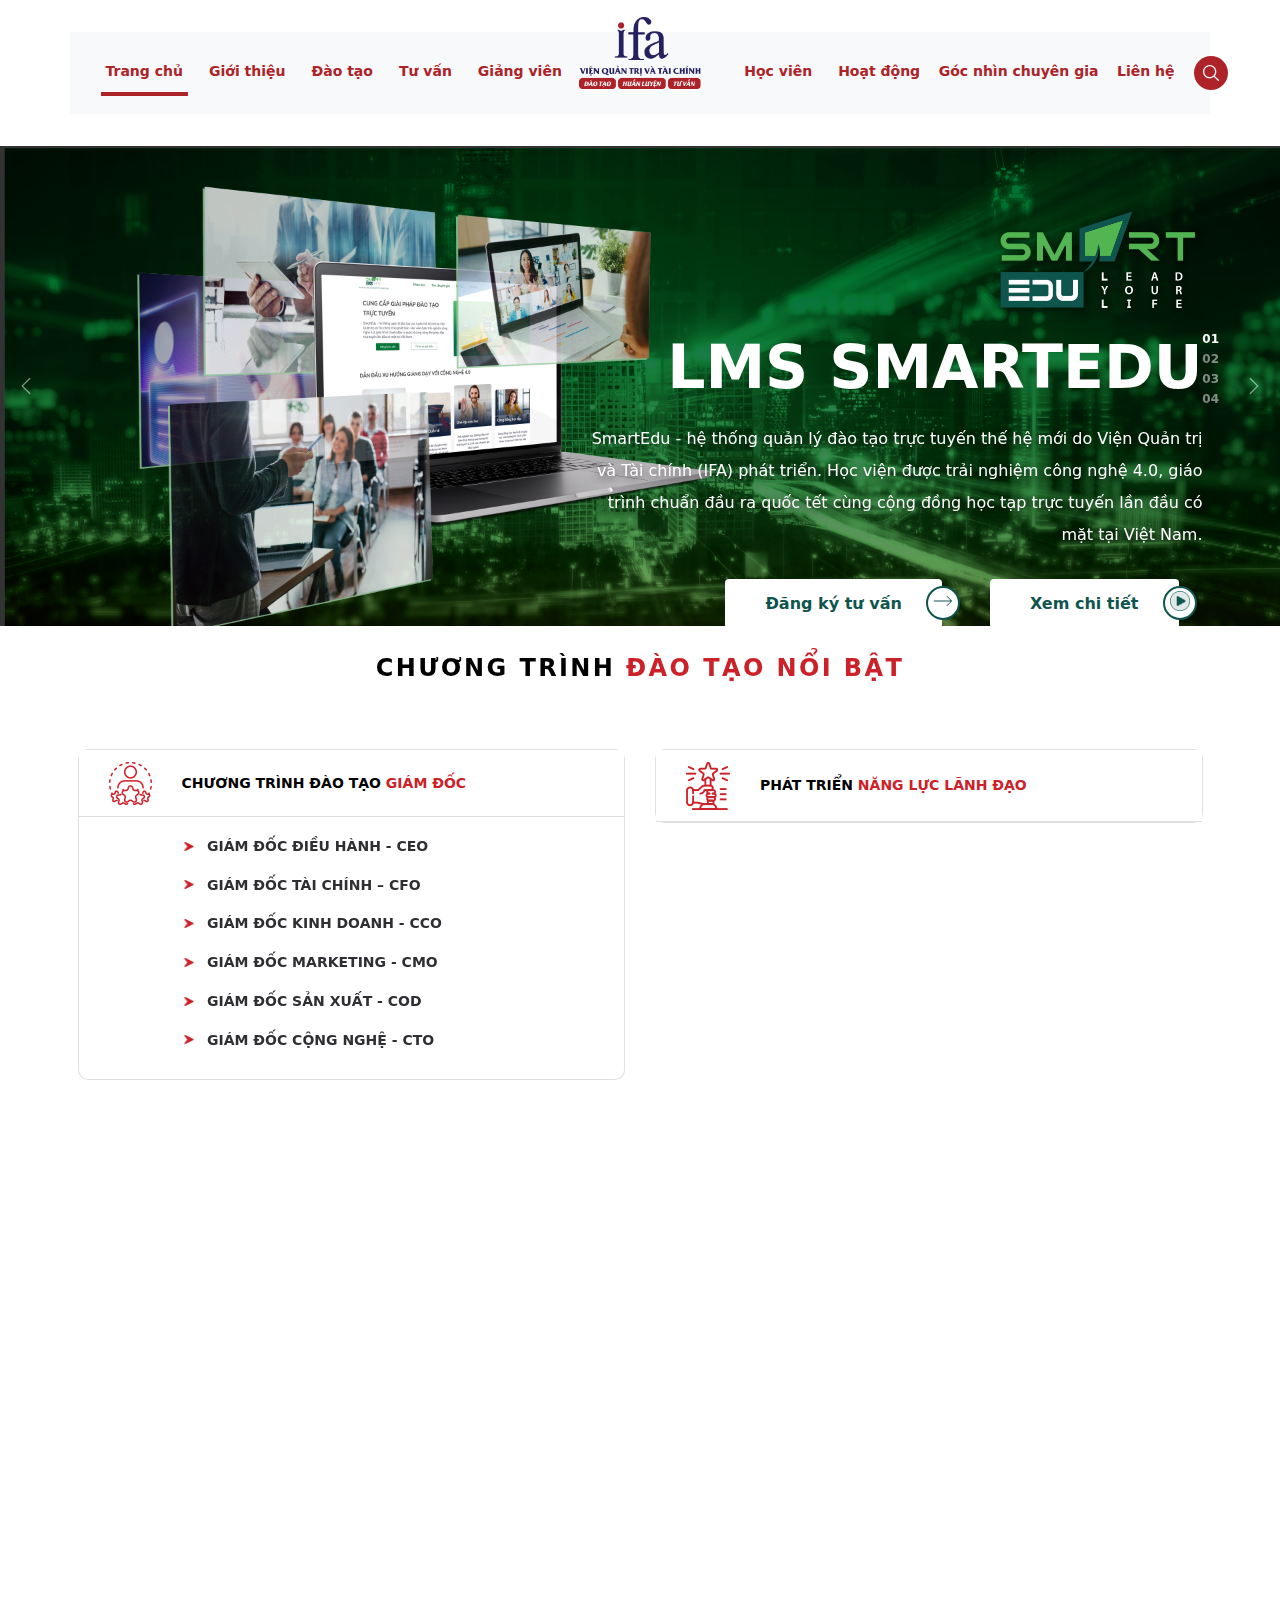
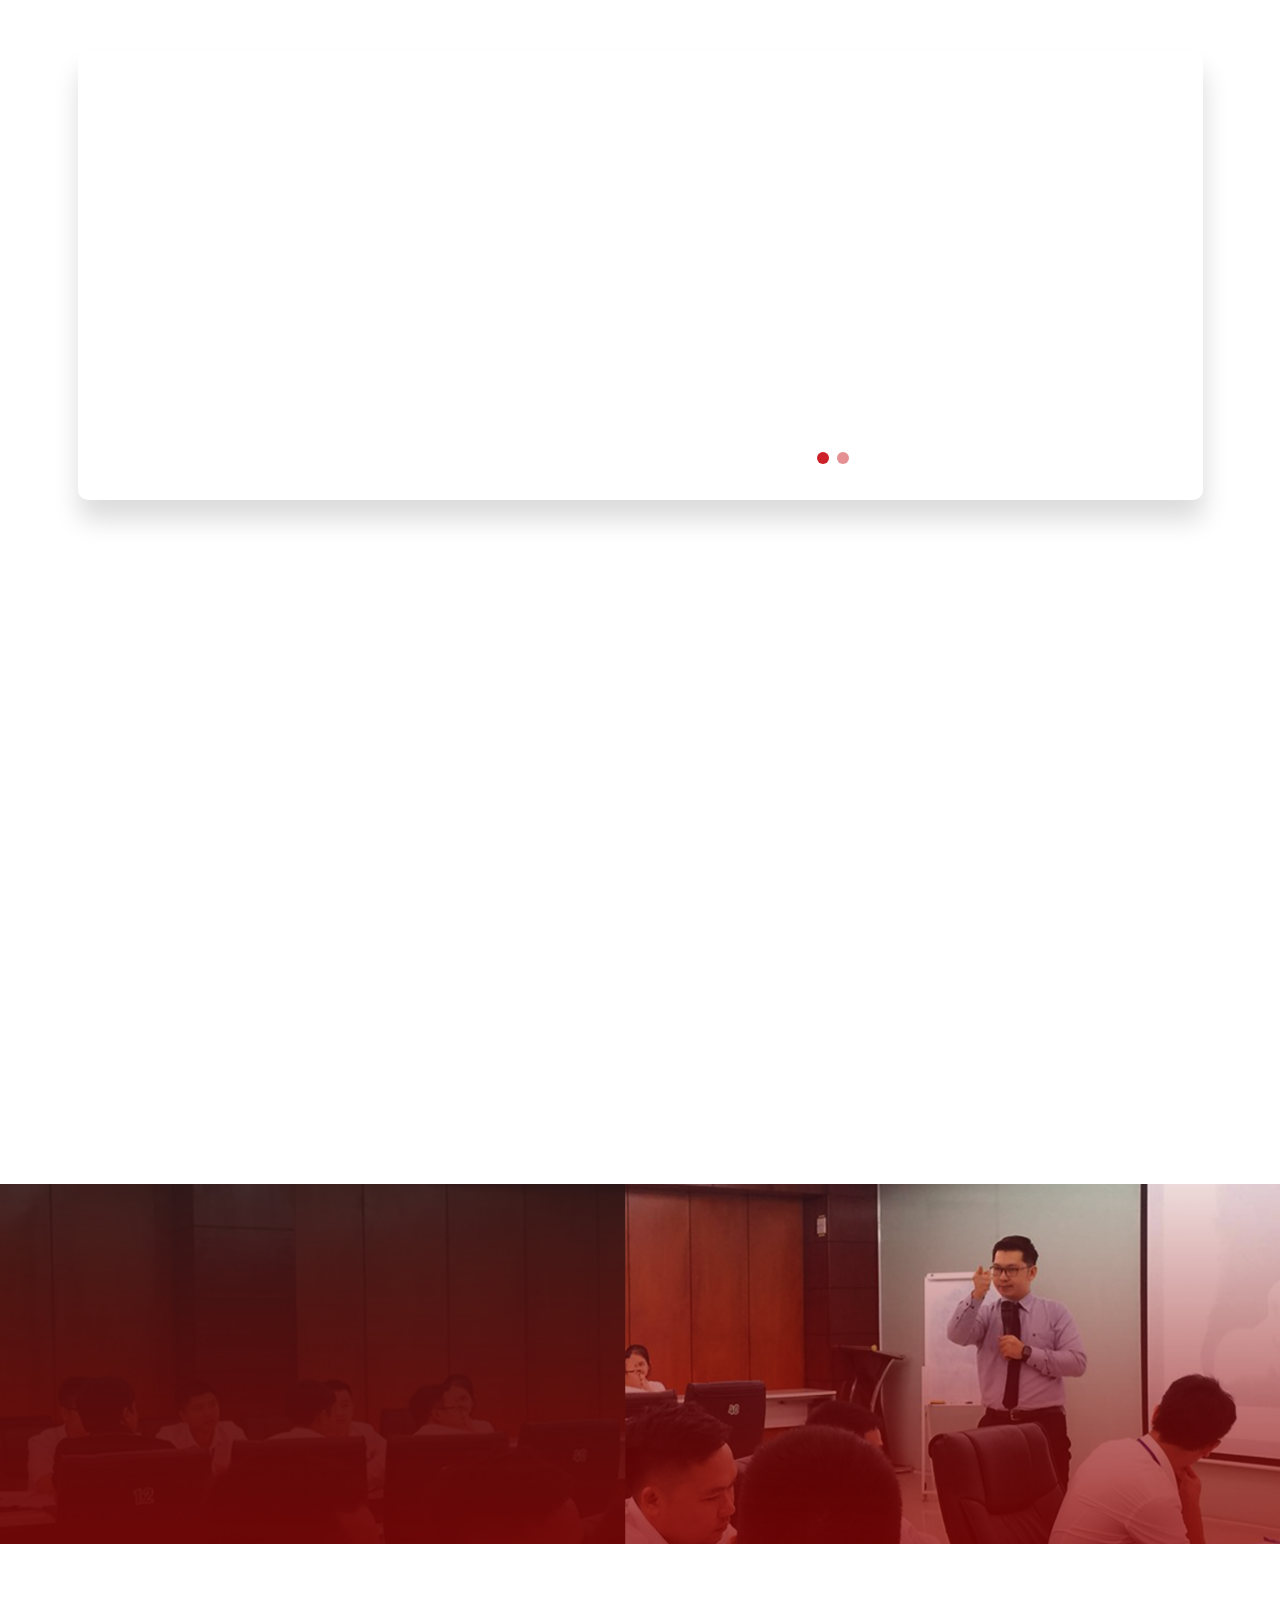
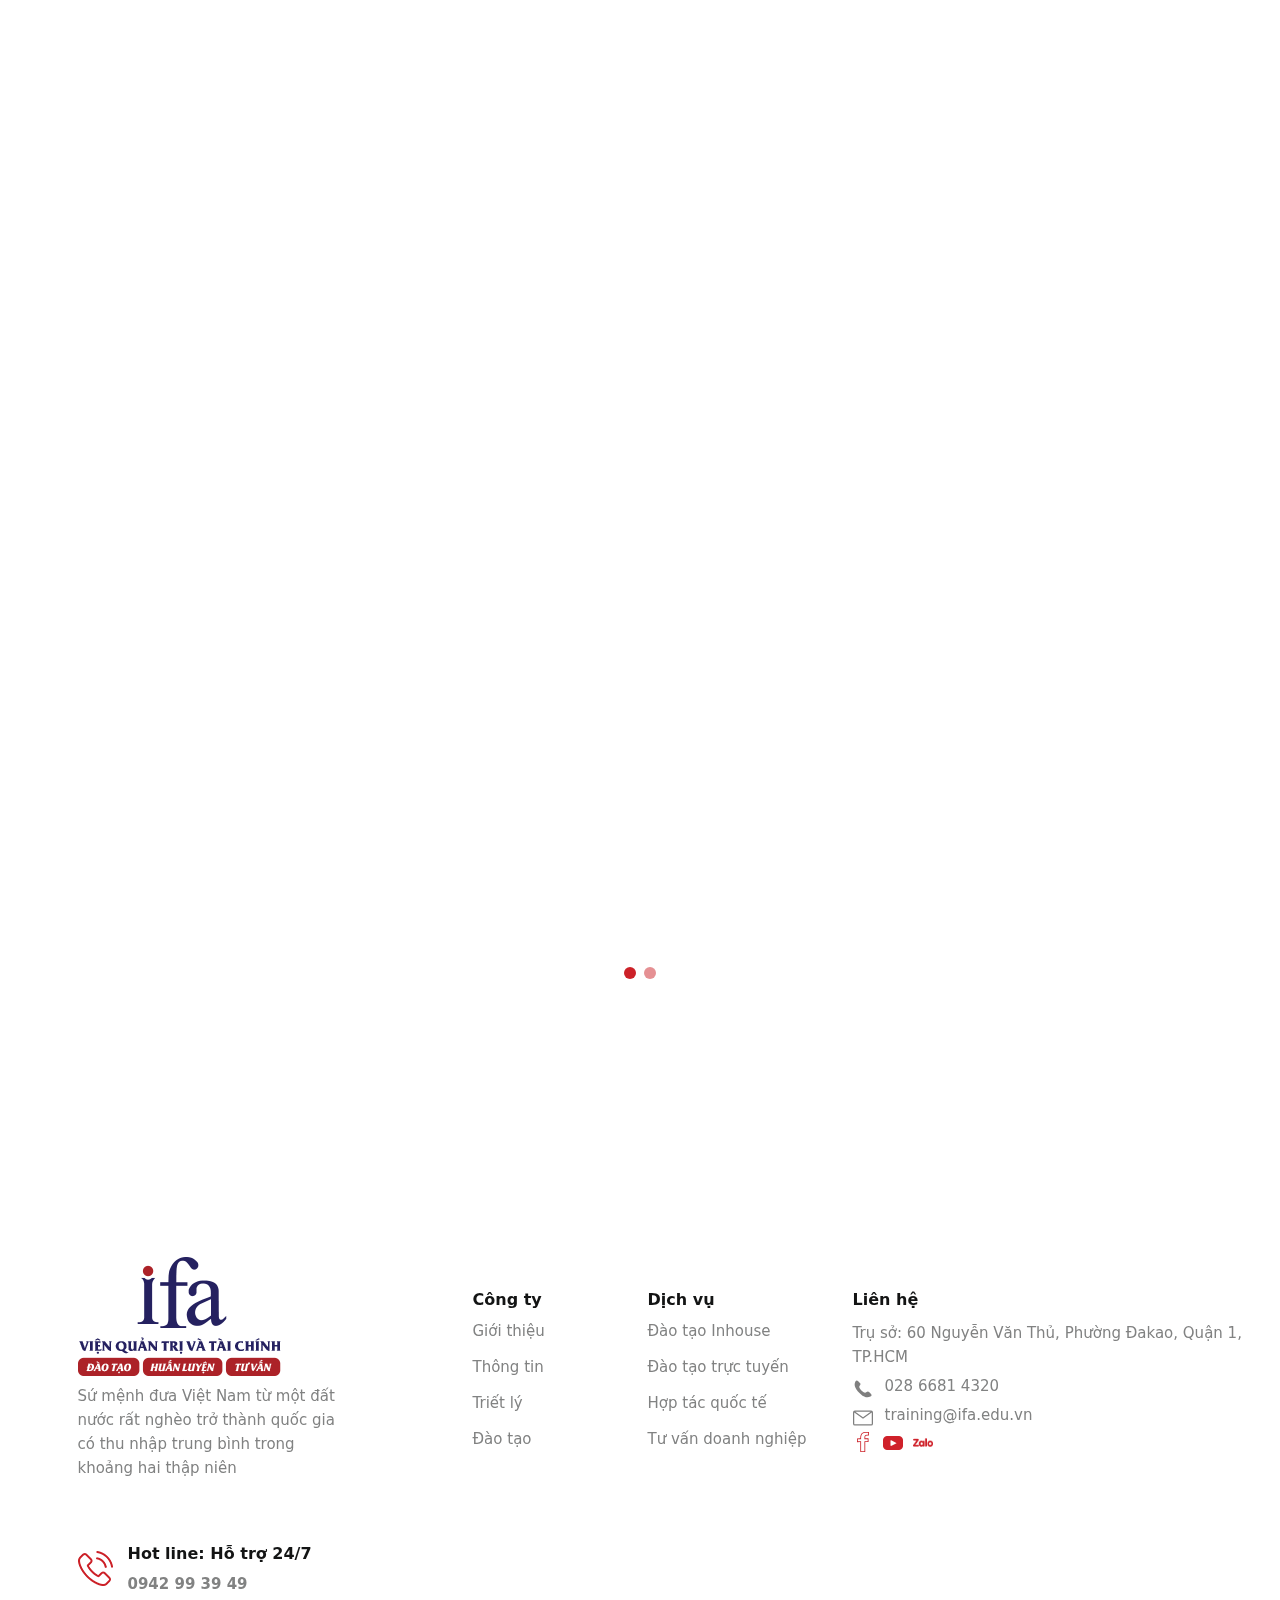
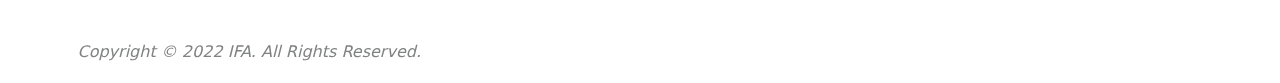
<file: index.html>
<!DOCTYPE html>
<html lang="en">
    <head>
        <meta charset="UTF-8" />
        <meta http-equiv="X-UA-Compatible" content="IE=edge" />
        <meta name="viewport" content="width=device-width, initial-scale=1.0" />
        <link
            href="https://fonts.googleapis.com/css2?family=Montserrat:wght@200;300;400;500;600;700&family=Roboto:wght@300&display=swap"
            rel="stylesheet"
        />
        <link
            rel="stylesheet"
            href="https://cdnjs.cloudflare.com/ajax/libs/font-awesome/6.0.0/css/all.min.css"
        />

        <!-- AOSS -->
        <link rel="stylesheet" href="https://unpkg.com/aos@next/dist/aos.css" />

        <!-- CSS -->
        <link rel="stylesheet" href="./assets/css/reset.css" />
        <link rel="stylesheet" href="./assets/css/bootstrap.min.css" />
        <link rel="stylesheet" href="./assets/css/index.css" />
        <link rel="stylesheet" href="./assets/css/slider.css" />
        <link rel="stylesheet" href="./assets/css/header.css" />
        <link rel="stylesheet" href="./assets/css/home.css" />
        <link rel="stylesheet" href="./assets/css/footer.css" />

        <title>TRANG CHỦ</title>
    </head>
    <body>
        <div id="ifa">
            <!-- Header -->
            <div class="header">
                <div class="container">
                    <div
                        class="d-flex d-lg-none header_mobile justify-content-between align-items-center"
                    >
                        <div
                            class="header_mobile_bars"
                            data-bs-toggle="offcanvas"
                            href="#offcanvasExample"
                            role="button"
                            aria-controls="offcanvasExample"
                        >
                            <svg
                                xmlns="http://www.w3.org/2000/svg"
                                viewBox="0 0 512 512"
                            >
                                <!--! Font Awesome Pro 6.1.1 by @fontawesome - https://fontawesome.com License - https://fontawesome.com/license (Commercial License) Copyright 2022 Fonticons, Inc. -->
                                <path
                                    d="M0 96C0 78.33 14.33 64 32 64H416C433.7 64 448 78.33 448 96C448 113.7 433.7 128 416 128H32C14.33 128 0 113.7 0 96zM64 256C64 238.3 78.33 224 96 224H480C497.7 224 512 238.3 512 256C512 273.7 497.7 288 480 288H96C78.33 288 64 273.7 64 256zM416 448H32C14.33 448 0 433.7 0 416C0 398.3 14.33 384 32 384H416C433.7 384 448 398.3 448 416C448 433.7 433.7 448 416 448z"
                                />
                            </svg>
                        </div>

                        <div
                            class="offcanvas offcanvas-start"
                            tabindex="-1"
                            id="offcanvasExample"
                            aria-labelledby="offcanvasExampleLabel"
                        >
                            <div class="offcanvas-header">
                                <div
                                    class="offcanvas-title"
                                    id="offcanvasExampleLabel"
                                >
                                    <img src="./assets/image/logo.png" />
                                </div>
                                <button
                                    type="button"
                                    class="btn-close text-reset"
                                    data-bs-dismiss="offcanvas"
                                    aria-label="Close"
                                ></button>
                            </div>
                            <div class="offcanvas-body">
                                <div class="navbar navbar-expand-lg bg-light">
                                    <nav class="w-100">
                                        <ul
                                            class="navbar-nav me-auto d-flex justify-content-between w-100"
                                        >
                                            <li class="nav-item active">
                                                <a class="nav-link" href="#">
                                                    Trang chủ
                                                </a>
                                            </li>
                                            <li class="nav-item">
                                                <a class="nav-link" href="#">
                                                    Giới thiệu
                                                </a>
                                            </li>
                                            <li class="nav-item">
                                                <a class="nav-link" href="#">
                                                    Đào tạo
                                                </a>
                                            </li>

                                            <li class="nav-item">
                                                <a class="nav-link" href="#">
                                                    Tư vấn
                                                </a>
                                            </li>

                                            <li class="nav-item">
                                                <a class="nav-link" href="#">
                                                    Giảng viên
                                                </a>
                                            </li>

                                            <li class="nav-item">
                                                <a class="nav-link" href="#">
                                                    Học viên
                                                </a>
                                            </li>

                                            <li class="nav-item">
                                                <a class="nav-link" href="#">
                                                    Hoạt động
                                                </a>
                                            </li>

                                            <li class="nav-item">
                                                <a class="nav-link" href="#">
                                                    Góc nhìn chuyên gia
                                                </a>
                                            </li>

                                            <li class="nav-item">
                                                <a class="nav-link" href="#">
                                                    Liên hệ
                                                </a>
                                            </li>
                                        </ul>
                                    </nav>
                                </div>
                            </div>
                        </div>

                        <img
                            src="./assets/image/logo.png"
                            class="img-fluid header_mobile_logo"
                            alt="Image Logo"
                        />
                        <div class="search_mobile">
                            <svg
                                fill="#000000"
                                xmlns="http://www.w3.org/2000/svg"
                                viewBox="0 0 30 30"
                                width="30px"
                                height="30px"
                            >
                                <path
                                    d="M 13 3 C 7.4889971 3 3 7.4889971 3 13 C 3 18.511003 7.4889971 23 13 23 C 15.396508 23 17.597385 22.148986 19.322266 20.736328 L 25.292969 26.707031 A 1.0001 1.0001 0 1 0 26.707031 25.292969 L 20.736328 19.322266 C 22.148986 17.597385 23 15.396508 23 13 C 23 7.4889971 18.511003 3 13 3 z M 13 5 C 17.430123 5 21 8.5698774 21 13 C 21 17.430123 17.430123 21 13 21 C 8.5698774 21 5 17.430123 5 13 C 5 8.5698774 8.5698774 5 13 5 z"
                                ></path>
                            </svg>
                        </div>
                    </div>
                    <div
                        class="d-none d-lg-block"
                        data-aos="fade-down-right"
                        data-aos-duration="500"
                    >
                        <div class="row">
                            <div class="navbar navbar-expand-lg bg-light">
                                <div class="container-fluid">
                                    <button
                                        class="navbar-toggler"
                                        type="button"
                                        data-bs-toggle="collapse"
                                        data-bs-target="#navbarSupportedContent"
                                        aria-controls="navbarSupportedContent"
                                        aria-expanded="false"
                                        aria-label="Toggle navigation"
                                    >
                                        <span
                                            class="navbar-toggler-icon"
                                        ></span>
                                    </button>
                                    <div
                                        class="collapse navbar-collapse"
                                        id="navbarSupportedContent"
                                    >
                                        <div
                                            class="col col-1 header_img_scoll px-4"
                                        >
                                            <a href="#" class="">
                                                <img
                                                    src="./assets/image/logo_1.png"
                                                    class=""
                                                    alt="Image Logo"
                                                />
                                            </a>
                                        </div>
                                        <div class="col col-5">
                                            <ul
                                                class="navbar-nav me-auto d-flex justify-content-between align-items-center"
                                            >
                                                <li class="nav-item active">
                                                    <a
                                                        href="#"
                                                        class="nav-link"
                                                        aria-current="page"
                                                    >
                                                        Trang chủ
                                                    </a>
                                                </li>
                                                <li class="nav-item">
                                                    <a
                                                        href="#"
                                                        class="nav-link"
                                                    >
                                                        Giới thiệu
                                                        <!-- <IconDown /> -->
                                                    </a>
                                                </li>
                                                <li class="nav-item">
                                                    <a
                                                        href="#"
                                                        class="nav-link"
                                                    >
                                                        Đào tạo
                                                        <!-- <IconDown /> -->
                                                    </a>
                                                </li>
                                                <li class="nav-item">
                                                    <a
                                                        href="#"
                                                        class="nav-link"
                                                    >
                                                        Tư vấn
                                                    </a>
                                                </li>
                                                <li class="nav-item">
                                                    <a
                                                        href="#"
                                                        class="nav-link"
                                                    >
                                                        Giảng viên
                                                    </a>
                                                </li>
                                            </ul>
                                        </div>
                                        <div class="col col-2 header_img px-5">
                                            <a href="#" class="">
                                                <img
                                                    src="./assets/image/logo.png"
                                                    class="img-fluid"
                                                    alt="Image Logo"
                                                />
                                            </a>
                                        </div>
                                        <div class="col col-5">
                                            <ul
                                                class="navbar-nav me-auto d-flex justify-content-between align-items-center"
                                            >
                                                <li class="nav-item">
                                                    <a
                                                        href="#"
                                                        class="nav-link"
                                                    >
                                                        Học viên
                                                    </a>
                                                </li>
                                                <li class="nav-item">
                                                    <a
                                                        href="#"
                                                        class="nav-link"
                                                    >
                                                        Hoạt động
                                                    </a>
                                                </li>

                                                <li
                                                    class="nav-item nav-item-flex"
                                                >
                                                    <a
                                                        href="#"
                                                        class="nav-link"
                                                    >
                                                        Góc nhìn chuyên gia
                                                    </a>
                                                </li>

                                                <li class="nav-item">
                                                    <a
                                                        href="#"
                                                        class="nav-link"
                                                    >
                                                        Liên hệ
                                                    </a>
                                                </li>

                                                <div class="search">
                                                    <svg
                                                        fill="#000000"
                                                        xmlns="http://www.w3.org/2000/svg"
                                                        viewBox="0 0 30 30"
                                                        width="30px"
                                                        height="30px"
                                                    >
                                                        <path
                                                            d="M 13 3 C 7.4889971 3 3 7.4889971 3 13 C 3 18.511003 7.4889971 23 13 23 C 15.396508 23 17.597385 22.148986 19.322266 20.736328 L 25.292969 26.707031 A 1.0001 1.0001 0 1 0 26.707031 25.292969 L 20.736328 19.322266 C 22.148986 17.597385 23 15.396508 23 13 C 23 7.4889971 18.511003 3 13 3 z M 13 5 C 17.430123 5 21 8.5698774 21 13 C 21 17.430123 17.430123 21 13 21 C 8.5698774 21 5 17.430123 5 13 C 5 8.5698774 8.5698774 5 13 5 z"
                                                        />
                                                    </svg>
                                                </div>
                                            </ul>
                                        </div>
                                    </div>
                                </div>
                            </div>
                        </div>
                    </div>
                </div>
            </div>

            <!-- Main -->
            <main>
                <div id="main">
                    <!-- Slider -->
                    <div class="slider">
                        <div
                            id="carouselExampleIndicators"
                            class="carousel slide"
                            data-bs-ride="carousel"
                        >
                            <div class="carousel-indicators">
                                <div
                                    data-bs-target="#carouselExampleIndicators"
                                    data-bs-slide-to="0"
                                    class="active"
                                    aria-current="true"
                                    aria-label="Slide 1"
                                >
                                    <!-- <div class="carousel-indicators_line"></div> -->
                                    <p class="carousel-indicators_num">01</p>
                                </div>
                                <div
                                    data-bs-target="#carouselExampleIndicators"
                                    data-bs-slide-to="1"
                                    aria-label="Slide 2"
                                >
                                    <p class="carousel-indicators_num">02</p>
                                </div>
                                <div
                                    data-bs-target="#carouselExampleIndicators"
                                    data-bs-slide-to="2"
                                    aria-label="Slide 3"
                                >
                                    <p class="carousel-indicators_num">03</p>
                                </div>
                                <div
                                    data-bs-target="#carouselExampleIndicators"
                                    data-bs-slide-to="3"
                                    aria-label="Slide 4"
                                >
                                    <p class="carousel-indicators_num">04</p>
                                </div>
                            </div>
                            <div class="carousel-inner">
                                <div
                                    class="carousel-item active"
                                    data-bs-interval="4000"
                                >
                                    <img
                                        className="d-block w-100"
                                        src="./assets/image/home/slider/image_1.png"
                                        alt="First slide"
                                    />
                                    <div
                                        class="carousel-caption d-none d-md-block"
                                    >
                                        <div class="container">
                                            <div class="silder_content">
                                                <img
                                                    src="./assets/image/home/slider/placeholder.png"
                                                    alt="Placeholder"
                                                />
                                                <h1>LMS SMARTEDU</h1>
                                                <p>
                                                    SmartEdu - hệ thống quản lý
                                                    đào tạo trực tuyến thế hệ
                                                    mới do Viện Quản trị và Tài
                                                    chính (IFA) phát triển. Học
                                                    viện được trải nghiệm công
                                                    nghệ 4.0, giáo trình chuẩn
                                                    đầu ra quốc tết cùng cộng
                                                    đồng học tạp trực tuyến lần
                                                    đầu có mặt tại Việt Nam.
                                                </p>
                                                <div class="slider_button">
                                                    <div
                                                        class="slider_button_wrapper"
                                                    >
                                                        <button
                                                            class="slider_btn"
                                                        >
                                                            Đăng ký tư vấn
                                                            <div
                                                                class="slider_icons"
                                                            >
                                                                <svg
                                                                    xmlns="http://www.w3.org/2000/svg"
                                                                    viewBox="0 0 25 25"
                                                                >
                                                                    <path
                                                                        style="
                                                                            fill: rgb(
                                                                                14,
                                                                                85,
                                                                                77
                                                                            );
                                                                        "
                                                                        d="m17.5 5.999-.707.707 5.293 5.293H1v1h21.086l-5.294 5.295.707.707L24 12.499l-6.5-6.5z"
                                                                        data-name="Right"
                                                                    />
                                                                </svg>
                                                            </div>
                                                        </button>
                                                    </div>
                                                    <div
                                                        class="slider_button_wrapper"
                                                    >
                                                        <button
                                                            class="slider_btn"
                                                        >
                                                            Xem chi tiết
                                                            <div
                                                                class="slider_icons"
                                                            >
                                                                <svg
                                                                    xmlns="http://www.w3.org/2000/svg"
                                                                    xmlns:xlink="http://www.w3.org/1999/xlink"
                                                                    width="24"
                                                                    height="24"
                                                                    viewBox="0 0 24 24"
                                                                >
                                                                    <image
                                                                        id="Vector_Smart_Object"
                                                                        data-name="Vector Smart Object"
                                                                        width="24"
                                                                        height="24"
                                                                        xlink:href="[data-uri]"
                                                                    />
                                                                </svg>
                                                            </div>
                                                        </button>
                                                    </div>
                                                </div>
                                            </div>
                                        </div>
                                    </div>
                                </div>
                                <div
                                    class="carousel-item"
                                    data-bs-interval="4000"
                                >
                                    <img
                                        className="d-block w-100"
                                        src="./assets/image/home/slider/image_2.png"
                                        alt="First slide"
                                    />
                                    <div
                                        class="carousel-caption d-none d-md-block"
                                    >
                                        <div class="container">
                                            <div class="silder_content">
                                                <img
                                                    src="./assets/image/home/slider/placeholder.png"
                                                    alt="Placeholder"
                                                />
                                                <h1>LMS SMARTEDU</h1>
                                                <p>
                                                    SmartEdu - hệ thống quản lý
                                                    đào tạo trực tuyến thế hệ
                                                    mới do Viện Quản trị và Tài
                                                    chính (IFA) phát triển. Học
                                                    viện được trải nghiệm công
                                                    nghệ 4.0, giáo trình chuẩn
                                                    đầu ra quốc tết cùng cộng
                                                    đồng học tạp trực tuyến lần
                                                    đầu có mặt tại Việt Nam.
                                                </p>
                                                <div class="slider_button">
                                                    <div
                                                        class="slider_button_wrapper"
                                                    >
                                                        <button
                                                            class="slider_btn"
                                                        >
                                                            Đăng ký tư vấn
                                                            <div
                                                                class="slider_icons"
                                                            >
                                                                <svg
                                                                    xmlns="http://www.w3.org/2000/svg"
                                                                    viewBox="0 0 25 25"
                                                                >
                                                                    <path
                                                                        style="
                                                                            fill: rgb(
                                                                                14,
                                                                                85,
                                                                                77
                                                                            );
                                                                        "
                                                                        d="m17.5 5.999-.707.707 5.293 5.293H1v1h21.086l-5.294 5.295.707.707L24 12.499l-6.5-6.5z"
                                                                        data-name="Right"
                                                                    />
                                                                </svg>
                                                            </div>
                                                        </button>
                                                    </div>
                                                    <div
                                                        class="slider_button_wrapper"
                                                    >
                                                        <button
                                                            class="slider_btn"
                                                        >
                                                            Xem chi tiết
                                                            <div
                                                                class="slider_icons"
                                                            >
                                                                <svg
                                                                    xmlns="http://www.w3.org/2000/svg"
                                                                    xmlns:xlink="http://www.w3.org/1999/xlink"
                                                                    width="24"
                                                                    height="24"
                                                                    viewBox="0 0 24 24"
                                                                >
                                                                    <image
                                                                        id="Vector_Smart_Object"
                                                                        data-name="Vector Smart Object"
                                                                        width="24"
                                                                        height="24"
                                                                        xlink:href="[data-uri]"
                                                                    />
                                                                </svg>
                                                            </div>
                                                        </button>
                                                    </div>
                                                </div>
                                            </div>
                                        </div>
                                    </div>
                                </div>
                            </div>
                            <button
                                class="carousel-control-prev"
                                type="button"
                                data-bs-target="#carouselExampleIndicators"
                                data-bs-slide="prev"
                            >
                                <span
                                    class="carousel-control-prev-icon"
                                    aria-hidden="true"
                                ></span>
                                <span class="visually-hidden">Previous</span>
                            </button>
                            <button
                                class="carousel-control-next"
                                type="button"
                                data-bs-target="#carouselExampleIndicators"
                                data-bs-slide="next"
                            >
                                <span
                                    class="carousel-control-next-icon"
                                    aria-hidden="true"
                                ></span>
                                <span class="visually-hidden">Next</span>
                            </button>
                        </div>
                    </div>

                    <!-- Chương trình nổi bật -->
                    <div class="programme">
                        <div class="container">
                            <h1
                                class="title_header_section"
                                data-aos="fade-down"
                            >
                                CHƯƠNG TRÌNH <span>ĐÀO TẠO NỔI BẬT</span>
                            </h1>
                            <div
                                class="accordion"
                                id="accordionPanelsStayOpenExample"
                            >
                                <div class="row gx-lg-5">
                                    <div class="col-md-6">
                                        <div
                                            class="accordion-item"
                                            data-aos="fade-up-right"
                                            data-aos-delay="200"
                                        >
                                            <h2
                                                class="accordion-header"
                                                id="panelsStayOpen-headingOne"
                                            >
                                                <button
                                                    class="accordion-button"
                                                    type="button"
                                                    data-bs-toggle="collapse"
                                                    data-bs-target="#panelsStayOpen-collapseOne"
                                                    aria-expanded="true"
                                                    aria-controls="panelsStayOpen-collapseOne"
                                                >
                                                    <img
                                                        src="./assets/image/home/programme/programme_1.png"
                                                        alt="Chương trình đào tạo"
                                                    />
                                                    <p>
                                                        CHƯƠNG TRÌNH ĐÀO TẠO
                                                        <span> GIÁM ĐỐC</span>
                                                    </p>
                                                </button>
                                            </h2>
                                            <div
                                                id="panelsStayOpen-collapseOne"
                                                class="accordion-collapse collapse show"
                                                aria-labelledby="panelsStayOpen-headingOne"
                                            >
                                                <div class="accordion-body">
                                                    <ul class="programme_list">
                                                        <li
                                                            class="programme_item d-flex align-items-center"
                                                        >
                                                            <svg
                                                                xmlns="http://www.w3.org/2000/svg"
                                                                xmlns:xlink="http://www.w3.org/1999/xlink"
                                                                width="9"
                                                                height="9"
                                                                viewBox="0 0 9 9"
                                                            >
                                                                <image
                                                                    id="Vector_Smart_Object_copy_5"
                                                                    data-name="Vector Smart Object copy 5"
                                                                    width="9"
                                                                    height="9"
                                                                    xlink:href="[data-uri]"
                                                                />
                                                            </svg>
                                                            <p>
                                                                Giám đốc Điều
                                                                hành - CEO
                                                            </p>
                                                        </li>
                                                        <li
                                                            class="programme_item d-flex align-items-center"
                                                        >
                                                            <svg
                                                                xmlns="http://www.w3.org/2000/svg"
                                                                xmlns:xlink="http://www.w3.org/1999/xlink"
                                                                width="9"
                                                                height="9"
                                                                viewBox="0 0 9 9"
                                                            >
                                                                <image
                                                                    id="Vector_Smart_Object_copy_5"
                                                                    data-name="Vector Smart Object copy 5"
                                                                    width="9"
                                                                    height="9"
                                                                    xlink:href="[data-uri]"
                                                                />
                                                            </svg>
                                                            <p>
                                                                Giám đốc Tài
                                                                chính – CFO
                                                            </p>
                                                        </li>
                                                        <li
                                                            class="programme_item d-flex align-items-center"
                                                        >
                                                            <svg
                                                                xmlns="http://www.w3.org/2000/svg"
                                                                xmlns:xlink="http://www.w3.org/1999/xlink"
                                                                width="9"
                                                                height="9"
                                                                viewBox="0 0 9 9"
                                                            >
                                                                <image
                                                                    id="Vector_Smart_Object_copy_5"
                                                                    data-name="Vector Smart Object copy 5"
                                                                    width="9"
                                                                    height="9"
                                                                    xlink:href="[data-uri]"
                                                                />
                                                            </svg>
                                                            <p>
                                                                Giám đốc Kinh
                                                                Doanh - CCO
                                                            </p>
                                                        </li>
                                                        <li
                                                            class="programme_item d-flex align-items-center"
                                                        >
                                                            <svg
                                                                xmlns="http://www.w3.org/2000/svg"
                                                                xmlns:xlink="http://www.w3.org/1999/xlink"
                                                                width="9"
                                                                height="9"
                                                                viewBox="0 0 9 9"
                                                            >
                                                                <image
                                                                    id="Vector_Smart_Object_copy_5"
                                                                    data-name="Vector Smart Object copy 5"
                                                                    width="9"
                                                                    height="9"
                                                                    xlink:href="[data-uri]"
                                                                />
                                                            </svg>
                                                            <p>
                                                                Giám đốc
                                                                Marketing - CMO
                                                            </p>
                                                        </li>
                                                        <li
                                                            class="programme_item d-flex align-items-center"
                                                        >
                                                            <svg
                                                                xmlns="http://www.w3.org/2000/svg"
                                                                xmlns:xlink="http://www.w3.org/1999/xlink"
                                                                width="9"
                                                                height="9"
                                                                viewBox="0 0 9 9"
                                                            >
                                                                <image
                                                                    id="Vector_Smart_Object_copy_5"
                                                                    data-name="Vector Smart Object copy 5"
                                                                    width="9"
                                                                    height="9"
                                                                    xlink:href="[data-uri]"
                                                                />
                                                            </svg>
                                                            <p>
                                                                Giám đốc Sản
                                                                xuất - COD
                                                            </p>
                                                        </li>
                                                        <li
                                                            class="programme_item d-flex align-items-center"
                                                        >
                                                            <svg
                                                                xmlns="http://www.w3.org/2000/svg"
                                                                xmlns:xlink="http://www.w3.org/1999/xlink"
                                                                width="9"
                                                                height="9"
                                                                viewBox="0 0 9 9"
                                                            >
                                                                <image
                                                                    id="Vector_Smart_Object_copy_5"
                                                                    data-name="Vector Smart Object copy 5"
                                                                    width="9"
                                                                    height="9"
                                                                    xlink:href="[data-uri]"
                                                                />
                                                            </svg>
                                                            <p>
                                                                Giám đốc Cộng
                                                                Nghệ - CTO
                                                            </p>
                                                        </li>
                                                    </ul>
                                                </div>
                                            </div>
                                        </div>
                                        <div
                                            class="accordion-item"
                                            data-aos="fade-up-right"
                                            data-aos-delay="250"
                                        >
                                            <h2
                                                class="accordion-header"
                                                id="panelsStayOpen-headingTwo"
                                            >
                                                <button
                                                    class="accordion-button collapsed"
                                                    type="button"
                                                    data-bs-toggle="collapse"
                                                    data-bs-target="#panelsStayOpen-collapseTwo"
                                                    aria-expanded="true"
                                                    aria-controls="panelsStayOpen-collapseTwo"
                                                >
                                                    <img
                                                        src="./assets/image/home/programme/programme_2.png"
                                                        alt="Chương trình đào tạo"
                                                    />
                                                    <p>
                                                        Quản lý
                                                        <span>cấp trung</span>
                                                    </p>
                                                </button>
                                            </h2>
                                            <div
                                                id="panelsStayOpen-collapseTwo"
                                                class="accordion-collapse collapse"
                                                aria-labelledby="panelsStayOpen-headingTwo"
                                            >
                                                <div class="accordion-body">
                                                    <ul class="programme_list">
                                                        <li
                                                            class="programme_item d-flex align-items-center"
                                                        >
                                                            <svg
                                                                xmlns="http://www.w3.org/2000/svg"
                                                                xmlns:xlink="http://www.w3.org/1999/xlink"
                                                                width="9"
                                                                height="9"
                                                                viewBox="0 0 9 9"
                                                            >
                                                                <image
                                                                    id="Vector_Smart_Object_copy_5"
                                                                    data-name="Vector Smart Object copy 5"
                                                                    width="9"
                                                                    height="9"
                                                                    xlink:href="[data-uri]"
                                                                />
                                                            </svg>
                                                            <p>
                                                                Giám đốc Điều
                                                                hành - CEO
                                                            </p>
                                                        </li>
                                                        <li
                                                            class="programme_item d-flex align-items-center"
                                                        >
                                                            <svg
                                                                xmlns="http://www.w3.org/2000/svg"
                                                                xmlns:xlink="http://www.w3.org/1999/xlink"
                                                                width="9"
                                                                height="9"
                                                                viewBox="0 0 9 9"
                                                            >
                                                                <image
                                                                    id="Vector_Smart_Object_copy_5"
                                                                    data-name="Vector Smart Object copy 5"
                                                                    width="9"
                                                                    height="9"
                                                                    xlink:href="[data-uri]"
                                                                />
                                                            </svg>
                                                            <p>
                                                                Giám đốc Tài
                                                                chính – CFO
                                                            </p>
                                                        </li>
                                                        <li
                                                            class="programme_item d-flex align-items-center"
                                                        >
                                                            <svg
                                                                xmlns="http://www.w3.org/2000/svg"
                                                                xmlns:xlink="http://www.w3.org/1999/xlink"
                                                                width="9"
                                                                height="9"
                                                                viewBox="0 0 9 9"
                                                            >
                                                                <image
                                                                    id="Vector_Smart_Object_copy_5"
                                                                    data-name="Vector Smart Object copy 5"
                                                                    width="9"
                                                                    height="9"
                                                                    xlink:href="[data-uri]"
                                                                />
                                                            </svg>
                                                            <p>
                                                                Giám đốc Kinh
                                                                Doanh - CCO
                                                            </p>
                                                        </li>
                                                        <li
                                                            class="programme_item d-flex align-items-center"
                                                        >
                                                            <svg
                                                                xmlns="http://www.w3.org/2000/svg"
                                                                xmlns:xlink="http://www.w3.org/1999/xlink"
                                                                width="9"
                                                                height="9"
                                                                viewBox="0 0 9 9"
                                                            >
                                                                <image
                                                                    id="Vector_Smart_Object_copy_5"
                                                                    data-name="Vector Smart Object copy 5"
                                                                    width="9"
                                                                    height="9"
                                                                    xlink:href="[data-uri]"
                                                                />
                                                            </svg>
                                                            <p>
                                                                Giám đốc
                                                                Marketing - CMO
                                                            </p>
                                                        </li>
                                                        <li
                                                            class="programme_item d-flex align-items-center"
                                                        >
                                                            <svg
                                                                xmlns="http://www.w3.org/2000/svg"
                                                                xmlns:xlink="http://www.w3.org/1999/xlink"
                                                                width="9"
                                                                height="9"
                                                                viewBox="0 0 9 9"
                                                            >
                                                                <image
                                                                    id="Vector_Smart_Object_copy_5"
                                                                    data-name="Vector Smart Object copy 5"
                                                                    width="9"
                                                                    height="9"
                                                                    xlink:href="[data-uri]"
                                                                />
                                                            </svg>
                                                            <p>
                                                                Giám đốc Sản
                                                                xuất - COD
                                                            </p>
                                                        </li>
                                                        <li
                                                            class="programme_item d-flex align-items-center"
                                                        >
                                                            <svg
                                                                xmlns="http://www.w3.org/2000/svg"
                                                                xmlns:xlink="http://www.w3.org/1999/xlink"
                                                                width="9"
                                                                height="9"
                                                                viewBox="0 0 9 9"
                                                            >
                                                                <image
                                                                    id="Vector_Smart_Object_copy_5"
                                                                    data-name="Vector Smart Object copy 5"
                                                                    width="9"
                                                                    height="9"
                                                                    xlink:href="[data-uri]"
                                                                />
                                                            </svg>
                                                            <p>
                                                                Giám đốc Cộng
                                                                Nghệ - CTO
                                                            </p>
                                                        </li>
                                                    </ul>
                                                </div>
                                            </div>
                                        </div>
                                        <div
                                            class="accordion-item"
                                            data-aos="fade-up-right"
                                            data-aos-delay="300"
                                        >
                                            <h2
                                                class="accordion-header"
                                                id="panelsStayOpen-headingThree"
                                            >
                                                <button
                                                    class="accordion-button collapsed"
                                                    type="button"
                                                    data-bs-toggle="collapse"
                                                    data-bs-target="#panelsStayOpen-collapseThree"
                                                    aria-expanded="true"
                                                    aria-controls="panelsStayOpen-collapseThree"
                                                >
                                                    <img
                                                        src="./assets/image/home/programme/programme_3.png"
                                                        alt="Chương trình đào tạo"
                                                    />
                                                    <p>
                                                        Kỹ năng mềm
                                                        <span>
                                                            phát triển nhân
                                                            viên</span
                                                        >
                                                    </p>
                                                </button>
                                            </h2>
                                            <div
                                                id="panelsStayOpen-collapseThree"
                                                class="accordion-collapse collapse"
                                                aria-labelledby="panelsStayOpen-headingThree"
                                            >
                                                <div class="accordion-body">
                                                    <ul class="programme_list">
                                                        <li
                                                            class="programme_item d-flex align-items-center"
                                                        >
                                                            <svg
                                                                xmlns="http://www.w3.org/2000/svg"
                                                                xmlns:xlink="http://www.w3.org/1999/xlink"
                                                                width="9"
                                                                height="9"
                                                                viewBox="0 0 9 9"
                                                            >
                                                                <image
                                                                    id="Vector_Smart_Object_copy_5"
                                                                    data-name="Vector Smart Object copy 5"
                                                                    width="9"
                                                                    height="9"
                                                                    xlink:href="[data-uri]"
                                                                />
                                                            </svg>
                                                            <p>
                                                                Giám đốc Điều
                                                                hành - CEO
                                                            </p>
                                                        </li>
                                                        <li
                                                            class="programme_item d-flex align-items-center"
                                                        >
                                                            <svg
                                                                xmlns="http://www.w3.org/2000/svg"
                                                                xmlns:xlink="http://www.w3.org/1999/xlink"
                                                                width="9"
                                                                height="9"
                                                                viewBox="0 0 9 9"
                                                            >
                                                                <image
                                                                    id="Vector_Smart_Object_copy_5"
                                                                    data-name="Vector Smart Object copy 5"
                                                                    width="9"
                                                                    height="9"
                                                                    xlink:href="[data-uri]"
                                                                />
                                                            </svg>
                                                            <p>
                                                                Giám đốc Tài
                                                                chính – CFO
                                                            </p>
                                                        </li>
                                                        <li
                                                            class="programme_item d-flex align-items-center"
                                                        >
                                                            <svg
                                                                xmlns="http://www.w3.org/2000/svg"
                                                                xmlns:xlink="http://www.w3.org/1999/xlink"
                                                                width="9"
                                                                height="9"
                                                                viewBox="0 0 9 9"
                                                            >
                                                                <image
                                                                    id="Vector_Smart_Object_copy_5"
                                                                    data-name="Vector Smart Object copy 5"
                                                                    width="9"
                                                                    height="9"
                                                                    xlink:href="[data-uri]"
                                                                />
                                                            </svg>
                                                            <p>
                                                                Giám đốc Kinh
                                                                Doanh - CCO
                                                            </p>
                                                        </li>
                                                        <li
                                                            class="programme_item d-flex align-items-center"
                                                        >
                                                            <svg
                                                                xmlns="http://www.w3.org/2000/svg"
                                                                xmlns:xlink="http://www.w3.org/1999/xlink"
                                                                width="9"
                                                                height="9"
                                                                viewBox="0 0 9 9"
                                                            >
                                                                <image
                                                                    id="Vector_Smart_Object_copy_5"
                                                                    data-name="Vector Smart Object copy 5"
                                                                    width="9"
                                                                    height="9"
                                                                    xlink:href="[data-uri]"
                                                                />
                                                            </svg>
                                                            <p>
                                                                Giám đốc
                                                                Marketing - CMO
                                                            </p>
                                                        </li>
                                                        <li
                                                            class="programme_item d-flex align-items-center"
                                                        >
                                                            <svg
                                                                xmlns="http://www.w3.org/2000/svg"
                                                                xmlns:xlink="http://www.w3.org/1999/xlink"
                                                                width="9"
                                                                height="9"
                                                                viewBox="0 0 9 9"
                                                            >
                                                                <image
                                                                    id="Vector_Smart_Object_copy_5"
                                                                    data-name="Vector Smart Object copy 5"
                                                                    width="9"
                                                                    height="9"
                                                                    xlink:href="[data-uri]"
                                                                />
                                                            </svg>
                                                            <p>
                                                                Giám đốc Sản
                                                                xuất - COD
                                                            </p>
                                                        </li>
                                                        <li
                                                            class="programme_item d-flex align-items-center"
                                                        >
                                                            <svg
                                                                xmlns="http://www.w3.org/2000/svg"
                                                                xmlns:xlink="http://www.w3.org/1999/xlink"
                                                                width="9"
                                                                height="9"
                                                                viewBox="0 0 9 9"
                                                            >
                                                                <image
                                                                    id="Vector_Smart_Object_copy_5"
                                                                    data-name="Vector Smart Object copy 5"
                                                                    width="9"
                                                                    height="9"
                                                                    xlink:href="[data-uri]"
                                                                />
                                                            </svg>
                                                            <p>
                                                                Giám đốc Cộng
                                                                Nghệ - CTO
                                                            </p>
                                                        </li>
                                                    </ul>
                                                </div>
                                            </div>
                                        </div>
                                        <div
                                            class="accordion-item"
                                            data-aos="fade-up-right"
                                            data-aos-delay="350"
                                        >
                                            <h2
                                                class="accordion-header"
                                                id="panelsStayOpen-headingFour"
                                            >
                                                <button
                                                    class="accordion-button collapsed"
                                                    type="button"
                                                    data-bs-toggle="collapse"
                                                    data-bs-target="#panelsStayOpen-collapseFour"
                                                    aria-expanded="true"
                                                    aria-controls="panelsStayOpen-collapseFour"
                                                >
                                                    <img
                                                        src="./assets/image/home/programme/programme_4.png"
                                                        alt="Chương trình đào tạo"
                                                    />
                                                    <p>
                                                        Quản trị
                                                        <span
                                                            >Sản xuất hiện
                                                            đại</span
                                                        >
                                                    </p>
                                                </button>
                                            </h2>
                                            <div
                                                id="panelsStayOpen-collapseFour"
                                                class="accordion-collapse collapse"
                                                aria-labelledby="panelsStayOpen-headingFour"
                                            >
                                                <div class="accordion-body">
                                                    <ul class="programme_list">
                                                        <li
                                                            class="programme_item d-flex align-items-center"
                                                        >
                                                            <svg
                                                                xmlns="http://www.w3.org/2000/svg"
                                                                xmlns:xlink="http://www.w3.org/1999/xlink"
                                                                width="9"
                                                                height="9"
                                                                viewBox="0 0 9 9"
                                                            >
                                                                <image
                                                                    id="Vector_Smart_Object_copy_5"
                                                                    data-name="Vector Smart Object copy 5"
                                                                    width="9"
                                                                    height="9"
                                                                    xlink:href="[data-uri]"
                                                                />
                                                            </svg>
                                                            <p>
                                                                Giám đốc Điều
                                                                hành - CEO
                                                            </p>
                                                        </li>
                                                        <li
                                                            class="programme_item d-flex align-items-center"
                                                        >
                                                            <svg
                                                                xmlns="http://www.w3.org/2000/svg"
                                                                xmlns:xlink="http://www.w3.org/1999/xlink"
                                                                width="9"
                                                                height="9"
                                                                viewBox="0 0 9 9"
                                                            >
                                                                <image
                                                                    id="Vector_Smart_Object_copy_5"
                                                                    data-name="Vector Smart Object copy 5"
                                                                    width="9"
                                                                    height="9"
                                                                    xlink:href="[data-uri]"
                                                                />
                                                            </svg>
                                                            <p>
                                                                Giám đốc Tài
                                                                chính – CFO
                                                            </p>
                                                        </li>
                                                        <li
                                                            class="programme_item d-flex align-items-center"
                                                        >
                                                            <svg
                                                                xmlns="http://www.w3.org/2000/svg"
                                                                xmlns:xlink="http://www.w3.org/1999/xlink"
                                                                width="9"
                                                                height="9"
                                                                viewBox="0 0 9 9"
                                                            >
                                                                <image
                                                                    id="Vector_Smart_Object_copy_5"
                                                                    data-name="Vector Smart Object copy 5"
                                                                    width="9"
                                                                    height="9"
                                                                    xlink:href="[data-uri]"
                                                                />
                                                            </svg>
                                                            <p>
                                                                Giám đốc Kinh
                                                                Doanh - CCO
                                                            </p>
                                                        </li>
                                                        <li
                                                            class="programme_item d-flex align-items-center"
                                                        >
                                                            <svg
                                                                xmlns="http://www.w3.org/2000/svg"
                                                                xmlns:xlink="http://www.w3.org/1999/xlink"
                                                                width="9"
                                                                height="9"
                                                                viewBox="0 0 9 9"
                                                            >
                                                                <image
                                                                    id="Vector_Smart_Object_copy_5"
                                                                    data-name="Vector Smart Object copy 5"
                                                                    width="9"
                                                                    height="9"
                                                                    xlink:href="[data-uri]"
                                                                />
                                                            </svg>
                                                            <p>
                                                                Giám đốc
                                                                Marketing - CMO
                                                            </p>
                                                        </li>
                                                        <li
                                                            class="programme_item d-flex align-items-center"
                                                        >
                                                            <svg
                                                                xmlns="http://www.w3.org/2000/svg"
                                                                xmlns:xlink="http://www.w3.org/1999/xlink"
                                                                width="9"
                                                                height="9"
                                                                viewBox="0 0 9 9"
                                                            >
                                                                <image
                                                                    id="Vector_Smart_Object_copy_5"
                                                                    data-name="Vector Smart Object copy 5"
                                                                    width="9"
                                                                    height="9"
                                                                    xlink:href="[data-uri]"
                                                                />
                                                            </svg>
                                                            <p>
                                                                Giám đốc Sản
                                                                xuất - COD
                                                            </p>
                                                        </li>
                                                        <li
                                                            class="programme_item d-flex align-items-center"
                                                        >
                                                            <svg
                                                                xmlns="http://www.w3.org/2000/svg"
                                                                xmlns:xlink="http://www.w3.org/1999/xlink"
                                                                width="9"
                                                                height="9"
                                                                viewBox="0 0 9 9"
                                                            >
                                                                <image
                                                                    id="Vector_Smart_Object_copy_5"
                                                                    data-name="Vector Smart Object copy 5"
                                                                    width="9"
                                                                    height="9"
                                                                    xlink:href="[data-uri]"
                                                                />
                                                            </svg>
                                                            <p>
                                                                Giám đốc Cộng
                                                                Nghệ - CTO
                                                            </p>
                                                        </li>
                                                    </ul>
                                                </div>
                                            </div>
                                        </div>
                                        <div
                                            class="accordion-item"
                                            data-aos="fade-up-right"
                                            data-aos-delay="400"
                                        >
                                            <h2
                                                class="accordion-header"
                                                id="panelsStayOpen-headingFive"
                                            >
                                                <button
                                                    class="accordion-button collapsed"
                                                    type="button"
                                                    data-bs-toggle="collapse"
                                                    data-bs-target="#panelsStayOpen-collapseFive"
                                                    aria-expanded="true"
                                                    aria-controls="panelsStayOpen-collapseFive"
                                                >
                                                    <img
                                                        src="./assets/image/home/programme/programme_5.png"
                                                        alt="Chương trình đào tạo"
                                                    />
                                                    <p>
                                                        Quản trị
                                                        <span>Tài chính</span>
                                                    </p>
                                                </button>
                                            </h2>
                                            <div
                                                id="panelsStayOpen-collapseFive"
                                                class="accordion-collapse collapse"
                                                aria-labelledby="panelsStayOpen-headingFive"
                                            >
                                                <div class="accordion-body">
                                                    <ul class="programme_list">
                                                        <li
                                                            class="programme_item d-flex align-items-center"
                                                        >
                                                            <svg
                                                                xmlns="http://www.w3.org/2000/svg"
                                                                xmlns:xlink="http://www.w3.org/1999/xlink"
                                                                width="9"
                                                                height="9"
                                                                viewBox="0 0 9 9"
                                                            >
                                                                <image
                                                                    id="Vector_Smart_Object_copy_5"
                                                                    data-name="Vector Smart Object copy 5"
                                                                    width="9"
                                                                    height="9"
                                                                    xlink:href="[data-uri]"
                                                                />
                                                            </svg>
                                                            <p>
                                                                Giám đốc Điều
                                                                hành - CEO
                                                            </p>
                                                        </li>
                                                        <li
                                                            class="programme_item d-flex align-items-center"
                                                        >
                                                            <svg
                                                                xmlns="http://www.w3.org/2000/svg"
                                                                xmlns:xlink="http://www.w3.org/1999/xlink"
                                                                width="9"
                                                                height="9"
                                                                viewBox="0 0 9 9"
                                                            >
                                                                <image
                                                                    id="Vector_Smart_Object_copy_5"
                                                                    data-name="Vector Smart Object copy 5"
                                                                    width="9"
                                                                    height="9"
                                                                    xlink:href="[data-uri]"
                                                                />
                                                            </svg>
                                                            <p>
                                                                Giám đốc Tài
                                                                chính – CFO
                                                            </p>
                                                        </li>
                                                        <li
                                                            class="programme_item d-flex align-items-center"
                                                        >
                                                            <svg
                                                                xmlns="http://www.w3.org/2000/svg"
                                                                xmlns:xlink="http://www.w3.org/1999/xlink"
                                                                width="9"
                                                                height="9"
                                                                viewBox="0 0 9 9"
                                                            >
                                                                <image
                                                                    id="Vector_Smart_Object_copy_5"
                                                                    data-name="Vector Smart Object copy 5"
                                                                    width="9"
                                                                    height="9"
                                                                    xlink:href="[data-uri]"
                                                                />
                                                            </svg>
                                                            <p>
                                                                Giám đốc Kinh
                                                                Doanh - CCO
                                                            </p>
                                                        </li>
                                                        <li
                                                            class="programme_item d-flex align-items-center"
                                                        >
                                                            <svg
                                                                xmlns="http://www.w3.org/2000/svg"
                                                                xmlns:xlink="http://www.w3.org/1999/xlink"
                                                                width="9"
                                                                height="9"
                                                                viewBox="0 0 9 9"
                                                            >
                                                                <image
                                                                    id="Vector_Smart_Object_copy_5"
                                                                    data-name="Vector Smart Object copy 5"
                                                                    width="9"
                                                                    height="9"
                                                                    xlink:href="[data-uri]"
                                                                />
                                                            </svg>
                                                            <p>
                                                                Giám đốc
                                                                Marketing - CMO
                                                            </p>
                                                        </li>
                                                        <li
                                                            class="programme_item d-flex align-items-center"
                                                        >
                                                            <svg
                                                                xmlns="http://www.w3.org/2000/svg"
                                                                xmlns:xlink="http://www.w3.org/1999/xlink"
                                                                width="9"
                                                                height="9"
                                                                viewBox="0 0 9 9"
                                                            >
                                                                <image
                                                                    id="Vector_Smart_Object_copy_5"
                                                                    data-name="Vector Smart Object copy 5"
                                                                    width="9"
                                                                    height="9"
                                                                    xlink:href="[data-uri]"
                                                                />
                                                            </svg>
                                                            <p>
                                                                Giám đốc Sản
                                                                xuất - COD
                                                            </p>
                                                        </li>
                                                        <li
                                                            class="programme_item d-flex align-items-center"
                                                        >
                                                            <svg
                                                                xmlns="http://www.w3.org/2000/svg"
                                                                xmlns:xlink="http://www.w3.org/1999/xlink"
                                                                width="9"
                                                                height="9"
                                                                viewBox="0 0 9 9"
                                                            >
                                                                <image
                                                                    id="Vector_Smart_Object_copy_5"
                                                                    data-name="Vector Smart Object copy 5"
                                                                    width="9"
                                                                    height="9"
                                                                    xlink:href="[data-uri]"
                                                                />
                                                            </svg>
                                                            <p>
                                                                Giám đốc Cộng
                                                                Nghệ - CTO
                                                            </p>
                                                        </li>
                                                    </ul>
                                                </div>
                                            </div>
                                        </div>
                                    </div>
                                    <div class="col-md-6">
                                        <div
                                            class="accordion-item"
                                            data-aos="fade-up-left"
                                            data-aos-delay="450"
                                        >
                                            <h2
                                                class="accordion-header"
                                                id="panelsStayOpen-headingSix"
                                            >
                                                <button
                                                    class="accordion-button"
                                                    type="button"
                                                    data-bs-toggle="collapse"
                                                    data-bs-target="#panelsStayOpen-collapseSix"
                                                    aria-expanded="true"
                                                    aria-controls="panelsStayOpen-collapseSix"
                                                >
                                                    <img
                                                        src="./assets/image/home/programme/programme_6.png"
                                                        alt="Chương trình đào tạo"
                                                    />
                                                    <p>
                                                        Phát triển
                                                        <span>
                                                            năng lực lãnh
                                                            đạo</span
                                                        >
                                                    </p>
                                                </button>
                                            </h2>
                                            <div
                                                id="panelsStayOpen-collapseSix"
                                                class="accordion-collapse collapse"
                                                aria-labelledby="panelsStayOpen-headingSix"
                                            >
                                                <div class="accordion-body">
                                                    <ul class="programme_list">
                                                        <li
                                                            class="programme_item d-flex align-items-center"
                                                        >
                                                            <svg
                                                                xmlns="http://www.w3.org/2000/svg"
                                                                xmlns:xlink="http://www.w3.org/1999/xlink"
                                                                width="9"
                                                                height="9"
                                                                viewBox="0 0 9 9"
                                                            >
                                                                <image
                                                                    id="Vector_Smart_Object_copy_5"
                                                                    data-name="Vector Smart Object copy 5"
                                                                    width="9"
                                                                    height="9"
                                                                    xlink:href="[data-uri]"
                                                                />
                                                            </svg>
                                                            <p>
                                                                Giám đốc Điều
                                                                hành - CEO
                                                            </p>
                                                        </li>
                                                        <li
                                                            class="programme_item d-flex align-items-center"
                                                        >
                                                            <svg
                                                                xmlns="http://www.w3.org/2000/svg"
                                                                xmlns:xlink="http://www.w3.org/1999/xlink"
                                                                width="9"
                                                                height="9"
                                                                viewBox="0 0 9 9"
                                                            >
                                                                <image
                                                                    id="Vector_Smart_Object_copy_5"
                                                                    data-name="Vector Smart Object copy 5"
                                                                    width="9"
                                                                    height="9"
                                                                    xlink:href="[data-uri]"
                                                                />
                                                            </svg>
                                                            <p>
                                                                Giám đốc Tài
                                                                chính – CFO
                                                            </p>
                                                        </li>
                                                        <li
                                                            class="programme_item d-flex align-items-center"
                                                        >
                                                            <svg
                                                                xmlns="http://www.w3.org/2000/svg"
                                                                xmlns:xlink="http://www.w3.org/1999/xlink"
                                                                width="9"
                                                                height="9"
                                                                viewBox="0 0 9 9"
                                                            >
                                                                <image
                                                                    id="Vector_Smart_Object_copy_5"
                                                                    data-name="Vector Smart Object copy 5"
                                                                    width="9"
                                                                    height="9"
                                                                    xlink:href="[data-uri]"
                                                                />
                                                            </svg>
                                                            <p>
                                                                Giám đốc Kinh
                                                                Doanh - CCO
                                                            </p>
                                                        </li>
                                                        <li
                                                            class="programme_item d-flex align-items-center"
                                                        >
                                                            <svg
                                                                xmlns="http://www.w3.org/2000/svg"
                                                                xmlns:xlink="http://www.w3.org/1999/xlink"
                                                                width="9"
                                                                height="9"
                                                                viewBox="0 0 9 9"
                                                            >
                                                                <image
                                                                    id="Vector_Smart_Object_copy_5"
                                                                    data-name="Vector Smart Object copy 5"
                                                                    width="9"
                                                                    height="9"
                                                                    xlink:href="[data-uri]"
                                                                />
                                                            </svg>
                                                            <p>
                                                                Giám đốc
                                                                Marketing - CMO
                                                            </p>
                                                        </li>
                                                        <li
                                                            class="programme_item d-flex align-items-center"
                                                        >
                                                            <svg
                                                                xmlns="http://www.w3.org/2000/svg"
                                                                xmlns:xlink="http://www.w3.org/1999/xlink"
                                                                width="9"
                                                                height="9"
                                                                viewBox="0 0 9 9"
                                                            >
                                                                <image
                                                                    id="Vector_Smart_Object_copy_5"
                                                                    data-name="Vector Smart Object copy 5"
                                                                    width="9"
                                                                    height="9"
                                                                    xlink:href="[data-uri]"
                                                                />
                                                            </svg>
                                                            <p>
                                                                Giám đốc Sản
                                                                xuất - COD
                                                            </p>
                                                        </li>
                                                        <li
                                                            class="programme_item d-flex align-items-center"
                                                        >
                                                            <svg
                                                                xmlns="http://www.w3.org/2000/svg"
                                                                xmlns:xlink="http://www.w3.org/1999/xlink"
                                                                width="9"
                                                                height="9"
                                                                viewBox="0 0 9 9"
                                                            >
                                                                <image
                                                                    id="Vector_Smart_Object_copy_5"
                                                                    data-name="Vector Smart Object copy 5"
                                                                    width="9"
                                                                    height="9"
                                                                    xlink:href="[data-uri]"
                                                                />
                                                            </svg>
                                                            <p>
                                                                Giám đốc Cộng
                                                                Nghệ - CTO
                                                            </p>
                                                        </li>
                                                    </ul>
                                                </div>
                                            </div>
                                        </div>
                                        <div
                                            class="accordion-item"
                                            data-aos="fade-up-left"
                                            data-aos-delay="500"
                                        >
                                            <h2
                                                class="accordion-header"
                                                id="panelsStayOpen-headingSeven"
                                            >
                                                <button
                                                    class="accordion-button collapsed"
                                                    type="button"
                                                    data-bs-toggle="collapse"
                                                    data-bs-target="#panelsStayOpen-collapseSeven"
                                                    aria-expanded="true"
                                                    aria-controls="panelsStayOpen-collapseSeven"
                                                >
                                                    <img
                                                        src="./assets/image/home/programme/programme_7.png"
                                                        alt="Chương trình đào tạo"
                                                    />
                                                    <p>
                                                        Quản trị
                                                        <span
                                                            >nhân sự - l&D</span
                                                        >
                                                    </p>
                                                </button>
                                            </h2>
                                            <div
                                                id="panelsStayOpen-collapseSeven"
                                                class="accordion-collapse collapse"
                                                aria-labelledby="panelsStayOpen-headingSeven"
                                            >
                                                <div class="accordion-body">
                                                    <ul class="programme_list">
                                                        <li
                                                            class="programme_item d-flex align-items-center"
                                                        >
                                                            <svg
                                                                xmlns="http://www.w3.org/2000/svg"
                                                                xmlns:xlink="http://www.w3.org/1999/xlink"
                                                                width="9"
                                                                height="9"
                                                                viewBox="0 0 9 9"
                                                            >
                                                                <image
                                                                    id="Vector_Smart_Object_copy_5"
                                                                    data-name="Vector Smart Object copy 5"
                                                                    width="9"
                                                                    height="9"
                                                                    xlink:href="[data-uri]"
                                                                />
                                                            </svg>
                                                            <p>
                                                                Giám đốc Điều
                                                                hành - CEO
                                                            </p>
                                                        </li>
                                                        <li
                                                            class="programme_item d-flex align-items-center"
                                                        >
                                                            <svg
                                                                xmlns="http://www.w3.org/2000/svg"
                                                                xmlns:xlink="http://www.w3.org/1999/xlink"
                                                                width="9"
                                                                height="9"
                                                                viewBox="0 0 9 9"
                                                            >
                                                                <image
                                                                    id="Vector_Smart_Object_copy_5"
                                                                    data-name="Vector Smart Object copy 5"
                                                                    width="9"
                                                                    height="9"
                                                                    xlink:href="[data-uri]"
                                                                />
                                                            </svg>
                                                            <p>
                                                                Giám đốc Tài
                                                                chính – CFO
                                                            </p>
                                                        </li>
                                                        <li
                                                            class="programme_item d-flex align-items-center"
                                                        >
                                                            <svg
                                                                xmlns="http://www.w3.org/2000/svg"
                                                                xmlns:xlink="http://www.w3.org/1999/xlink"
                                                                width="9"
                                                                height="9"
                                                                viewBox="0 0 9 9"
                                                            >
                                                                <image
                                                                    id="Vector_Smart_Object_copy_5"
                                                                    data-name="Vector Smart Object copy 5"
                                                                    width="9"
                                                                    height="9"
                                                                    xlink:href="[data-uri]"
                                                                />
                                                            </svg>
                                                            <p>
                                                                Giám đốc Kinh
                                                                Doanh - CCO
                                                            </p>
                                                        </li>
                                                        <li
                                                            class="programme_item d-flex align-items-center"
                                                        >
                                                            <svg
                                                                xmlns="http://www.w3.org/2000/svg"
                                                                xmlns:xlink="http://www.w3.org/1999/xlink"
                                                                width="9"
                                                                height="9"
                                                                viewBox="0 0 9 9"
                                                            >
                                                                <image
                                                                    id="Vector_Smart_Object_copy_5"
                                                                    data-name="Vector Smart Object copy 5"
                                                                    width="9"
                                                                    height="9"
                                                                    xlink:href="[data-uri]"
                                                                />
                                                            </svg>
                                                            <p>
                                                                Giám đốc
                                                                Marketing - CMO
                                                            </p>
                                                        </li>
                                                        <li
                                                            class="programme_item d-flex align-items-center"
                                                        >
                                                            <svg
                                                                xmlns="http://www.w3.org/2000/svg"
                                                                xmlns:xlink="http://www.w3.org/1999/xlink"
                                                                width="9"
                                                                height="9"
                                                                viewBox="0 0 9 9"
                                                            >
                                                                <image
                                                                    id="Vector_Smart_Object_copy_5"
                                                                    data-name="Vector Smart Object copy 5"
                                                                    width="9"
                                                                    height="9"
                                                                    xlink:href="[data-uri]"
                                                                />
                                                            </svg>
                                                            <p>
                                                                Giám đốc Sản
                                                                xuất - COD
                                                            </p>
                                                        </li>
                                                        <li
                                                            class="programme_item d-flex align-items-center"
                                                        >
                                                            <svg
                                                                xmlns="http://www.w3.org/2000/svg"
                                                                xmlns:xlink="http://www.w3.org/1999/xlink"
                                                                width="9"
                                                                height="9"
                                                                viewBox="0 0 9 9"
                                                            >
                                                                <image
                                                                    id="Vector_Smart_Object_copy_5"
                                                                    data-name="Vector Smart Object copy 5"
                                                                    width="9"
                                                                    height="9"
                                                                    xlink:href="[data-uri]"
                                                                />
                                                            </svg>
                                                            <p>
                                                                Giám đốc Cộng
                                                                Nghệ - CTO
                                                            </p>
                                                        </li>
                                                    </ul>
                                                </div>
                                            </div>
                                        </div>
                                        <div
                                            class="accordion-item"
                                            data-aos="fade-up-left"
                                            data-aos-delay="550"
                                        >
                                            <h2
                                                class="accordion-header"
                                                id="panelsStayOpen-headingEight"
                                            >
                                                <button
                                                    class="accordion-button collapsed"
                                                    type="button"
                                                    data-bs-toggle="collapse"
                                                    data-bs-target="#panelsStayOpen-collapseEight"
                                                    aria-expanded="true"
                                                    aria-controls="panelsStayOpen-collapseEight"
                                                >
                                                    <img
                                                        src="./assets/image/home/programme/programme_8.png"
                                                        alt="Chương trình đào tạo"
                                                    />
                                                    <p>
                                                        Kỹ năng làm việc
                                                        <span>
                                                            chuyên nghiệp
                                                        </span>
                                                    </p>
                                                </button>
                                            </h2>
                                            <div
                                                id="panelsStayOpen-collapseEight"
                                                class="accordion-collapse collapse"
                                                aria-labelledby="panelsStayOpen-headingEight"
                                            >
                                                <div class="accordion-body">
                                                    <ul class="programme_list">
                                                        <li
                                                            class="programme_item d-flex align-items-center"
                                                        >
                                                            <svg
                                                                xmlns="http://www.w3.org/2000/svg"
                                                                xmlns:xlink="http://www.w3.org/1999/xlink"
                                                                width="9"
                                                                height="9"
                                                                viewBox="0 0 9 9"
                                                            >
                                                                <image
                                                                    id="Vector_Smart_Object_copy_5"
                                                                    data-name="Vector Smart Object copy 5"
                                                                    width="9"
                                                                    height="9"
                                                                    xlink:href="[data-uri]"
                                                                />
                                                            </svg>
                                                            <p>
                                                                Giám đốc Điều
                                                                hành - CEO
                                                            </p>
                                                        </li>
                                                        <li
                                                            class="programme_item d-flex align-items-center"
                                                        >
                                                            <svg
                                                                xmlns="http://www.w3.org/2000/svg"
                                                                xmlns:xlink="http://www.w3.org/1999/xlink"
                                                                width="9"
                                                                height="9"
                                                                viewBox="0 0 9 9"
                                                            >
                                                                <image
                                                                    id="Vector_Smart_Object_copy_5"
                                                                    data-name="Vector Smart Object copy 5"
                                                                    width="9"
                                                                    height="9"
                                                                    xlink:href="[data-uri]"
                                                                />
                                                            </svg>
                                                            <p>
                                                                Giám đốc Tài
                                                                chính – CFO
                                                            </p>
                                                        </li>
                                                        <li
                                                            class="programme_item d-flex align-items-center"
                                                        >
                                                            <svg
                                                                xmlns="http://www.w3.org/2000/svg"
                                                                xmlns:xlink="http://www.w3.org/1999/xlink"
                                                                width="9"
                                                                height="9"
                                                                viewBox="0 0 9 9"
                                                            >
                                                                <image
                                                                    id="Vector_Smart_Object_copy_5"
                                                                    data-name="Vector Smart Object copy 5"
                                                                    width="9"
                                                                    height="9"
                                                                    xlink:href="[data-uri]"
                                                                />
                                                            </svg>
                                                            <p>
                                                                Giám đốc Kinh
                                                                Doanh - CCO
                                                            </p>
                                                        </li>
                                                        <li
                                                            class="programme_item d-flex align-items-center"
                                                        >
                                                            <svg
                                                                xmlns="http://www.w3.org/2000/svg"
                                                                xmlns:xlink="http://www.w3.org/1999/xlink"
                                                                width="9"
                                                                height="9"
                                                                viewBox="0 0 9 9"
                                                            >
                                                                <image
                                                                    id="Vector_Smart_Object_copy_5"
                                                                    data-name="Vector Smart Object copy 5"
                                                                    width="9"
                                                                    height="9"
                                                                    xlink:href="[data-uri]"
                                                                />
                                                            </svg>
                                                            <p>
                                                                Giám đốc
                                                                Marketing - CMO
                                                            </p>
                                                        </li>
                                                        <li
                                                            class="programme_item d-flex align-items-center"
                                                        >
                                                            <svg
                                                                xmlns="http://www.w3.org/2000/svg"
                                                                xmlns:xlink="http://www.w3.org/1999/xlink"
                                                                width="9"
                                                                height="9"
                                                                viewBox="0 0 9 9"
                                                            >
                                                                <image
                                                                    id="Vector_Smart_Object_copy_5"
                                                                    data-name="Vector Smart Object copy 5"
                                                                    width="9"
                                                                    height="9"
                                                                    xlink:href="[data-uri]"
                                                                />
                                                            </svg>
                                                            <p>
                                                                Giám đốc Sản
                                                                xuất - COD
                                                            </p>
                                                        </li>
                                                        <li
                                                            class="programme_item d-flex align-items-center"
                                                        >
                                                            <svg
                                                                xmlns="http://www.w3.org/2000/svg"
                                                                xmlns:xlink="http://www.w3.org/1999/xlink"
                                                                width="9"
                                                                height="9"
                                                                viewBox="0 0 9 9"
                                                            >
                                                                <image
                                                                    id="Vector_Smart_Object_copy_5"
                                                                    data-name="Vector Smart Object copy 5"
                                                                    width="9"
                                                                    height="9"
                                                                    xlink:href="[data-uri]"
                                                                />
                                                            </svg>
                                                            <p>
                                                                Giám đốc Cộng
                                                                Nghệ - CTO
                                                            </p>
                                                        </li>
                                                    </ul>
                                                </div>
                                            </div>
                                        </div>
                                        <div
                                            class="accordion-item"
                                            data-aos="fade-up-left"
                                            data-aos-delay="600"
                                        >
                                            <h2
                                                class="accordion-header"
                                                id="panelsStayOpen-headingNine"
                                            >
                                                <button
                                                    class="accordion-button collapsed"
                                                    type="button"
                                                    data-bs-toggle="collapse"
                                                    data-bs-target="#panelsStayOpen-collapseNine"
                                                    aria-expanded="true"
                                                    aria-controls="panelsStayOpen-collapseNine"
                                                >
                                                    <img
                                                        src="./assets/image/home/programme/programme_9.png"
                                                        alt="Chương trình đào tạo"
                                                    />
                                                    <p>
                                                        Kỹ năng
                                                        <span>
                                                            Quản lý đội ngũ
                                                        </span>
                                                    </p>
                                                </button>
                                            </h2>
                                            <div
                                                id="panelsStayOpen-collapseNine"
                                                class="accordion-collapse collapse"
                                                aria-labelledby="panelsStayOpen-headingNine"
                                            >
                                                <div class="accordion-body">
                                                    <ul class="programme_list">
                                                        <li
                                                            class="programme_item d-flex align-items-center"
                                                        >
                                                            <svg
                                                                xmlns="http://www.w3.org/2000/svg"
                                                                xmlns:xlink="http://www.w3.org/1999/xlink"
                                                                width="9"
                                                                height="9"
                                                                viewBox="0 0 9 9"
                                                            >
                                                                <image
                                                                    id="Vector_Smart_Object_copy_5"
                                                                    data-name="Vector Smart Object copy 5"
                                                                    width="9"
                                                                    height="9"
                                                                    xlink:href="[data-uri]"
                                                                />
                                                            </svg>
                                                            <p>
                                                                Giám đốc Điều
                                                                hành - CEO
                                                            </p>
                                                        </li>
                                                        <li
                                                            class="programme_item d-flex align-items-center"
                                                        >
                                                            <svg
                                                                xmlns="http://www.w3.org/2000/svg"
                                                                xmlns:xlink="http://www.w3.org/1999/xlink"
                                                                width="9"
                                                                height="9"
                                                                viewBox="0 0 9 9"
                                                            >
                                                                <image
                                                                    id="Vector_Smart_Object_copy_5"
                                                                    data-name="Vector Smart Object copy 5"
                                                                    width="9"
                                                                    height="9"
                                                                    xlink:href="[data-uri]"
                                                                />
                                                            </svg>
                                                            <p>
                                                                Giám đốc Tài
                                                                chính – CFO
                                                            </p>
                                                        </li>
                                                        <li
                                                            class="programme_item d-flex align-items-center"
                                                        >
                                                            <svg
                                                                xmlns="http://www.w3.org/2000/svg"
                                                                xmlns:xlink="http://www.w3.org/1999/xlink"
                                                                width="9"
                                                                height="9"
                                                                viewBox="0 0 9 9"
                                                            >
                                                                <image
                                                                    id="Vector_Smart_Object_copy_5"
                                                                    data-name="Vector Smart Object copy 5"
                                                                    width="9"
                                                                    height="9"
                                                                    xlink:href="[data-uri]"
                                                                />
                                                            </svg>
                                                            <p>
                                                                Giám đốc Kinh
                                                                Doanh - CCO
                                                            </p>
                                                        </li>
                                                        <li
                                                            class="programme_item d-flex align-items-center"
                                                        >
                                                            <svg
                                                                xmlns="http://www.w3.org/2000/svg"
                                                                xmlns:xlink="http://www.w3.org/1999/xlink"
                                                                width="9"
                                                                height="9"
                                                                viewBox="0 0 9 9"
                                                            >
                                                                <image
                                                                    id="Vector_Smart_Object_copy_5"
                                                                    data-name="Vector Smart Object copy 5"
                                                                    width="9"
                                                                    height="9"
                                                                    xlink:href="[data-uri]"
                                                                />
                                                            </svg>
                                                            <p>
                                                                Giám đốc
                                                                Marketing - CMO
                                                            </p>
                                                        </li>
                                                        <li
                                                            class="programme_item d-flex align-items-center"
                                                        >
                                                            <svg
                                                                xmlns="http://www.w3.org/2000/svg"
                                                                xmlns:xlink="http://www.w3.org/1999/xlink"
                                                                width="9"
                                                                height="9"
                                                                viewBox="0 0 9 9"
                                                            >
                                                                <image
                                                                    id="Vector_Smart_Object_copy_5"
                                                                    data-name="Vector Smart Object copy 5"
                                                                    width="9"
                                                                    height="9"
                                                                    xlink:href="[data-uri]"
                                                                />
                                                            </svg>
                                                            <p>
                                                                Giám đốc Sản
                                                                xuất - COD
                                                            </p>
                                                        </li>
                                                        <li
                                                            class="programme_item d-flex align-items-center"
                                                        >
                                                            <svg
                                                                xmlns="http://www.w3.org/2000/svg"
                                                                xmlns:xlink="http://www.w3.org/1999/xlink"
                                                                width="9"
                                                                height="9"
                                                                viewBox="0 0 9 9"
                                                            >
                                                                <image
                                                                    id="Vector_Smart_Object_copy_5"
                                                                    data-name="Vector Smart Object copy 5"
                                                                    width="9"
                                                                    height="9"
                                                                    xlink:href="[data-uri]"
                                                                />
                                                            </svg>
                                                            <p>
                                                                Giám đốc Cộng
                                                                Nghệ - CTO
                                                            </p>
                                                        </li>
                                                    </ul>
                                                </div>
                                            </div>
                                        </div>
                                        <div
                                            class="accordion-item"
                                            data-aos="fade-up-left"
                                            data-aos-delay="650"
                                        >
                                            <h2
                                                class="accordion-header"
                                                id="panelsStayOpen-headingTen"
                                            >
                                                <button
                                                    class="accordion-button collapsed"
                                                    type="button"
                                                    data-bs-toggle="collapse"
                                                    data-bs-target="#panelsStayOpen-collapseTen"
                                                    aria-expanded="true"
                                                    aria-controls="panelsStayOpen-collapseTen"
                                                >
                                                    <img
                                                        src="./assets/image/home/programme/programme_10.png"
                                                        alt="Chương trình đào tạo"
                                                    />
                                                    <p>
                                                        Bán hàng &
                                                        <span
                                                            >Dịch vụ khách
                                                            hàng</span
                                                        >
                                                    </p>
                                                </button>
                                            </h2>
                                            <div
                                                id="panelsStayOpen-collapseTen"
                                                class="accordion-collapse collapse"
                                                aria-labelledby="panelsStayOpen-headingTen"
                                            >
                                                <div class="accordion-body">
                                                    <ul class="programme_list">
                                                        <li
                                                            class="programme_item d-flex align-items-center"
                                                        >
                                                            <svg
                                                                xmlns="http://www.w3.org/2000/svg"
                                                                xmlns:xlink="http://www.w3.org/1999/xlink"
                                                                width="9"
                                                                height="9"
                                                                viewBox="0 0 9 9"
                                                            >
                                                                <image
                                                                    id="Vector_Smart_Object_copy_5"
                                                                    data-name="Vector Smart Object copy 5"
                                                                    width="9"
                                                                    height="9"
                                                                    xlink:href="[data-uri]"
                                                                />
                                                            </svg>
                                                            <p>
                                                                Giám đốc Điều
                                                                hành - CEO
                                                            </p>
                                                        </li>
                                                        <li
                                                            class="programme_item d-flex align-items-center"
                                                        >
                                                            <svg
                                                                xmlns="http://www.w3.org/2000/svg"
                                                                xmlns:xlink="http://www.w3.org/1999/xlink"
                                                                width="9"
                                                                height="9"
                                                                viewBox="0 0 9 9"
                                                            >
                                                                <image
                                                                    id="Vector_Smart_Object_copy_5"
                                                                    data-name="Vector Smart Object copy 5"
                                                                    width="9"
                                                                    height="9"
                                                                    xlink:href="[data-uri]"
                                                                />
                                                            </svg>
                                                            <p>
                                                                Giám đốc Tài
                                                                chính – CFO
                                                            </p>
                                                        </li>
                                                        <li
                                                            class="programme_item d-flex align-items-center"
                                                        >
                                                            <svg
                                                                xmlns="http://www.w3.org/2000/svg"
                                                                xmlns:xlink="http://www.w3.org/1999/xlink"
                                                                width="9"
                                                                height="9"
                                                                viewBox="0 0 9 9"
                                                            >
                                                                <image
                                                                    id="Vector_Smart_Object_copy_5"
                                                                    data-name="Vector Smart Object copy 5"
                                                                    width="9"
                                                                    height="9"
                                                                    xlink:href="[data-uri]"
                                                                />
                                                            </svg>
                                                            <p>
                                                                Giám đốc Kinh
                                                                Doanh - CCO
                                                            </p>
                                                        </li>
                                                        <li
                                                            class="programme_item d-flex align-items-center"
                                                        >
                                                            <svg
                                                                xmlns="http://www.w3.org/2000/svg"
                                                                xmlns:xlink="http://www.w3.org/1999/xlink"
                                                                width="9"
                                                                height="9"
                                                                viewBox="0 0 9 9"
                                                            >
                                                                <image
                                                                    id="Vector_Smart_Object_copy_5"
                                                                    data-name="Vector Smart Object copy 5"
                                                                    width="9"
                                                                    height="9"
                                                                    xlink:href="[data-uri]"
                                                                />
                                                            </svg>
                                                            <p>
                                                                Giám đốc
                                                                Marketing - CMO
                                                            </p>
                                                        </li>
                                                        <li
                                                            class="programme_item d-flex align-items-center"
                                                        >
                                                            <svg
                                                                xmlns="http://www.w3.org/2000/svg"
                                                                xmlns:xlink="http://www.w3.org/1999/xlink"
                                                                width="9"
                                                                height="9"
                                                                viewBox="0 0 9 9"
                                                            >
                                                                <image
                                                                    id="Vector_Smart_Object_copy_5"
                                                                    data-name="Vector Smart Object copy 5"
                                                                    width="9"
                                                                    height="9"
                                                                    xlink:href="[data-uri]"
                                                                />
                                                            </svg>
                                                            <p>
                                                                Giám đốc Sản
                                                                xuất - COD
                                                            </p>
                                                        </li>
                                                        <li
                                                            class="programme_item d-flex align-items-center"
                                                        >
                                                            <svg
                                                                xmlns="http://www.w3.org/2000/svg"
                                                                xmlns:xlink="http://www.w3.org/1999/xlink"
                                                                width="9"
                                                                height="9"
                                                                viewBox="0 0 9 9"
                                                            >
                                                                <image
                                                                    id="Vector_Smart_Object_copy_5"
                                                                    data-name="Vector Smart Object copy 5"
                                                                    width="9"
                                                                    height="9"
                                                                    xlink:href="[data-uri]"
                                                                />
                                                            </svg>
                                                            <p>
                                                                Giám đốc Cộng
                                                                Nghệ - CTO
                                                            </p>
                                                        </li>
                                                    </ul>
                                                </div>
                                            </div>
                                        </div>
                                    </div>
                                </div>
                            </div>
                        </div>
                    </div>

                    <!-- Mô hình số hóa -->
                    <div class="modaling">
                        <div class="container">
                            <div class="modaling_title" data-aos="fade-down">
                                <h1 class="title_header_section">
                                    MÔ HÌNH <span>SỐ HÓA BÀI GIẢNG</span>
                                </h1>
                                <p>
                                    IFA là viện đào tạo phát triển doanh nghiệp
                                    chất lượng hàng đầu Việt Nam
                                    <br />
                                    về nội dung chương trình, chất lượng giảng
                                    viên và sự chuyên nghiệp
                                </p>
                            </div>
                            <div class="box-shadow">
                                <div class="row gx-5">
                                    <div class="col-lg-4">
                                        <div
                                            class="modaling_list"
                                            data-aos="fade-up-right"
                                            data-aos-delay="500"
                                        >
                                            <div class="modaling_item active">
                                                <div class="modaling_item_img">
                                                    <img
                                                        src="./assets/image/home/modaling/modaling_1.png"
                                                        alt="Logo Tư vấn số hóa"
                                                    />
                                                </div>
                                                <div class="modaling_item_text">
                                                    <h2>TƯ LIỆU SỐ HÓA</h2>
                                                    <h3>TÀI LIỆU ĐÀO TẠO</h3>
                                                </div>
                                            </div>
                                            <div class="modaling_item">
                                                <div class="modaling_item_img">
                                                    <img
                                                        src="./assets/image/home/modaling/modaling_2.png"
                                                        alt="Logo Tư vấn số hóa"
                                                    />
                                                </div>
                                                <div class="modaling_item_text">
                                                    <h2>SỐ HÓA</h2>
                                                    <h3>TÀI LIỆU NỘI BỘ</h3>
                                                </div>
                                            </div>
                                            <div class="modaling_item">
                                                <div class="modaling_item_img">
                                                    <img
                                                        src="./assets/image/home/modaling/modaling_3.png"
                                                        alt="Logo Tư vấn số hóa"
                                                    />
                                                </div>
                                                <div class="modaling_item_text">
                                                    <h2>SỐ HÓA</h2>
                                                    <h3>TÀI LIỆU NỘI BỘ</h3>
                                                </div>
                                            </div>
                                        </div>
                                    </div>
                                    <div class="col-lg-8">
                                        <div
                                            class="modaling_content"
                                            data-aos="fade-left"
                                            data-aos-delay="700"
                                        >
                                            <div
                                                class="d-flex justify-content-between"
                                            >
                                                <h2>Định dạng các gói</h2>
                                                <div class="modaling_button">
                                                    <button
                                                        class="btn button_btn button_btn_next"
                                                    >
                                                        <svg
                                                            xmlns="http://www.w3.org/2000/svg"
                                                            viewBox="0 0 24 24"
                                                        >
                                                            <title>
                                                                Artboard-2
                                                            </title>
                                                            <g
                                                                id="Left-4"
                                                                data-name="Left"
                                                            >
                                                                <path
                                                                    d="M19,12a1,1,0,0,1-1,1H8.414l1.293,1.293a1,1,0,1,1-1.414,1.414l-3-3a1,1,0,0,1,0-1.414l3-3A1,1,0,0,1,9.707,9.707L8.414,11H18A1,1,0,0,1,19,12Z"
                                                                />
                                                            </g>
                                                        </svg>
                                                    </button>
                                                    <button
                                                        class="btn button_btn button_btn_next active"
                                                    >
                                                        <svg
                                                            xmlns="http://www.w3.org/2000/svg"
                                                            viewBox="0 0 24 24"
                                                        >
                                                            <title>
                                                                Artboard-1
                                                            </title>
                                                            <g
                                                                id="Right-4"
                                                                data-name="Right"
                                                            >
                                                                <path
                                                                    d="M18.707,12.707l-3,3a1,1,0,0,1-1.414-1.414L15.586,13H6a1,1,0,0,1,0-2h9.586L14.293,9.707a1,1,0,0,1,1.414-1.414l3,3A1,1,0,0,1,18.707,12.707Z"
                                                                />
                                                            </g>
                                                        </svg>
                                                    </button>
                                                </div>
                                            </div>
                                            <div class="w-100 overflow-hidden">
                                                <div
                                                    class="modaling_content_warrper"
                                                >
                                                    <div
                                                        class="modaling_content_list"
                                                    >
                                                        <a
                                                            href="#"
                                                            class="modaling_content_link"
                                                        >
                                                            <div
                                                                class="modaling_content_item"
                                                            >
                                                                <img
                                                                    src="./assets/image/home/modaling/image2.png"
                                                                    alt="image"
                                                                    class=""
                                                                />
                                                                <div
                                                                    class="modaling_content_item_icons_play"
                                                                >
                                                                    <img
                                                                        src="./assets/image/icons_play.png"
                                                                    />
                                                                </div>
                                                                <div
                                                                    class="modaling_content_item_text"
                                                                >
                                                                    <h4>Gói</h4>
                                                                    <h3>SE5</h3>
                                                                    <p>
                                                                        Video
                                                                        Animation
                                                                        cao cấp
                                                                    </p>
                                                                </div>
                                                            </div>
                                                        </a>
                                                        <a
                                                            href="#"
                                                            class="modaling_content_link"
                                                        >
                                                            <div
                                                                class="modaling_content_item"
                                                            >
                                                                <img
                                                                    src="./assets/image/home/modaling/image1.png"
                                                                    alt="image"
                                                                    class=""
                                                                />
                                                                <div
                                                                    class="modaling_content_item_icons_play"
                                                                >
                                                                    <img
                                                                        src="./assets/image/icons_play.png"
                                                                    />
                                                                </div>
                                                                <div
                                                                    class="modaling_content_item_text"
                                                                >
                                                                    <h4>Gói</h4>
                                                                    <h3>SE6</h3>
                                                                    <p>
                                                                        Video
                                                                        Animation
                                                                        cao cấp
                                                                    </p>
                                                                </div>
                                                            </div>
                                                        </a>
                                                        <a
                                                            href="#"
                                                            class="modaling_content_link"
                                                        >
                                                            <div
                                                                class="modaling_content_item"
                                                            >
                                                                <img
                                                                    src="./assets/image/home/modaling/image3.png"
                                                                    alt="image"
                                                                    class=""
                                                                />
                                                                <div
                                                                    class="modaling_content_item_icons_play"
                                                                >
                                                                    <img
                                                                        src="./assets/image/icons_play.png"
                                                                    />
                                                                </div>
                                                                <div
                                                                    class="modaling_content_item_text"
                                                                >
                                                                    <h4>Gói</h4>
                                                                    <h3>SE7</h3>
                                                                    <p>
                                                                        Video
                                                                        Animation
                                                                        cao cấp
                                                                    </p>
                                                                </div>
                                                            </div>
                                                        </a>
                                                    </div>
                                                    <div
                                                        class="modaling_content_list"
                                                    >
                                                        <a
                                                            href="#"
                                                            class="modaling_content_link"
                                                        >
                                                            <div
                                                                class="modaling_content_item"
                                                            >
                                                                <img
                                                                    src="./assets/image/home/modaling/image2.png"
                                                                    alt="image"
                                                                    class=""
                                                                />
                                                                <div
                                                                    class="modaling_content_item_icons_play"
                                                                >
                                                                    <img
                                                                        src="./assets/image/icons_play.png"
                                                                    />
                                                                </div>
                                                                <div
                                                                    class="modaling_content_item_text"
                                                                >
                                                                    <h4>Gói</h4>
                                                                    <h3>SE5</h3>
                                                                    <p>
                                                                        Video
                                                                        Animation
                                                                        cao cấp
                                                                    </p>
                                                                </div>
                                                            </div>
                                                        </a>
                                                        <a
                                                            href="#"
                                                            class="modaling_content_link"
                                                        >
                                                            <div
                                                                class="modaling_content_item"
                                                            >
                                                                <img
                                                                    src="./assets/image/home/modaling/image1.png"
                                                                    alt="image"
                                                                    class=""
                                                                />
                                                                <div
                                                                    class="modaling_content_item_icons_play"
                                                                >
                                                                    <img
                                                                        src="./assets/image/icons_play.png"
                                                                    />
                                                                </div>
                                                                <div
                                                                    class="modaling_content_item_text"
                                                                >
                                                                    <h4>Gói</h4>
                                                                    <h3>SE6</h3>
                                                                    <p>
                                                                        Video
                                                                        Animation
                                                                        cao cấp
                                                                    </p>
                                                                </div>
                                                            </div>
                                                        </a>
                                                        <a
                                                            href="#"
                                                            class="modaling_content_link"
                                                        >
                                                            <div
                                                                class="modaling_content_item"
                                                            >
                                                                <img
                                                                    src="./assets/image/home/modaling/image3.png"
                                                                    alt="image"
                                                                    class=""
                                                                />
                                                                <div
                                                                    class="modaling_content_item_icons_play"
                                                                >
                                                                    <img
                                                                        src="./assets/image/icons_play.png"
                                                                    />
                                                                </div>
                                                                <div
                                                                    class="modaling_content_item_text"
                                                                >
                                                                    <h4>Gói</h4>
                                                                    <h3>SE7</h3>
                                                                    <p>
                                                                        Video
                                                                        Animation
                                                                        cao cấp
                                                                    </p>
                                                                </div>
                                                            </div>
                                                        </a>
                                                    </div>
                                                </div>
                                            </div>
                                        </div>
                                        <div
                                            class="d-flex justify-content-center"
                                        >
                                            <div
                                                class="modaling_content_dot active"
                                            ></div>
                                            <div
                                                class="modaling_content_dot"
                                            ></div>
                                        </div>
                                    </div>
                                </div>
                            </div>
                        </div>
                    </div>

                    <!-- Live Coaching -->
                    <div class="live_coaching">
                        <h1 data-aos="flip-right" data-aos-delay="500">
                            LIVE <br />
                            COACHING
                        </h1>
                        <div class="container" data-aos="zoom-in-left">
                            <img
                                class="mx-auto"
                                src="./assets/image/home/live_coaching/live_coaching.png"
                                alt="live coaching"
                            />
                        </div>
                    </div>

                    <!-- Chương trình đào tạo -->
                    <div class="train">
                        <img
                            src="./assets/image/home/train/train_1.png"
                            alt=""
                        />
                        <div class="train_content">
                            <div class="container train_container">
                                <h1 data-aos="fade-down-right">
                                    ĐÀO TẠO THEO YÊU CẦU
                                </h1>
                                <p data-aos="fade-down-right">
                                    Song song với hoạt động đào tạo được tổ chức
                                    thường xuyên tại Trụ sở (Open -Erollment
                                    programs), IFA cũng thường xuyên cung cấp
                                    các dịch vụ đào tạo theo yêu cầu riêng của
                                    từng doang nghiệp trong và ngoài nước.
                                </p>
                                <div class="train_wrapper d-flex d-xxl-block">
                                    <div
                                        class="train_button"
                                        data-aos="fade-left"
                                        data-aos-delay="1000"
                                    >
                                        <button
                                            variant="outline-light"
                                            class="btn_wrapper bg-red"
                                        >
                                            Tìm hiểu thêm
                                            <div class="btn_wrapper_icons">
                                                <svg
                                                    xmlns="http://www.w3.org/2000/svg"
                                                    viewBox="0 0 25 25"
                                                >
                                                    <path
                                                        style="
                                                            fill: rgb(
                                                                204,
                                                                33,
                                                                40
                                                            );
                                                        "
                                                        d="m17.5 5.999-.707.707 5.293 5.293H1v1h21.086l-5.294 5.295.707.707L24 12.499l-6.5-6.5z"
                                                        data-name="Right"
                                                    ></path>
                                                </svg>
                                            </div>
                                        </button>
                                    </div>
                                    <div
                                        class="train_img d-none d-xl-flex"
                                        data-aos="zoom-in-down"
                                        data-aos-delay="500"
                                    >
                                        <a href="#" class="train_img_link">
                                            <img
                                                src="./assets/image/home/train/train_2.png"
                                                alt="Image Training"
                                            />
                                        </a>
                                        <a
                                            href="#"
                                            class="train_img_link d-none d-xxl-block"
                                        >
                                            <img
                                                src="./assets/image/home/train/train_3.png"
                                                alt="Image Training"
                                            />
                                        </a>
                                    </div>
                                </div>
                            </div>
                        </div>
                    </div>

                    <!-- Các hoạt động -->
                    <div class="work">
                        <h1 class="title_header_section" data-aos="fade-down">
                            CÁC HOẠT ĐỘNG ĐÀO TẠO <span>ĐÃ TRIỂN KHAI</span>
                        </h1>
                        <div class="container">
                            <div class="row gx-xl-5">
                                <div
                                    class="col-lg-4 col-6"
                                    data-aos="zoom-in-right"
                                >
                                    <a href="#" class="work_training_link">
                                        <div class="work_training_img">
                                            <div class="work_training_img_text">
                                                ĐÀO TẠO INHOUSE
                                            </div>
                                            <img
                                                class="imgage-fluid"
                                                src="./assets/image/home/work/work_1.png"
                                                alt="Image 3"
                                            />
                                        </div>
                                        <div class="work_training_title">
                                            <span>09/12/2020</span>
                                            <h2>
                                                Khóa đào tạo cho <br />
                                                Công ty Cp Khử Trùng Việt Nam
                                            </h2>
                                            <p>
                                                Chương trình đào tạo cùng Công
                                                ty CP Khử trùng Việt Nam (VFC)
                                                tại chi nhánh IFA.
                                            </p>
                                        </div>
                                    </a>
                                </div>
                                <div class="col-lg-4 col-6">
                                    <div class="work_column_two_list">
                                        <a href="#" class="work_training_link">
                                            <div
                                                class="work_item d-flex"
                                                data-aos="fade-down-left"
                                                data-aos-delay="250"
                                            >
                                                <img
                                                    src="./assets/image/home/work/work_3.png"
                                                    alt="Image 5"
                                                />
                                                <div class="work_item_title">
                                                    <h2>
                                                        Khóa đào tạo Nâng cao
                                                        năng lực
                                                    </h2>
                                                    <h3>
                                                        Quản lý Cấp trung - MMM
                                                    </h3>
                                                    <span>26/08/2020</span>
                                                </div>
                                            </div>
                                        </a>
                                        <a href="#" class="work_training_link">
                                            <div
                                                class="work_item d-flex"
                                                data-aos="fade-down-left"
                                                data-aos-delay="300"
                                            >
                                                <img
                                                    src="./assets/image/home/work/work_2.png"
                                                    alt="Image 5"
                                                />
                                                <div class="work_item_title">
                                                    <h2>
                                                        Khóa đào tạo Nâng cao
                                                        năng lực
                                                    </h2>
                                                    <h3>
                                                        Quản lý Cấp trung - MMM
                                                    </h3>
                                                    <span>26/08/2020</span>
                                                </div>
                                            </div>
                                        </a>
                                        <a href="#" class="work_training_link">
                                            <div
                                                class="work_item d-flex"
                                                data-aos="fade-down-left"
                                                data-aos-delay="350"
                                            >
                                                <img
                                                    src="./assets/image/home/work/work_3.png"
                                                    alt="Image 5"
                                                />
                                                <div class="work_item_title">
                                                    <h2>
                                                        Khóa đào tạo Nâng cao
                                                        năng lực
                                                    </h2>
                                                    <h3>
                                                        Quản lý Cấp trung - MMM
                                                    </h3>
                                                    <span>26/08/2020</span>
                                                </div>
                                            </div>
                                        </a>
                                        <a href="#" class="work_training_link">
                                            <div
                                                class="work_item d-flex"
                                                data-aos="fade-down-left"
                                                data-aos-delay="350"
                                            >
                                                <img
                                                    src="./assets/image/home/work/work_2.png"
                                                    alt="Image 5"
                                                />
                                                <div class="work_item_title">
                                                    <h2>
                                                        Khóa đào tạo Nâng cao
                                                        năng lực
                                                    </h2>
                                                    <h3>
                                                        Quản lý Cấp trung - MMM
                                                    </h3>
                                                    <span>26/08/2020</span>
                                                </div>
                                            </div>
                                        </a>
                                    </div>
                                </div>
                                <div
                                    class="col-lg-4 d-none d-lg-block"
                                    data-aos="zoom-in-right"
                                >
                                    <a href="" class="work_training_link">
                                        <div class="work_training_img mb-5">
                                            <div class="work_training_img_text">
                                                ĐÀO TẠO INHOUSE
                                            </div>
                                            <image
                                                class="image-fluid"
                                                src="./assets/image/home/work/work_4.png"
                                                alt="Image 3"
                                            />
                                            <div
                                                class="work_training_img_title"
                                            >
                                                <span>28/07/2020</span>
                                                <p>
                                                    KHÓA ĐÀO TẠO SD3 <br />
                                                    QUẢN TRỊ DOANH NGHIỆP
                                                </p>
                                            </div>
                                        </div>
                                    </a>
                                    <a href="" class="work_training_link">
                                        <div class="work_training_img mb-5">
                                            <div class="work_training_img_text">
                                                ĐÀO TẠO INHOUSE
                                            </div>
                                            <image
                                                class="image-fluid"
                                                src="./assets/image/home/work/work_5.png"
                                                alt="Image 3"
                                            />
                                            <div
                                                class="work_training_img_title"
                                            >
                                                <span>28/07/2020</span>
                                                <p>
                                                    KHÓA ĐÀO TẠO SD3 <br />
                                                    QUẢN TRỊ DOANH NGHIỆP
                                                </p>
                                            </div>
                                        </div>
                                    </a>
                                </div>
                                <div
                                    class="text-center pt-3"
                                    data-aos="flip-left"
                                >
                                    <button class="btn_wrapper bg-red">
                                        Xem thêm
                                    </button>
                                </div>
                            </div>
                        </div>
                    </div>

                    <!-- Đối tác -->
                    <div class="partner">
                        <div class="container">
                            <div
                                class="partner_title text-center d-flex align-items-center"
                            >
                                <h1
                                    class="title_header_section"
                                    data-aos="partner_title"
                                >
                                    ĐỐI TÁC ĐÃ <span>TIN CẬY IFA</span>
                                </h1>
                                <div
                                    class="partner_button d-none d-lg-block"
                                    data-aos="fade-left"
                                    data-aos-delay="500"
                                >
                                    <button
                                        class="btn button_btn button_btn_prev pe-2 active"
                                    >
                                        <svg
                                            xmlns="http://www.w3.org/2000/svg"
                                            viewBox="0 0 24 24"
                                        >
                                            <title>Artboard-2</title>
                                            <g id="Left-4" data-name="Left">
                                                <path
                                                    d="M19,12a1,1,0,0,1-1,1H8.414l1.293,1.293a1,1,0,1,1-1.414,1.414l-3-3a1,1,0,0,1,0-1.414l3-3A1,1,0,0,1,9.707,9.707L8.414,11H18A1,1,0,0,1,19,12Z"
                                                ></path>
                                            </g>
                                        </svg>
                                    </button>
                                    <button
                                        class="btn button_btn button_btn_next"
                                    >
                                        <svg
                                            xmlns="http://www.w3.org/2000/svg"
                                            viewBox="0 0 24 24"
                                        >
                                            <title>Artboard-1</title>
                                            <g id="Right-4" data-name="Right">
                                                <path
                                                    d="M18.707,12.707l-3,3a1,1,0,0,1-1.414-1.414L15.586,13H6a1,1,0,0,1,0-2h9.586L14.293,9.707a1,1,0,0,1,1.414-1.414l3,3A1,1,0,0,1,18.707,12.707Z"
                                                ></path>
                                            </g>
                                        </svg>
                                    </button>
                                </div>
                            </div>
                        </div>

                        <div
                            class="partner_logo"
                            data-aos="zoom-in"
                            data-aos-delay="500"
                        >
                            <div class="partner_img">
                                <img
                                    src="./assets/image/home/screenshot_1.png"
                                    alt="Hình ảnh đối tác"
                                />
                                <img
                                    src="./assets/image/home/screenshot_1.png"
                                    alt="Hình ảnh đối tác"
                                />
                            </div>
                        </div>
                        <div class="partner_dot d-flex justify-content-center">
                            <div class="partner_dot_item active"></div>
                            <div class="partner_dot_item"></div>
                        </div>
                    </div>

                    <!-- Banner -->
                    <div class="banner" data-aos="flip-down">
                        <img
                            src="./assets/image/home/banner.png"
                            alt="Banner IFA"
                        />
                        <div class="banner_wrapper">
                            <div class="banner_wrapper_container">
                                <div class="container">
                                    <div
                                        class="d-flex align-items-center justify-content-between pe-5"
                                    >
                                        <div>
                                            <h1>BẠN ĐÃ SẴN SÀNG</h1>
                                            <p>KHAI PHÁ TRI THỨC</p>
                                        </div>
                                        <button class="text-red btn btn-light">
                                            ĐĂNG KÝ NGAY
                                        </button>
                                    </div>
                                </div>
                            </div>
                        </div>
                    </div>
                </div>
            </main>

            <!-- Footer -->
            <div id="footer">
                <div class="container">
                    <div class="row">
                        <div class="col-12 col-sm-12 col-lg-4 footer_logo">
                            <img src="./assets/image/logo.png" alt="Logo IFA" />
                            <h2>
                                Sứ mệnh đưa Việt Nam từ một đất nước rất nghèo
                                trở thành quốc gia có thu nhập trung bình trong
                                khoảng hai thập niên
                            </h2>
                        </div>
                        <div class="col-4 col-sm-4 col-lg-2">
                            <div class="footer_about ps-4">
                                <p>Công ty</p>
                                <ul class="footer_about_list ps-0">
                                    <li class="footer_about_item">
                                        <a href="#" class="footer_about_link">
                                            Giới thiệu
                                        </a>
                                    </li>
                                    <li class="footer_about_item">
                                        <a href="#" class="footer_about_link">
                                            Thông tin
                                        </a>
                                    </li>
                                    <li class="footer_about_item">
                                        <a href="#" class="footer_about_link">
                                            Triết lý
                                        </a>
                                    </li>
                                    <li class="footer_about_item">
                                        <a href="#" class="footer_about_link">
                                            Đào tạo
                                        </a>
                                    </li>
                                </ul>
                            </div>
                        </div>
                        <div class="col-4 col-sm-4 col-lg-2">
                            <div class="footer_about">
                                <p>Dịch vụ</p>
                                <ul class="footer_about_list ps-0">
                                    <li class="footer_about_item">
                                        <a href="#" class="footer_about_link">
                                            Đào tạo Inhouse
                                        </a>
                                    </li>
                                    <li class="footer_about_item">
                                        <a href="#" class="footer_about_link">
                                            Đào tạo trực tuyến
                                        </a>
                                    </li>
                                    <li class="footer_about_item">
                                        <a href="#" class="footer_about_link">
                                            Hợp tác quốc tế
                                        </a>
                                    </li>
                                    <li class="footer_about_item">
                                        <a href="#" class="footer_about_link">
                                            Tư vấn doanh nghiệp
                                        </a>
                                    </li>
                                </ul>
                            </div>
                        </div>
                        <!-- <div class="col-4 d-block d-sm-none"></div> -->
                        <div class="col-4 col-sm-4 col-lg-4">
                            <div class="footer_about">
                                <p class="ps-4">Liên hệ</p>
                                <h2 class="ps-4">
                                    Trụ sở: 60 Nguyễn Văn Thủ, Phường Đakao,
                                    Quận 1, TP.HCM
                                </h2>
                                <div class="d-flex align-items-center ps-4">
                                    <div class="opacity-50">
                                        <svg
                                            xmlns="http://www.w3.org/2000/svg"
                                            viewBox="0 0 24 24"
                                        >
                                            <path
                                                d="M21.384,17.752a2.108,2.108,0,0,1-.522,3.359,7.543,7.543,0,0,1-5.476.642C10.5,20.523,3.477,13.5,2.247,8.614a7.543,7.543,0,0,1,.642-5.476,2.108,2.108,0,0,1,3.359-.522L8.333,4.7a2.094,2.094,0,0,1,.445,2.328A3.877,3.877,0,0,1,8,8.2c-2.384,2.384,5.417,10.185,7.8,7.8a3.877,3.877,0,0,1,1.173-.781,2.092,2.092,0,0,1,2.328.445Z"
                                            />
                                        </svg>
                                    </div>
                                    <h2 class="footer_about_text">
                                        028 6681 4320
                                    </h2>
                                </div>
                                <div class="d-flex align-items-center ps-4">
                                    <div class="opacity-50">
                                        <svg
                                            id="_1-Email"
                                            data-name="1-Email"
                                            xmlns="http://www.w3.org/2000/svg"
                                            viewBox="0 0 32 32"
                                        >
                                            <title>1-Email</title>
                                            <path
                                                d="M29,4H3A3,3,0,0,0,0,7V25a3,3,0,0,0,3,3H29a3,3,0,0,0,3-3V7A3,3,0,0,0,29,4Zm-.72,2L16,14.77,3.72,6ZM30,25a1,1,0,0,1-1,1H3a1,1,0,0,1-1-1V7.23l13.42,9.58a1,1,0,0,0,1.16,0L30,7.23Z"
                                            />
                                        </svg>
                                    </div>
                                    <h2 class="footer_about_text">
                                        training@ifa.edu.vn
                                    </h2>
                                </div>
                                <div class="d-flex align-items-center ps-4">
                                    <a href="/" class="icons_app_svg me-3">
                                        <svg
                                            version="1.1"
                                            id="Capa_1"
                                            xmlns="http://www.w3.org/2000/svg"
                                            xmlns:xlink="http://www.w3.org/1999/xlink"
                                            x="0px"
                                            y="0px"
                                            viewBox="0 0 48.605 48.605"
                                            style="
                                                enable-background: new 0 0
                                                    48.605 48.605;
                                            "
                                            xml:space="preserve"
                                        >
                                            <g>
                                                <path
                                                    d="M34.094,8.688h4.756V0.005h-8.643c-0.721-0.03-9.51-0.198-11.788,8.489c-0.033,0.091-0.761,2.157-0.761,6.983l-7.903,0.024
            v9.107l7.913-0.023v24.021h12.087v-24h8v-9.131h-8v-2.873C29.755,10.816,30.508,8.688,34.094,8.688z M35.755,17.474v5.131h-8v24
            h-8.087V22.579l-7.913,0.023v-5.107l7.934-0.023l-0.021-1.017c-0.104-5.112,0.625-7.262,0.658-7.365
            c1.966-7.482,9.473-7.106,9.795-7.086l6.729,0.002v4.683h-2.756c-4.673,0-6.338,3.054-6.338,5.912v4.873L35.755,17.474
            L35.755,17.474z"
                                                />
                                            </g>
                                            <g></g>
                                            <g></g>
                                            <g></g>
                                            <g></g>
                                            <g></g>
                                            <g></g>
                                            <g></g>
                                            <g></g>
                                            <g></g>
                                            <g></g>
                                            <g></g>
                                            <g></g>
                                            <g></g>
                                            <g></g>
                                            <g></g>
                                        </svg>
                                    </a>
                                    <a href="/" class="icons_app_svg me-3">
                                        <svg
                                            xmlns="http://www.w3.org/2000/svg"
                                            xmlns:xlink="http://www.w3.org/1999/xlink"
                                            width="20"
                                            height="14"
                                            viewBox="0 0 20 14"
                                        >
                                            <image
                                                id="Vector_Smart_Object"
                                                data-name="Vector Smart Object"
                                                width="20"
                                                height="14"
                                                xlink:href="[data-uri]"
                                            />
                                        </svg>
                                    </a>
                                    <a href="/" class="icons_app_svg me-3">
                                        <svg
                                            xmlns="http://www.w3.org/2000/svg"
                                            xmlns:xlink="http://www.w3.org/1999/xlink"
                                            width="26"
                                            height="11"
                                            viewBox="0 0 26 11"
                                        >
                                            <image
                                                id="Vector_Smart_Object"
                                                data-name="Vector Smart Object"
                                                width="26"
                                                height="11"
                                                xlink:href="[data-uri]"
                                            />
                                        </svg>
                                    </a>
                                </div>
                            </div>
                        </div>
                        <!-- <div class="col-4 hot_line d-flex d-sm-none">
                            <svg
                                xmlns="http://www.w3.org/2000/svg"
                                xmlns:xlink="http://www.w3.org/1999/xlink"
                                width="35"
                                height="35"
                                viewBox="0 0 35 35"
                            >
                                <image
                                    id="phone-call"
                                    width="35"
                                    height="35"
                                    xlink:href="[data-uri]"
                                />
                            </svg>
                            <div class="hot_line_text ps-4">
                                <h3>Hot line: Hỗ trợ 24/7</h3>
                                <span class="text-bold">0942 99 39 49</span>
                            </div>
                        </div> -->
                    </div>
                    <div class="hot_line d-flex align-items-center">
                        <svg
                            xmlns="http://www.w3.org/2000/svg"
                            xmlns:xlink="http://www.w3.org/1999/xlink"
                            width="35"
                            height="35"
                            viewBox="0 0 35 35"
                        >
                            <image
                                id="phone-call"
                                width="35"
                                height="35"
                                xlink:href="[data-uri]"
                            />
                        </svg>
                        <div class="hot_line_text ps-4">
                            <h3>Hot line: Hỗ trợ 24/7</h3>
                            <span class="text-bold">0942 99 39 49</span>
                        </div>
                    </div>
                    <div class="copyrighth pt-5">
                        <h4>Copyright © 2022 IFA. All Rights Reserved.</h4>
                    </div>
                </div>
            </div>
        </div>
        <!-- js bootstrap -->
        <script src="https://cdn.jsdelivr.net/npm/@popperjs/core@2.9.2/dist/umd/popper.min.js"></script>
        <script src="./js/bootstrap.min.js"></script>

        <!-- AOS -->
        <script src="https://unpkg.com/aos@next/dist/aos.js"></script>
        <script>
            AOS.init({
                easing: "ease",
                once: true,
                mirror: false,
            });
        </script>
        <script src="./js/index.js"></script>
    </body>
</html>
</file>
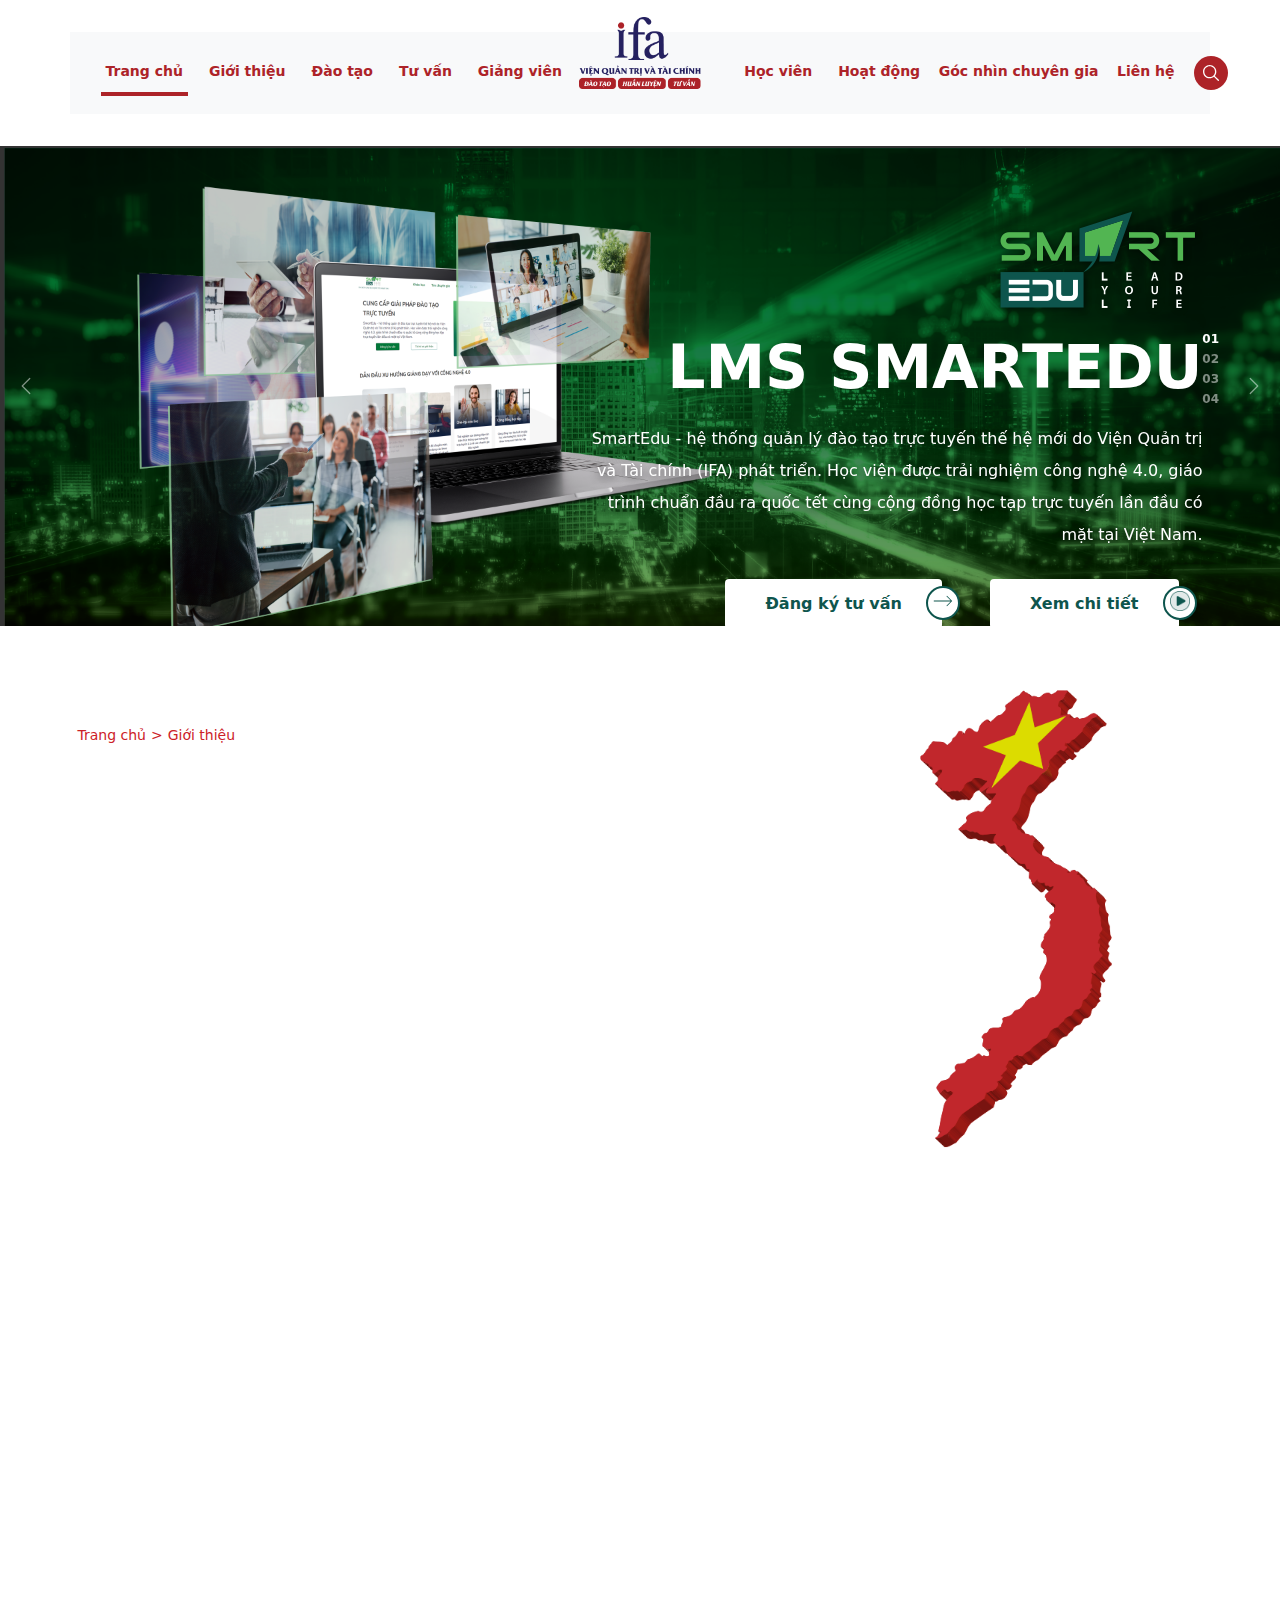
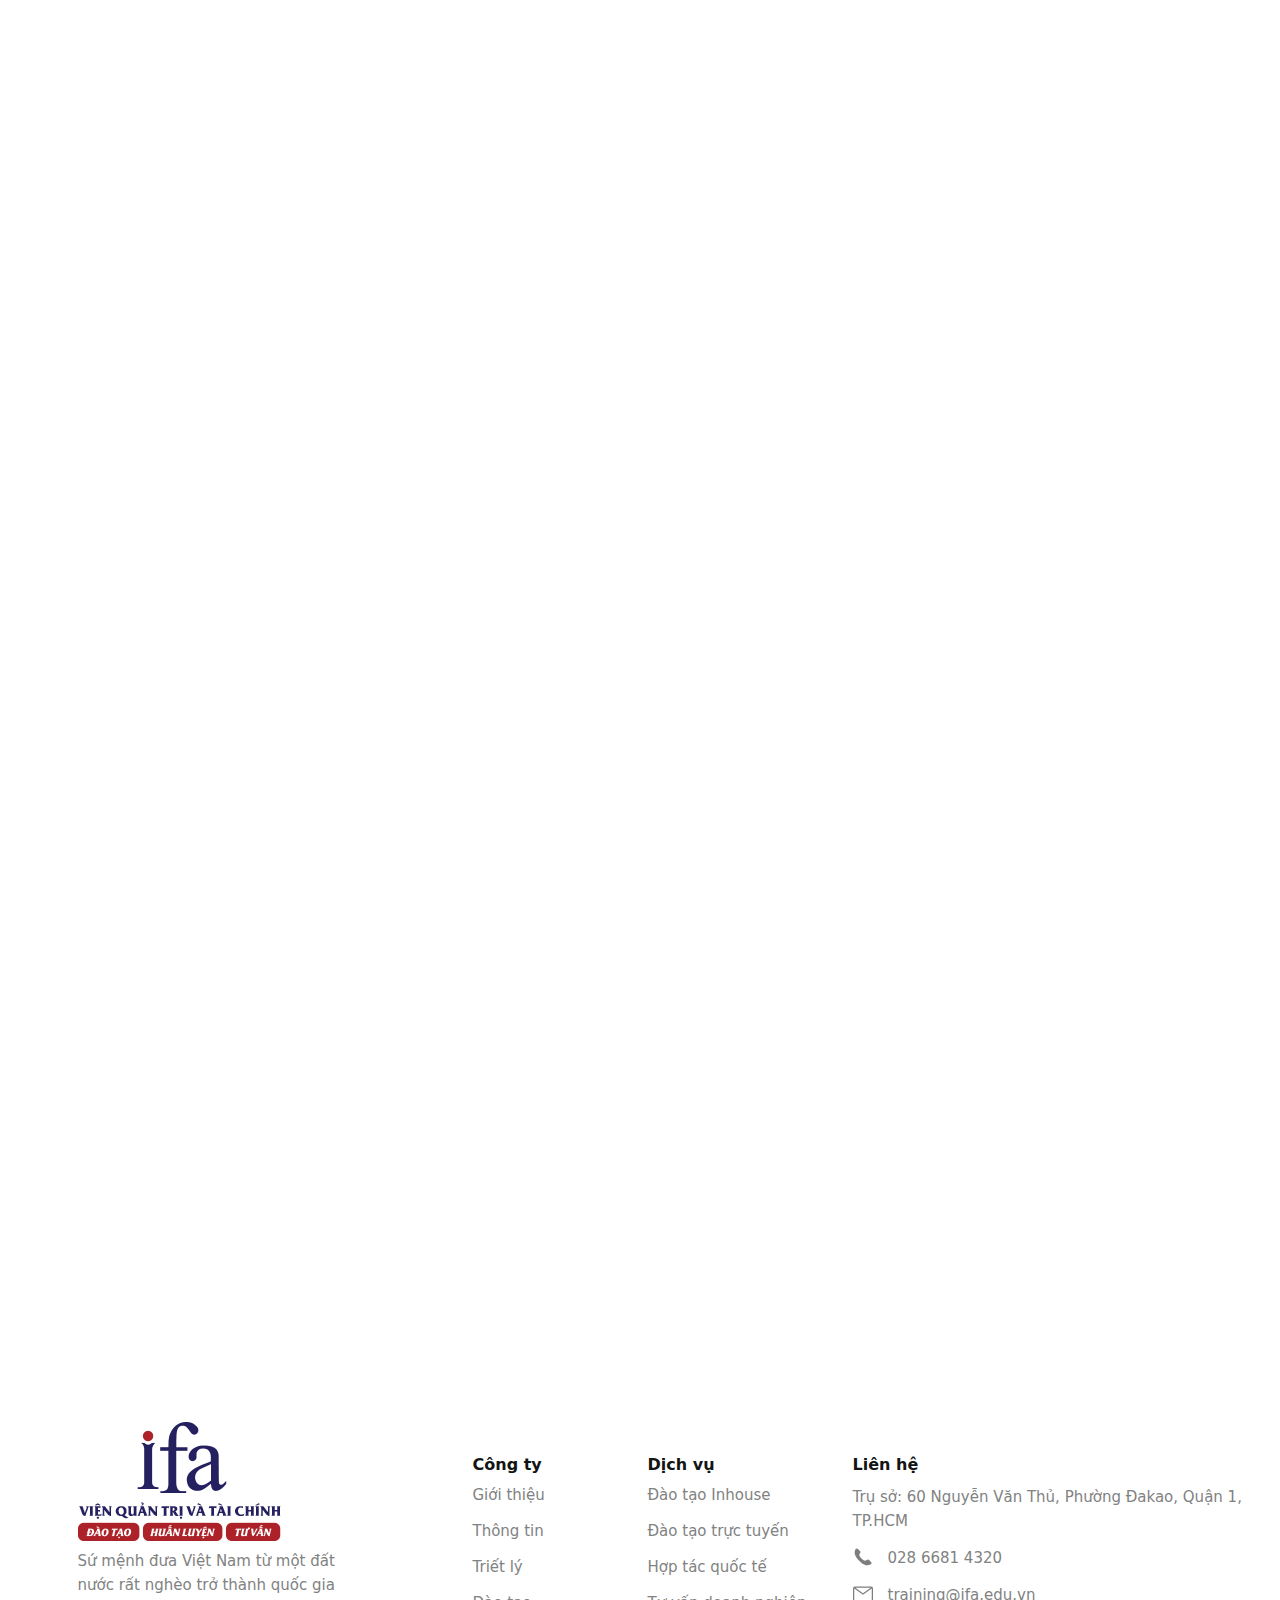
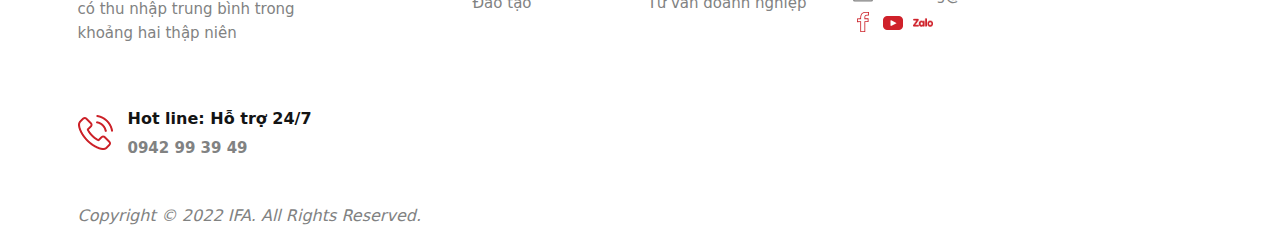
<file: introduce.html>
<!DOCTYPE html>
<html lang="en">
    <head>
        <meta charset="UTF-8" />
        <meta http-equiv="X-UA-Compatible" content="IE=edge" />
        <meta name="viewport" content="width=device-width, initial-scale=1.0" />
        <title>GIỚI THIỆU</title>
        <link
            href="https://fonts.googleapis.com/css2?family=Montserrat:wght@200;300;400;500;600;700&family=Roboto:wght@300&display=swap"
            rel="stylesheet"
        />
        <link
            rel="stylesheet"
            href="https://cdnjs.cloudflare.com/ajax/libs/font-awesome/6.0.0/css/all.min.css"
        />

        <!-- AOSS -->
        <link rel="stylesheet" href="https://unpkg.com/aos@next/dist/aos.css" />

        <!-- CSS -->
        <link rel="stylesheet" href="./assets/css/reset.css" />
        <link rel="stylesheet" href="./assets/css/bootstrap.min.css" />
        <link rel="stylesheet" href="./assets/css/index.css" />
        <link rel="stylesheet" href="./assets/css/slider.css" />
        <link rel="stylesheet" href="./assets/css/header.css" />
        <link rel="stylesheet" href="./assets/css/introduce.css" />
        <link rel="stylesheet" href="./assets/css/footer.css" />
    </head>
    <body>
        <div id="ifa">
            <!-- Header -->
            <div class="header">
                <div class="container">
                    <div
                        class="d-flex d-lg-none header_mobile justify-content-between align-items-center py-4"
                    >
                        <div
                            class="header_mobile_bars"
                            data-bs-toggle="offcanvas"
                            href="#offcanvasExample"
                            role="button"
                            aria-controls="offcanvasExample"
                        >
                            <svg
                                xmlns="http://www.w3.org/2000/svg"
                                viewBox="0 0 512 512"
                            >
                                <!--! Font Awesome Pro 6.1.1 by @fontawesome - https://fontawesome.com License - https://fontawesome.com/license (Commercial License) Copyright 2022 Fonticons, Inc. -->
                                <path
                                    d="M0 96C0 78.33 14.33 64 32 64H416C433.7 64 448 78.33 448 96C448 113.7 433.7 128 416 128H32C14.33 128 0 113.7 0 96zM64 256C64 238.3 78.33 224 96 224H480C497.7 224 512 238.3 512 256C512 273.7 497.7 288 480 288H96C78.33 288 64 273.7 64 256zM416 448H32C14.33 448 0 433.7 0 416C0 398.3 14.33 384 32 384H416C433.7 384 448 398.3 448 416C448 433.7 433.7 448 416 448z"
                                />
                            </svg>
                        </div>

                        <div
                            class="offcanvas offcanvas-start"
                            tabindex="-1"
                            id="offcanvasExample"
                            aria-labelledby="offcanvasExampleLabel"
                        >
                            <div class="offcanvas-header">
                                <div
                                    class="offcanvas-title"
                                    id="offcanvasExampleLabel"
                                >
                                    <img src="./assets/image/logo.png" />
                                </div>
                                <button
                                    type="button"
                                    class="btn-close text-reset"
                                    data-bs-dismiss="offcanvas"
                                    aria-label="Close"
                                ></button>
                            </div>
                            <div class="offcanvas-body">
                                <div class="navbar navbar-expand-lg bg-light">
                                    <nav class="w-100">
                                        <ul
                                            class="navbar-nav me-auto d-flex justify-content-between w-100"
                                        >
                                            <li class="nav-item active">
                                                <a class="nav-link" href="#">
                                                    Trang chủ
                                                </a>
                                            </li>
                                            <li class="nav-item">
                                                <a class="nav-link" href="#">
                                                    Giới thiệu
                                                </a>
                                            </li>
                                            <li class="nav-item">
                                                <a class="nav-link" href="#">
                                                    Đào tạo
                                                </a>
                                            </li>

                                            <li class="nav-item">
                                                <a class="nav-link" href="#">
                                                    Tư vấn
                                                </a>
                                            </li>

                                            <li class="nav-item">
                                                <a class="nav-link" href="#">
                                                    Giảng viên
                                                </a>
                                            </li>

                                            <li class="nav-item">
                                                <a class="nav-link" href="#">
                                                    Học viên
                                                </a>
                                            </li>

                                            <li class="nav-item">
                                                <a class="nav-link" href="#">
                                                    Hoạt động
                                                </a>
                                            </li>

                                            <li class="nav-item">
                                                <a class="nav-link" href="#">
                                                    Góc nhìn chuyên gia
                                                </a>
                                            </li>

                                            <li class="nav-item">
                                                <a class="nav-link" href="#">
                                                    Liên hệ
                                                </a>
                                            </li>
                                        </ul>
                                    </nav>
                                </div>
                            </div>
                        </div>

                        <img
                            src="./assets/image/logo.png"
                            class="img-fluid header_mobile_logo"
                            alt="Image Logo"
                        />
                        <div class="search_mobile">
                            <svg
                                fill="#000000"
                                xmlns="http://www.w3.org/2000/svg"
                                viewBox="0 0 30 30"
                                width="30px"
                                height="30px"
                            >
                                <path
                                    d="M 13 3 C 7.4889971 3 3 7.4889971 3 13 C 3 18.511003 7.4889971 23 13 23 C 15.396508 23 17.597385 22.148986 19.322266 20.736328 L 25.292969 26.707031 A 1.0001 1.0001 0 1 0 26.707031 25.292969 L 20.736328 19.322266 C 22.148986 17.597385 23 15.396508 23 13 C 23 7.4889971 18.511003 3 13 3 z M 13 5 C 17.430123 5 21 8.5698774 21 13 C 21 17.430123 17.430123 21 13 21 C 8.5698774 21 5 17.430123 5 13 C 5 8.5698774 8.5698774 5 13 5 z"
                                ></path>
                            </svg>
                        </div>
                    </div>
                    <div
                        class="d-none d-lg-block"
                        data-aos="fade-down-right"
                        data-aos-duration="500"
                    >
                        <div class="row">
                            <div class="navbar navbar-expand-lg bg-light">
                                <div class="container-fluid">
                                    <button
                                        class="navbar-toggler"
                                        type="button"
                                        data-bs-toggle="collapse"
                                        data-bs-target="#navbarSupportedContent"
                                        aria-controls="navbarSupportedContent"
                                        aria-expanded="false"
                                        aria-label="Toggle navigation"
                                    >
                                        <span
                                            class="navbar-toggler-icon"
                                        ></span>
                                    </button>
                                    <div
                                        class="collapse navbar-collapse"
                                        id="navbarSupportedContent"
                                    >
                                        <div
                                            class="col col-1 header_img_scoll px-4"
                                        >
                                            <a href="#" class="">
                                                <img
                                                    src="./assets/image/logo_1.png"
                                                    class=""
                                                    alt="Image Logo"
                                                />
                                            </a>
                                        </div>
                                        <div class="col col-5">
                                            <ul
                                                class="navbar-nav me-auto d-flex justify-content-between align-items-center"
                                            >
                                                <li class="nav-item active">
                                                    <a
                                                        href="#"
                                                        class="nav-link"
                                                        aria-current="page"
                                                    >
                                                        Trang chủ
                                                    </a>
                                                </li>
                                                <li class="nav-item">
                                                    <a
                                                        href="#"
                                                        class="nav-link"
                                                    >
                                                        Giới thiệu
                                                        <!-- <IconDown /> -->
                                                    </a>
                                                </li>
                                                <li class="nav-item">
                                                    <a
                                                        href="#"
                                                        class="nav-link"
                                                    >
                                                        Đào tạo
                                                        <!-- <IconDown /> -->
                                                    </a>
                                                </li>
                                                <li class="nav-item">
                                                    <a
                                                        href="#"
                                                        class="nav-link"
                                                    >
                                                        Tư vấn
                                                    </a>
                                                </li>
                                                <li class="nav-item">
                                                    <a
                                                        href="#"
                                                        class="nav-link"
                                                    >
                                                        Giảng viên
                                                    </a>
                                                </li>
                                            </ul>
                                        </div>
                                        <div class="col col-2 header_img px-5">
                                            <a href="#" class="">
                                                <img
                                                    src="./assets/image/logo.png"
                                                    class="img-fluid"
                                                    alt="Image Logo"
                                                />
                                            </a>
                                        </div>
                                        <div class="col col-5">
                                            <ul
                                                class="navbar-nav me-auto d-flex justify-content-between align-items-center"
                                            >
                                                <li class="nav-item">
                                                    <a
                                                        href="#"
                                                        class="nav-link"
                                                    >
                                                        Học viên
                                                    </a>
                                                </li>
                                                <li class="nav-item">
                                                    <a
                                                        href="#"
                                                        class="nav-link"
                                                    >
                                                        Hoạt động
                                                    </a>
                                                </li>

                                                <li
                                                    class="nav-item nav-item-flex"
                                                >
                                                    <a
                                                        href="#"
                                                        class="nav-link"
                                                    >
                                                        Góc nhìn chuyên gia
                                                    </a>
                                                </li>

                                                <li class="nav-item">
                                                    <a
                                                        href="#"
                                                        class="nav-link"
                                                    >
                                                        Liên hệ
                                                    </a>
                                                </li>

                                                <div class="search">
                                                    <svg
                                                        fill="#000000"
                                                        xmlns="http://www.w3.org/2000/svg"
                                                        viewBox="0 0 30 30"
                                                        width="30px"
                                                        height="30px"
                                                    >
                                                        <path
                                                            d="M 13 3 C 7.4889971 3 3 7.4889971 3 13 C 3 18.511003 7.4889971 23 13 23 C 15.396508 23 17.597385 22.148986 19.322266 20.736328 L 25.292969 26.707031 A 1.0001 1.0001 0 1 0 26.707031 25.292969 L 20.736328 19.322266 C 22.148986 17.597385 23 15.396508 23 13 C 23 7.4889971 18.511003 3 13 3 z M 13 5 C 17.430123 5 21 8.5698774 21 13 C 21 17.430123 17.430123 21 13 21 C 8.5698774 21 5 17.430123 5 13 C 5 8.5698774 8.5698774 5 13 5 z"
                                                        />
                                                    </svg>
                                                </div>
                                            </ul>
                                        </div>
                                    </div>
                                </div>
                            </div>
                        </div>
                    </div>
                </div>
            </div>

            <!-- Main -->
            <main>
                <div id="main">
                    <!-- Slider -->
                    <div class="slider">
                        <div
                            id="carouselExampleIndicators"
                            class="carousel slide"
                            data-bs-ride="carousel"
                        >
                            <div class="carousel-indicators">
                                <div
                                    data-bs-target="#carouselExampleIndicators"
                                    data-bs-slide-to="0"
                                    class="active"
                                    aria-current="true"
                                    aria-label="Slide 1"
                                >
                                    <!-- <div class="carousel-indicators_line"></div> -->
                                    <p class="carousel-indicators_num">01</p>
                                </div>
                                <div
                                    data-bs-target="#carouselExampleIndicators"
                                    data-bs-slide-to="1"
                                    aria-label="Slide 2"
                                >
                                    <p class="carousel-indicators_num">02</p>
                                </div>
                                <div
                                    data-bs-target="#carouselExampleIndicators"
                                    data-bs-slide-to="2"
                                    aria-label="Slide 3"
                                >
                                    <p class="carousel-indicators_num">03</p>
                                </div>
                                <div
                                    data-bs-target="#carouselExampleIndicators"
                                    data-bs-slide-to="3"
                                    aria-label="Slide 4"
                                >
                                    <p class="carousel-indicators_num">04</p>
                                </div>
                            </div>
                            <div class="carousel-inner">
                                <div
                                    class="carousel-item active"
                                    data-bs-interval="4000"
                                >
                                    <img
                                        className="d-block w-100"
                                        src="./assets/image/home/slider/image_1.png"
                                        alt="First slide"
                                    />
                                    <div
                                        class="carousel-caption d-none d-md-block"
                                    >
                                        <div class="container">
                                            <div class="silder_content">
                                                <img
                                                    src="./assets/image/home/slider/placeholder.png"
                                                    alt="Placeholder"
                                                />
                                                <h1>LMS SMARTEDU</h1>
                                                <p>
                                                    SmartEdu - hệ thống quản lý
                                                    đào tạo trực tuyến thế hệ
                                                    mới do Viện Quản trị và Tài
                                                    chính (IFA) phát triển. Học
                                                    viện được trải nghiệm công
                                                    nghệ 4.0, giáo trình chuẩn
                                                    đầu ra quốc tết cùng cộng
                                                    đồng học tạp trực tuyến lần
                                                    đầu có mặt tại Việt Nam.
                                                </p>
                                                <div class="slider_button">
                                                    <div
                                                        class="slider_button_wrapper"
                                                    >
                                                        <button
                                                            class="slider_btn"
                                                        >
                                                            Đăng ký tư vấn
                                                            <div
                                                                class="slider_icons"
                                                            >
                                                                <svg
                                                                    xmlns="http://www.w3.org/2000/svg"
                                                                    viewBox="0 0 25 25"
                                                                >
                                                                    <path
                                                                        style="
                                                                            fill: rgb(
                                                                                14,
                                                                                85,
                                                                                77
                                                                            );
                                                                        "
                                                                        d="m17.5 5.999-.707.707 5.293 5.293H1v1h21.086l-5.294 5.295.707.707L24 12.499l-6.5-6.5z"
                                                                        data-name="Right"
                                                                    />
                                                                </svg>
                                                            </div>
                                                        </button>
                                                    </div>
                                                    <div
                                                        class="slider_button_wrapper"
                                                    >
                                                        <button
                                                            class="slider_btn"
                                                        >
                                                            Xem chi tiết
                                                            <div
                                                                class="slider_icons"
                                                            >
                                                                <svg
                                                                    xmlns="http://www.w3.org/2000/svg"
                                                                    xmlns:xlink="http://www.w3.org/1999/xlink"
                                                                    width="24"
                                                                    height="24"
                                                                    viewBox="0 0 24 24"
                                                                >
                                                                    <image
                                                                        id="Vector_Smart_Object"
                                                                        data-name="Vector Smart Object"
                                                                        width="24"
                                                                        height="24"
                                                                        xlink:href="[data-uri]"
                                                                    />
                                                                </svg>
                                                            </div>
                                                        </button>
                                                    </div>
                                                </div>
                                            </div>
                                        </div>
                                    </div>
                                </div>
                                <div
                                    class="carousel-item"
                                    data-bs-interval="4000"
                                >
                                    <img
                                        className="d-block w-100"
                                        src="./assets/image/home/slider/image_2.png"
                                        alt="First slide"
                                    />
                                    <div
                                        class="carousel-caption d-none d-md-block"
                                    >
                                        <div class="container">
                                            <div class="silder_content">
                                                <img
                                                    src="./assets/image/home/slider/placeholder.png"
                                                    alt="Placeholder"
                                                />
                                                <h1>LMS SMARTEDU</h1>
                                                <p>
                                                    SmartEdu - hệ thống quản lý
                                                    đào tạo trực tuyến thế hệ
                                                    mới do Viện Quản trị và Tài
                                                    chính (IFA) phát triển. Học
                                                    viện được trải nghiệm công
                                                    nghệ 4.0, giáo trình chuẩn
                                                    đầu ra quốc tết cùng cộng
                                                    đồng học tạp trực tuyến lần
                                                    đầu có mặt tại Việt Nam.
                                                </p>
                                                <div class="slider_button">
                                                    <div
                                                        class="slider_button_wrapper"
                                                    >
                                                        <button
                                                            class="slider_btn"
                                                        >
                                                            Đăng ký tư vấn
                                                            <div
                                                                class="slider_icons"
                                                            >
                                                                <svg
                                                                    xmlns="http://www.w3.org/2000/svg"
                                                                    viewBox="0 0 25 25"
                                                                >
                                                                    <path
                                                                        style="
                                                                            fill: rgb(
                                                                                14,
                                                                                85,
                                                                                77
                                                                            );
                                                                        "
                                                                        d="m17.5 5.999-.707.707 5.293 5.293H1v1h21.086l-5.294 5.295.707.707L24 12.499l-6.5-6.5z"
                                                                        data-name="Right"
                                                                    />
                                                                </svg>
                                                            </div>
                                                        </button>
                                                    </div>
                                                    <div
                                                        class="slider_button_wrapper"
                                                    >
                                                        <button
                                                            class="slider_btn"
                                                        >
                                                            Xem chi tiết
                                                            <div
                                                                class="slider_icons"
                                                            >
                                                                <svg
                                                                    xmlns="http://www.w3.org/2000/svg"
                                                                    xmlns:xlink="http://www.w3.org/1999/xlink"
                                                                    width="24"
                                                                    height="24"
                                                                    viewBox="0 0 24 24"
                                                                >
                                                                    <image
                                                                        id="Vector_Smart_Object"
                                                                        data-name="Vector Smart Object"
                                                                        width="24"
                                                                        height="24"
                                                                        xlink:href="[data-uri]"
                                                                    />
                                                                </svg>
                                                            </div>
                                                        </button>
                                                    </div>
                                                </div>
                                            </div>
                                        </div>
                                    </div>
                                </div>
                            </div>
                            <button
                                class="carousel-control-prev"
                                type="button"
                                data-bs-target="#carouselExampleIndicators"
                                data-bs-slide="prev"
                            >
                                <span
                                    class="carousel-control-prev-icon"
                                    aria-hidden="true"
                                ></span>
                                <span class="visually-hidden">Previous</span>
                            </button>
                            <button
                                class="carousel-control-next"
                                type="button"
                                data-bs-target="#carouselExampleIndicators"
                                data-bs-slide="next"
                            >
                                <span
                                    class="carousel-control-next-icon"
                                    aria-hidden="true"
                                ></span>
                                <span class="visually-hidden">Next</span>
                            </button>
                        </div>
                    </div>

                    <!-- Breadcrumb -->
                    <div class="breadcrumb">
                        <div class="container">
                            <nav
                                style="--bs-breadcrumb-divider: '>'"
                                aria-label="breadcrumb"
                            >
                                <ol class="breadcrumb">
                                    <li class="breadcrumb-item">
                                        <a href="#">Trang chủ</a>
                                    </li>
                                    <li
                                        class="breadcrumb-item active"
                                        aria-current="page"
                                    >
                                        Giới thiệu
                                    </li>
                                </ol>
                            </nav>
                        </div>
                    </div>

                    <!-- section 1 -->
                    <section class="section section_1">
                        <div class="container">
                            <div class="row">
                                <div class="col-12 col-md-6">
                                    <div
                                        class="section_title"
                                        data-aos="fade-down-right"
                                    >
                                        <h1>
                                            <span>Thông Điêp</span><br />của
                                            chúng tôi
                                        </h1>
                                        <div class="section_line"></div>
                                        <p class="section-text">
                                            Sứ mệnh đưa Việt Nam từ một đất nước
                                            rất nghèo trở thành quốc gia có thu
                                            nhập trung bình đã hoàn tất trong
                                            khoảng gần hai thập niên. Cũng trong
                                            khoảng thời gian đó, chúng ta chứng
                                            kiến nhiều cuộc lột xác ngoạn mục từ
                                            nông nghiệp, công nghiệp, xây dựng,
                                            hạ tầng, đầu tư, v.v... cho đến các
                                            chính sách điều hành vĩ mô. Tuy
                                            nhiên, một sự chuyển đổi khác của
                                            Việt Nam – trở thành một nền kinh tế
                                            công nghiệp, hiện đại
                                        </p>
                                        <button
                                            class="section_btn btn_wrapper bg-red"
                                        >
                                            Xem thêm
                                            <div class="section_icons">
                                                <svg
                                                    xmlns="http://www.w3.org/2000/svg"
                                                    viewBox="0 0 25 25"
                                                >
                                                    <path
                                                        style="
                                                            fill: rgb(
                                                                204,
                                                                33,
                                                                40
                                                            );
                                                        "
                                                        d="m17.5 5.999-.707.707 5.293 5.293H1v1h21.086l-5.294 5.295.707.707L24 12.499l-6.5-6.5z"
                                                        data-name="Right"
                                                    />
                                                </svg>
                                            </div>
                                        </button>
                                    </div>
                                </div>
                                <div class="col-12 col-md-6">
                                    <div class="section_img d-block d-lg-none">
                                        <img
                                            src="./assets/image/introduce/section_1.png"
                                            alt="Section Image"
                                            class="section_img_i"
                                            data-aos="fade-left"
                                        />

                                        <img
                                            src="./assets/image/introduce/map.png"
                                            alt="bản đồ viêt nam"
                                            class="section_img_map"
                                            data-aos="section_1_img_map"
                                            data-aos-delay="500"
                                        />
                                        <img
                                            src="./assets/image/introduce/title_img.png"
                                            alt="bản đồ viêt nam"
                                            class="section_img_title"
                                            data-aos="section_1_img_title"
                                            data-aos-delay="500"
                                        />
                                    </div>
                                </div>
                            </div>
                        </div>
                        <div class="section_img d-none d-lg-block">
                            <img
                                src="./assets/image/introduce/section_1.png"
                                alt="Section Image"
                                class="section_img_i"
                                data-aos="fade-left"
                            />

                            <img
                                src="./assets/image/introduce/map.png"
                                alt="bản đồ viêt nam"
                                class="section_img_map"
                                data-aos="section_1_img_map"
                                data-aos-delay="500"
                            />
                            <img
                                src="./assets/image/introduce/title_img.png"
                                alt="bản đồ viêt nam"
                                class="section_img_title"
                                data-aos="section_1_img_title"
                                data-aos-delay="500"
                            />
                        </div>
                    </section>

                    <!-- section 2 -->
                    <section class="section section_2">
                        <div class="container">
                            <div class="row">
                                <div class="col-12 col-md-6">
                                    <div class="section_img d-block d-lg-none">
                                        <img
                                            src="./assets/image/introduce/section_2.png"
                                            alt="Section Image"
                                            class="section_img_i"
                                            data-aos="fade-up-right"
                                        />
                                        <img
                                            src="./assets/image/introduce/section_2_1.png"
                                            alt="bản đồ viêt nam"
                                            class="section_img_2"
                                            data-aos="section_img_2"
                                            data-aos-delay="500"
                                        />
                                    </div>
                                </div>
                                <div class="col-12 col-md-6">
                                    <div
                                        class="section_title"
                                        data-aos="fade-up-left"
                                    >
                                        <h1>
                                            <span>Triết Lý</span><br />tầm nhìn
                                        </h1>
                                        <div class="section_line"></div>
                                        <p class="section-text">
                                            Với triết lý "Nâng Tầm Tri Thức Vì
                                            Một Việt Nam Thịnh Vượng", Học viện
                                            lãnh đạo IFA được thành lập từ năm
                                            2006 từ tâm huyết của những nhà
                                            giáo, nhà nghiên cứu khoa học và
                                            doanh nhân, với một đội ngũ quản lý
                                            trẻ năng động, IFA là sự kết hợp hài
                                            hòa giữa kiến thức học thuật chuyên
                                            sâu và kỹ năng thực tế thời thượng.
                                            IFA mang đến cho người học những
                                            chương trình đào tạo tốt nhất. Với
                                            phương châm đào tạo là B.E.S.T,
                                            thông qua
                                        </p>
                                        <button
                                            class="section_btn btn_wrapper bg-red"
                                        >
                                            Xem thêm
                                            <div class="section_icons">
                                                <svg
                                                    xmlns="http://www.w3.org/2000/svg"
                                                    viewBox="0 0 25 25"
                                                >
                                                    <path
                                                        style="
                                                            fill: rgb(
                                                                204,
                                                                33,
                                                                40
                                                            );
                                                        "
                                                        d="m17.5 5.999-.707.707 5.293 5.293H1v1h21.086l-5.294 5.295.707.707L24 12.499l-6.5-6.5z"
                                                        data-name="Right"
                                                    />
                                                </svg>
                                            </div>
                                        </button>
                                    </div>
                                </div>
                            </div>
                        </div>
                        <div class="section_img d-none d-lg-block">
                            <img
                                src="./assets/image/introduce/section_2.png"
                                alt="Section Image"
                                class="section_img_i"
                                data-aos="fade-up-right"
                            />
                            <img
                                src="./assets/image/introduce/section_2_1.png"
                                alt="bản đồ viêt nam"
                                class="section_img_2"
                                data-aos="section_img_2"
                                data-aos-delay="500"
                            />
                        </div>
                    </section>

                    <!-- section 3 -->
                    <section class="section section_1 section_3">
                        <div class="container">
                            <div class="row">
                                <div class="col-12 col-md-6">
                                    <div
                                        class="section_title"
                                        data-aos="zoom-in"
                                    >
                                        <h1><span>Quy trình </span>đào tạo</h1>
                                        <div class="section_line"></div>
                                        <p class="section-text">
                                            Mội chương trình đào tạo được thiết
                                            kế và cung cấp bởi Viện IFA đều được
                                            thông qua các bước thiết lập quy
                                            trình đào tạo do Viện IFA xây dựng
                                            và phát triển trong gần 10 năm hoạt
                                            động của Viện IFA. Chúng tôi cam kết
                                            chất lượng đào tạo thông qua quy
                                            trình - giảng viên - chuyên gia và
                                            những dịch vụ đào tạo kèm theo.
                                            Ngoai ra, Viện IFA có chính sách
                                            "bảo hành" sau đào tạo, mỗi học viên
                                            sau khi học tập tại Viện IFA sẽ luôn
                                            được quan tâm, chăm sóc và duy trì
                                            quan hệ với Viện IFA nhằm nhận được
                                            sự tư vấn miễn phí và hỗ trợ trong
                                            công việc hàng ngày....
                                        </p>
                                        <button
                                            class="section_btn btn_wrapper bg-red"
                                        >
                                            Xem thêm
                                            <div class="section_icons">
                                                <svg
                                                    xmlns="http://www.w3.org/2000/svg"
                                                    viewBox="0 0 25 25"
                                                >
                                                    <path
                                                        style="
                                                            fill: rgb(
                                                                204,
                                                                33,
                                                                40
                                                            );
                                                        "
                                                        d="m17.5 5.999-.707.707 5.293 5.293H1v1h21.086l-5.294 5.295.707.707L24 12.499l-6.5-6.5z"
                                                        data-name="Right"
                                                    />
                                                </svg>
                                            </div>
                                        </button>
                                    </div>
                                </div>
                                <div class="col-12 col-md-6">
                                    <div
                                        class="section_img d-block d-lg-none"
                                        data-aos="fade-left"
                                        data-aos-easing="linear"
                                    >
                                        <img
                                            src="./assets/image/introduce/section_3_2.png"
                                            alt="Section Image"
                                            class="section_img_i"
                                        />
                                        <!-- <img
                                src="./assets/image/introduce/section_3_1.png"
                                alt="bản đồ viêt nam"
                                class="section_img_2"
                            />
                            -->
                                    </div>
                                </div>
                            </div>
                        </div>
                        <div
                            class="section_img d-none d-lg-block"
                            data-aos="fade-left"
                            data-aos-easing="linear"
                        >
                            <img
                                src="./assets/image/introduce/section_3_2.png"
                                alt="Section Image"
                                class="section_img_i"
                            />
                            <!-- <img
                                src="./assets/image/introduce/section_3_1.png"
                                alt="bản đồ viêt nam"
                                class="section_img_2"
                            />
                            -->
                        </div>
                    </section>

                    <!-- section 4 -->
                    <section class="section section_2 section_4">
                        <div class="container">
                            <div class="row">
                                <div class="col-12 col-md-6">
                                    <div
                                        class="section_img d-block d-lg-none"
                                        data-aos="fade-up-right"
                                    >
                                        <img
                                            src="./assets/image/introduce/section_4_2.png"
                                            alt="Section Image"
                                            class="section_img_i"
                                        />
                                        <!-- <img
                                src="./assets/image/introduce/IFA-Web-GioiThieu1_1.png"
                                alt="bản đồ viêt nam"
                                class="section_img_2"
                            /> -->
                                    </div>
                                </div>

                                <div class="col-12 col-md-6">
                                    <div
                                        class="section_title"
                                        data-aos="fade-left"
                                        data-aos-delay="500"
                                    >
                                        <h1><span>Hợp tác </span>quốc tế</h1>
                                        <div class="section_line"></div>
                                        <p class="section-text">
                                            Viện Quản trị và Tài chính (Viện
                                            IFA) có mối quan hệ hợp tác chặt chẽ
                                            với các Tổ chức Giáo dục, cá Trường
                                            ĐH Nước ngoài nhằm mang đến những
                                            chương trình đào tạo chất lượng cao
                                            và tiêu chuẩn Quốc tế. Thông qua
                                            hoạt động hợp tác Quốc tế, tất cả
                                            các chương trình đào tạo của Viện
                                            IFA sẽ được chuẩn nhận (accredited)
                                            bởi Tổ chức giáo dục nước ngoài.
                                        </p>
                                        <button
                                            class="section_btn btn_wrapper bg-red"
                                        >
                                            Xem thêm
                                            <div class="section_icons">
                                                <svg
                                                    xmlns="http://www.w3.org/2000/svg"
                                                    viewBox="0 0 25 25"
                                                >
                                                    <path
                                                        style="
                                                            fill: rgb(
                                                                204,
                                                                33,
                                                                40
                                                            );
                                                        "
                                                        d="m17.5 5.999-.707.707 5.293 5.293H1v1h21.086l-5.294 5.295.707.707L24 12.499l-6.5-6.5z"
                                                        data-name="Right"
                                                    />
                                                </svg>
                                            </div>
                                        </button>
                                    </div>
                                </div>
                            </div>
                        </div>
                        <div
                            class="section_img d-none d-lg-block"
                            data-aos="fade-up-right"
                        >
                            <img
                                src="./assets/image/introduce/section_4_2.png"
                                alt="Section Image"
                                class="section_img_i"
                            />
                            <!-- <img
                                src="./assets/image/introduce/IFA-Web-GioiThieu1_1.png"
                                alt="bản đồ viêt nam"
                                class="section_img_2"
                            /> -->
                        </div>
                    </section>

                    <!-- section 5 -->
                    <section class="worksapce">
                        <div class="container">
                            <div class="row gx-5">
                                <div
                                    class="col-12 col-md-5 pe-5 worksapce_text"
                                    data-aos="fade-down"
                                    data-aos-delay="500"
                                >
                                    <h1>
                                        ifa - cung cấp giải pháp <br />
                                        <span>đào tạo toàn diện 4.0</span>
                                    </h1>
                                    <p>
                                        Biến đào tạo thành vũ khí cạnh tranh đắc
                                        lực cho doanh nghiệp thời 4.0
                                    </p>
                                    <div class="workspace_btn d-flex">
                                        <button class="btn_wrapper bg-red me-5">
                                            Xem hồ sơ
                                        </button>
                                        <button class="btn_border btn_wrapper">
                                            Tải PDF
                                        </button>
                                    </div>
                                </div>
                                <div
                                    class="col-12 col-md-7 workspace_img"
                                    data-aos="zoom-in-up"
                                >
                                    <img
                                        src="./assets/image/introduce/WORKSPACE.png"
                                        alt="Workspace"
                                    />
                                </div>
                            </div>
                        </div>
                    </section>

                    <!-- Banner -->
                    <div class="banner" data-aos="flip-up">
                        <img
                            src="./assets/image/home/banner.png"
                            alt="Banner IFA"
                        />
                        <div class="banner_wrapper">
                            <div class="banner_wrapper_container">
                                <div class="container">
                                    <div
                                        class="d-flex align-items-center justify-content-between pe-5"
                                    >
                                        <div>
                                            <h1>BẠN ĐÃ SẴN SÀNG</h1>
                                            <p>KHAI PHÁ TRI THỨC</p>
                                        </div>
                                        <button class="text-red btn btn-light">
                                            ĐĂNG KÝ NGAY
                                        </button>
                                    </div>
                                </div>
                            </div>
                        </div>
                    </div>
                </div>
            </main>

            <!-- Footer -->
            <div id="footer">
                <div class="container">
                    <div class="row">
                        <div class="col-4 col-xs-3 col-lg-4">
                            <img src="./assets/image/logo.png" alt="Logo IFA" />
                            <h2>
                                Sứ mệnh đưa Việt Nam từ một đất nước rất nghèo
                                trở thành quốc gia có thu nhập trung bình trong
                                khoảng hai thập niên
                            </h2>
                        </div>
                        <div class="col-4 col-xs-3 col-lg-2">
                            <div class="footer_about ps-4">
                                <p>Công ty</p>
                                <ul class="footer_about_list ps-0">
                                    <li class="footer_about_item">
                                        <a href="#" class="footer_about_link">
                                            Giới thiệu
                                        </a>
                                    </li>
                                    <li class="footer_about_item">
                                        <a href="#" class="footer_about_link">
                                            Thông tin
                                        </a>
                                    </li>
                                    <li class="footer_about_item">
                                        <a href="#" class="footer_about_link">
                                            Triết lý
                                        </a>
                                    </li>
                                    <li class="footer_about_item">
                                        <a href="#" class="footer_about_link">
                                            Đào tạo
                                        </a>
                                    </li>
                                </ul>
                            </div>
                        </div>
                        <div class="col-4 col-xs-3 col-lg-2">
                            <div class="footer_about">
                                <p>Dịch vụ</p>
                                <ul class="footer_about_list ps-0">
                                    <li class="footer_about_item">
                                        <a href="#" class="footer_about_link">
                                            Đào tạo Inhouse
                                        </a>
                                    </li>
                                    <li class="footer_about_item">
                                        <a href="#" class="footer_about_link">
                                            Đào tạo trực tuyến
                                        </a>
                                    </li>
                                    <li class="footer_about_item">
                                        <a href="#" class="footer_about_link">
                                            Hợp tác quốc tế
                                        </a>
                                    </li>
                                    <li class="footer_about_item">
                                        <a href="#" class="footer_about_link">
                                            Tư vấn doanh nghiệp
                                        </a>
                                    </li>
                                </ul>
                            </div>
                        </div>
                        <div class="col-4 d-block d-sm-none"></div>
                        <div class="col-4 col-xs-3 col-lg-4">
                            <div class="footer_about">
                                <p class="ps-4">Liên hệ</p>
                                <h2 class="ps-4">
                                    Trụ sở: 60 Nguyễn Văn Thủ, Phường Đakao,
                                    Quận 1, TP.HCM
                                </h2>
                                <div class="d-flex align-items-center ps-4">
                                    <div class="opacity-50">
                                        <svg
                                            xmlns="http://www.w3.org/2000/svg"
                                            viewBox="0 0 24 24"
                                        >
                                            <path
                                                d="M21.384,17.752a2.108,2.108,0,0,1-.522,3.359,7.543,7.543,0,0,1-5.476.642C10.5,20.523,3.477,13.5,2.247,8.614a7.543,7.543,0,0,1,.642-5.476,2.108,2.108,0,0,1,3.359-.522L8.333,4.7a2.094,2.094,0,0,1,.445,2.328A3.877,3.877,0,0,1,8,8.2c-2.384,2.384,5.417,10.185,7.8,7.8a3.877,3.877,0,0,1,1.173-.781,2.092,2.092,0,0,1,2.328.445Z"
                                            />
                                        </svg>
                                    </div>
                                    <h2 class="px-4">028 6681 4320</h2>
                                </div>
                                <div class="d-flex align-items-center ps-4">
                                    <div class="opacity-50">
                                        <svg
                                            id="_1-Email"
                                            data-name="1-Email"
                                            xmlns="http://www.w3.org/2000/svg"
                                            viewBox="0 0 32 32"
                                        >
                                            <title>1-Email</title>
                                            <path
                                                d="M29,4H3A3,3,0,0,0,0,7V25a3,3,0,0,0,3,3H29a3,3,0,0,0,3-3V7A3,3,0,0,0,29,4Zm-.72,2L16,14.77,3.72,6ZM30,25a1,1,0,0,1-1,1H3a1,1,0,0,1-1-1V7.23l13.42,9.58a1,1,0,0,0,1.16,0L30,7.23Z"
                                            />
                                        </svg>
                                    </div>
                                    <h2 class="px-4">training@ifa.edu.vn</h2>
                                </div>
                                <div class="d-flex align-items-center ps-4">
                                    <a href="/" class="icons_app_svg me-3">
                                        <svg
                                            version="1.1"
                                            id="Capa_1"
                                            xmlns="http://www.w3.org/2000/svg"
                                            xmlns:xlink="http://www.w3.org/1999/xlink"
                                            x="0px"
                                            y="0px"
                                            viewBox="0 0 48.605 48.605"
                                            style="
                                                enable-background: new 0 0
                                                    48.605 48.605;
                                            "
                                            xml:space="preserve"
                                        >
                                            <g>
                                                <path
                                                    d="M34.094,8.688h4.756V0.005h-8.643c-0.721-0.03-9.51-0.198-11.788,8.489c-0.033,0.091-0.761,2.157-0.761,6.983l-7.903,0.024
            v9.107l7.913-0.023v24.021h12.087v-24h8v-9.131h-8v-2.873C29.755,10.816,30.508,8.688,34.094,8.688z M35.755,17.474v5.131h-8v24
            h-8.087V22.579l-7.913,0.023v-5.107l7.934-0.023l-0.021-1.017c-0.104-5.112,0.625-7.262,0.658-7.365
            c1.966-7.482,9.473-7.106,9.795-7.086l6.729,0.002v4.683h-2.756c-4.673,0-6.338,3.054-6.338,5.912v4.873L35.755,17.474
            L35.755,17.474z"
                                                />
                                            </g>
                                            <g></g>
                                            <g></g>
                                            <g></g>
                                            <g></g>
                                            <g></g>
                                            <g></g>
                                            <g></g>
                                            <g></g>
                                            <g></g>
                                            <g></g>
                                            <g></g>
                                            <g></g>
                                            <g></g>
                                            <g></g>
                                            <g></g>
                                        </svg>
                                    </a>
                                    <a href="/" class="icons_app_svg me-3">
                                        <svg
                                            xmlns="http://www.w3.org/2000/svg"
                                            xmlns:xlink="http://www.w3.org/1999/xlink"
                                            width="20"
                                            height="14"
                                            viewBox="0 0 20 14"
                                        >
                                            <image
                                                id="Vector_Smart_Object"
                                                data-name="Vector Smart Object"
                                                width="20"
                                                height="14"
                                                xlink:href="[data-uri]"
                                            />
                                        </svg>
                                    </a>
                                    <a href="/" class="icons_app_svg me-3">
                                        <svg
                                            xmlns="http://www.w3.org/2000/svg"
                                            xmlns:xlink="http://www.w3.org/1999/xlink"
                                            width="26"
                                            height="11"
                                            viewBox="0 0 26 11"
                                        >
                                            <image
                                                id="Vector_Smart_Object"
                                                data-name="Vector Smart Object"
                                                width="26"
                                                height="11"
                                                xlink:href="[data-uri]"
                                            />
                                        </svg>
                                    </a>
                                </div>
                            </div>
                        </div>
                        <div class="col-4 hot_line d-flex d-sm-none">
                            <svg
                                xmlns="http://www.w3.org/2000/svg"
                                xmlns:xlink="http://www.w3.org/1999/xlink"
                                width="35"
                                height="35"
                                viewBox="0 0 35 35"
                            >
                                <image
                                    id="phone-call"
                                    width="35"
                                    height="35"
                                    xlink:href="[data-uri]"
                                />
                            </svg>
                            <div class="hot_line_text ps-4">
                                <h3>Hot line: Hỗ trợ 24/7</h3>
                                <span class="text-bold">0942 99 39 49</span>
                            </div>
                        </div>
                    </div>
                    <div class="hot_line d-none d-sm-flex align-items-center">
                        <svg
                            xmlns="http://www.w3.org/2000/svg"
                            xmlns:xlink="http://www.w3.org/1999/xlink"
                            width="35"
                            height="35"
                            viewBox="0 0 35 35"
                        >
                            <image
                                id="phone-call"
                                width="35"
                                height="35"
                                xlink:href="[data-uri]"
                            />
                        </svg>
                        <div class="hot_line_text ps-4">
                            <h3>Hot line: Hỗ trợ 24/7</h3>
                            <span class="text-bold">0942 99 39 49</span>
                        </div>
                    </div>
                    <div class="copyrighth pt-5">
                        <h4>Copyright © 2022 IFA. All Rights Reserved.</h4>
                    </div>
                </div>
            </div>
        </div>

        <!-- js bootstrap -->
        <script src="https://cdn.jsdelivr.net/npm/@popperjs/core@2.9.2/dist/umd/popper.min.js"></script>
        <script src="./js/bootstrap.min.js"></script>

        <!-- AOS -->
        <script src="https://unpkg.com/aos@next/dist/aos.js"></script>
        <script>
            AOS.init({
                easing: "ease",
                once: true,
                mirror: false,
            });
        </script>
        <script src="./js/index.js"></script>
    </body>
</html>
</file>
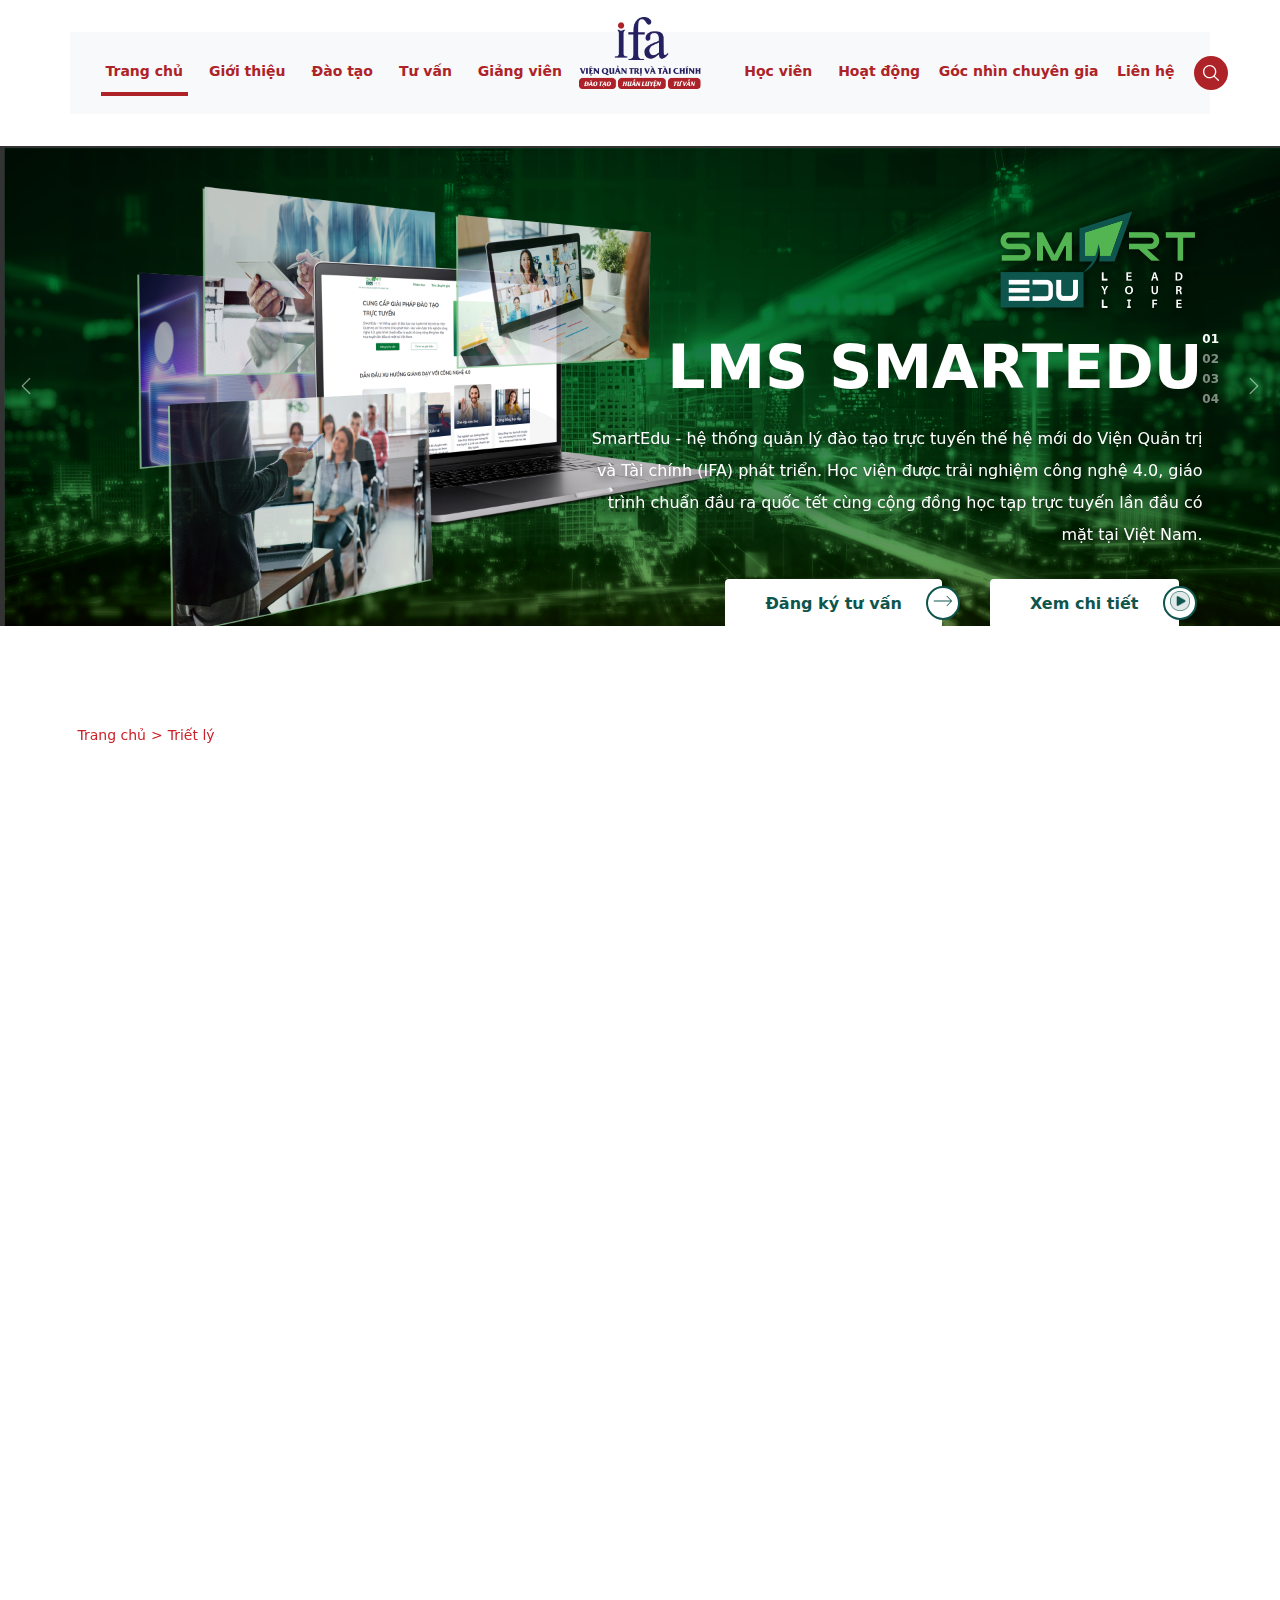
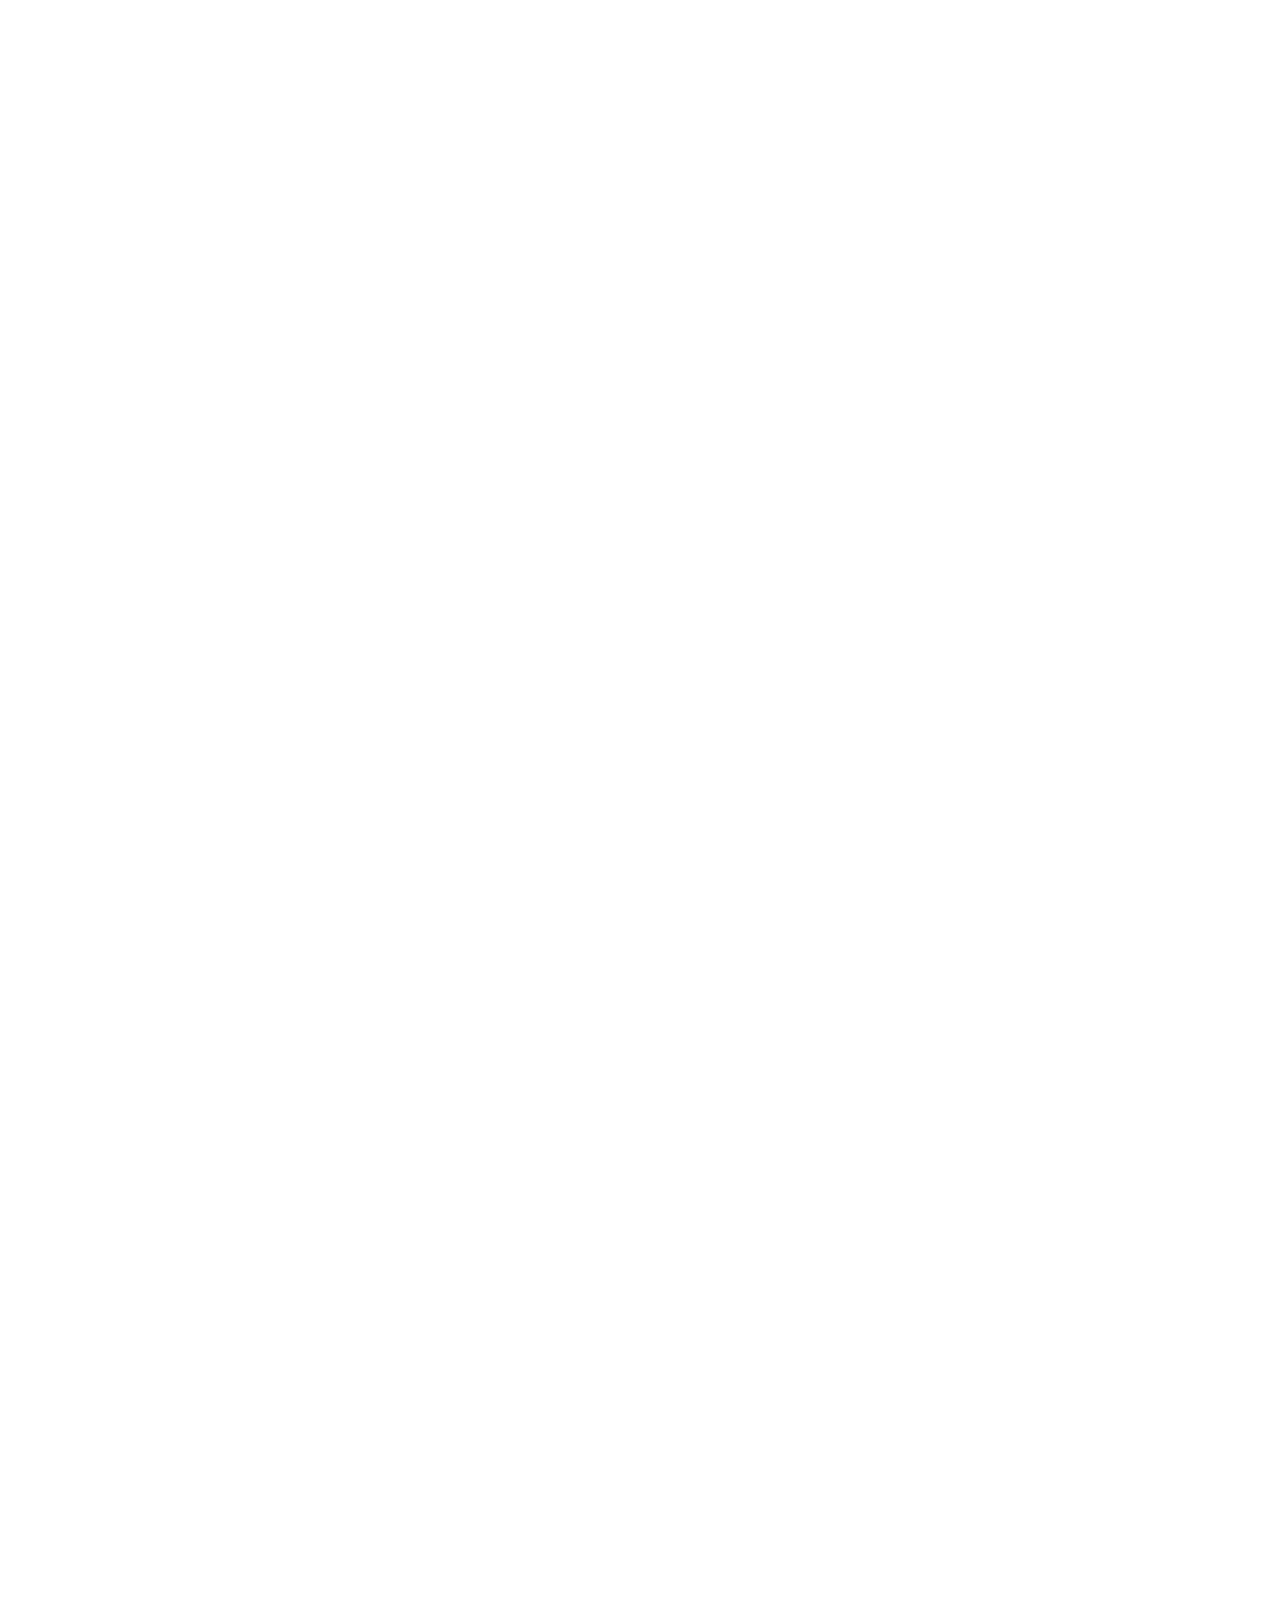
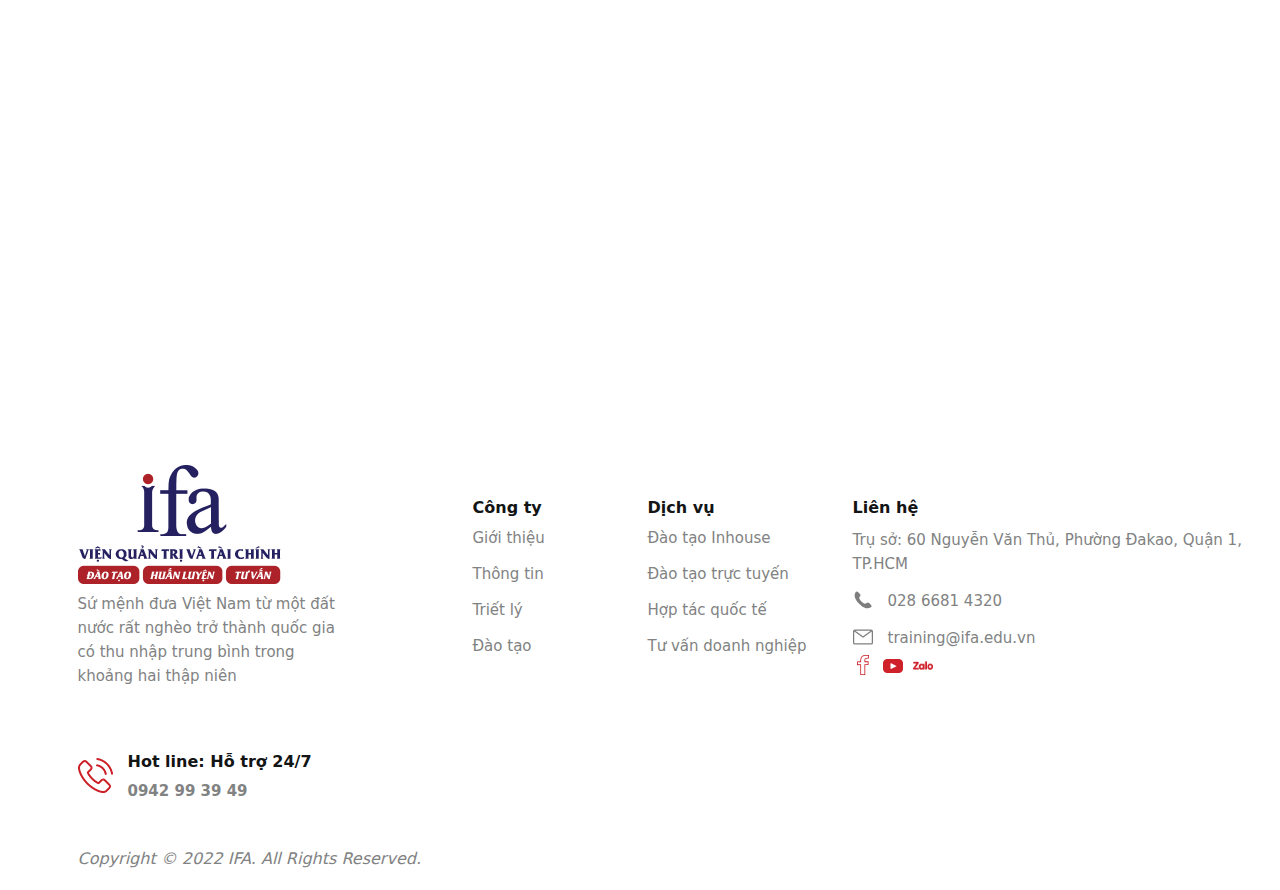
<file: triet_ly.html>
<!DOCTYPE html>
<html lang="en">
    <head>
        <meta charset="UTF-8" />
        <meta http-equiv="X-UA-Compatible" content="IE=edge" />
        <meta name="viewport" content="width=device-width, initial-scale=1.0" />
        <title>TRIẾT LÝ</title>

        <link
            href="https://fonts.googleapis.com/css2?family=Montserrat:wght@200;300;400;500;600;700&family=Roboto:wght@300&display=swap"
            rel="stylesheet"
        />
        <link
            rel="stylesheet"
            href="https://cdnjs.cloudflare.com/ajax/libs/font-awesome/6.0.0/css/all.min.css"
        />
        <!-- AOSS -->
        <link rel="stylesheet" href="https://unpkg.com/aos@next/dist/aos.css" />

        <!-- CSS -->
        <link rel="stylesheet" href="./assets/css/reset.css" />
        <link rel="stylesheet" href="./assets/css/bootstrap.min.css" />
        <link rel="stylesheet" href="./assets/css/index.css" />
        <link rel="stylesheet" href="./assets/css/slider.css" />
        <link rel="stylesheet" href="./assets/css/header.css" />
        <link rel="stylesheet" href="./assets/css/philosophy.css" />
        <link rel="stylesheet" href="./assets/css/footer.css" />
    </head>
    <body>
        <div id="ifa">
            <!-- Header -->
            <div class="header">
                <div class="container">
                    <div
                        class="d-flex d-lg-none header_mobile justify-content-between align-items-center py-4"
                    >
                        <div
                            class="header_mobile_bars"
                            data-bs-toggle="offcanvas"
                            href="#offcanvasExample"
                            role="button"
                            aria-controls="offcanvasExample"
                        >
                            <svg
                                xmlns="http://www.w3.org/2000/svg"
                                viewBox="0 0 512 512"
                            >
                                <!--! Font Awesome Pro 6.1.1 by @fontawesome - https://fontawesome.com License - https://fontawesome.com/license (Commercial License) Copyright 2022 Fonticons, Inc. -->
                                <path
                                    d="M0 96C0 78.33 14.33 64 32 64H416C433.7 64 448 78.33 448 96C448 113.7 433.7 128 416 128H32C14.33 128 0 113.7 0 96zM64 256C64 238.3 78.33 224 96 224H480C497.7 224 512 238.3 512 256C512 273.7 497.7 288 480 288H96C78.33 288 64 273.7 64 256zM416 448H32C14.33 448 0 433.7 0 416C0 398.3 14.33 384 32 384H416C433.7 384 448 398.3 448 416C448 433.7 433.7 448 416 448z"
                                />
                            </svg>
                        </div>

                        <div
                            class="offcanvas offcanvas-start"
                            tabindex="-1"
                            id="offcanvasExample"
                            aria-labelledby="offcanvasExampleLabel"
                        >
                            <div class="offcanvas-header">
                                <div
                                    class="offcanvas-title"
                                    id="offcanvasExampleLabel"
                                >
                                    <img src="./assets/image/logo.png" />
                                </div>
                                <button
                                    type="button"
                                    class="btn-close text-reset"
                                    data-bs-dismiss="offcanvas"
                                    aria-label="Close"
                                ></button>
                            </div>
                            <div class="offcanvas-body">
                                <div class="navbar navbar-expand-lg bg-light">
                                    <nav class="w-100">
                                        <ul
                                            class="navbar-nav me-auto d-flex justify-content-between w-100"
                                        >
                                            <li class="nav-item active">
                                                <a class="nav-link" href="#">
                                                    Trang chủ
                                                </a>
                                            </li>
                                            <li class="nav-item">
                                                <a class="nav-link" href="#">
                                                    Giới thiệu
                                                </a>
                                            </li>
                                            <li class="nav-item">
                                                <a class="nav-link" href="#">
                                                    Đào tạo
                                                </a>
                                            </li>

                                            <li class="nav-item">
                                                <a class="nav-link" href="#">
                                                    Tư vấn
                                                </a>
                                            </li>

                                            <li class="nav-item">
                                                <a class="nav-link" href="#">
                                                    Giảng viên
                                                </a>
                                            </li>

                                            <li class="nav-item">
                                                <a class="nav-link" href="#">
                                                    Học viên
                                                </a>
                                            </li>

                                            <li class="nav-item">
                                                <a class="nav-link" href="#">
                                                    Hoạt động
                                                </a>
                                            </li>

                                            <li class="nav-item">
                                                <a class="nav-link" href="#">
                                                    Góc nhìn chuyên gia
                                                </a>
                                            </li>

                                            <li class="nav-item">
                                                <a class="nav-link" href="#">
                                                    Liên hệ
                                                </a>
                                            </li>
                                        </ul>
                                    </nav>
                                </div>
                            </div>
                        </div>

                        <img
                            src="./assets/image/logo.png"
                            class="img-fluid header_mobile_logo"
                            alt="Image Logo"
                        />
                        <div class="search_mobile">
                            <svg
                                fill="#000000"
                                xmlns="http://www.w3.org/2000/svg"
                                viewBox="0 0 30 30"
                                width="30px"
                                height="30px"
                            >
                                <path
                                    d="M 13 3 C 7.4889971 3 3 7.4889971 3 13 C 3 18.511003 7.4889971 23 13 23 C 15.396508 23 17.597385 22.148986 19.322266 20.736328 L 25.292969 26.707031 A 1.0001 1.0001 0 1 0 26.707031 25.292969 L 20.736328 19.322266 C 22.148986 17.597385 23 15.396508 23 13 C 23 7.4889971 18.511003 3 13 3 z M 13 5 C 17.430123 5 21 8.5698774 21 13 C 21 17.430123 17.430123 21 13 21 C 8.5698774 21 5 17.430123 5 13 C 5 8.5698774 8.5698774 5 13 5 z"
                                ></path>
                            </svg>
                        </div>
                    </div>
                    <div
                        class="d-none d-lg-block"
                        data-aos="fade-down-right"
                        data-aos-duration="500"
                    >
                        <div class="row">
                            <div class="navbar navbar-expand-lg bg-light">
                                <div class="container-fluid">
                                    <button
                                        class="navbar-toggler"
                                        type="button"
                                        data-bs-toggle="collapse"
                                        data-bs-target="#navbarSupportedContent"
                                        aria-controls="navbarSupportedContent"
                                        aria-expanded="false"
                                        aria-label="Toggle navigation"
                                    >
                                        <span
                                            class="navbar-toggler-icon"
                                        ></span>
                                    </button>
                                    <div
                                        class="collapse navbar-collapse"
                                        id="navbarSupportedContent"
                                    >
                                        <div
                                            class="col col-1 header_img_scoll px-4"
                                        >
                                            <a href="#" class="">
                                                <img
                                                    src="./assets/image/logo_1.png"
                                                    class=""
                                                    alt="Image Logo"
                                                />
                                            </a>
                                        </div>
                                        <div class="col col-5">
                                            <ul
                                                class="navbar-nav me-auto d-flex justify-content-between align-items-center"
                                            >
                                                <li class="nav-item active">
                                                    <a
                                                        href="#"
                                                        class="nav-link"
                                                        aria-current="page"
                                                    >
                                                        Trang chủ
                                                    </a>
                                                </li>
                                                <li class="nav-item">
                                                    <a
                                                        href="#"
                                                        class="nav-link"
                                                    >
                                                        Giới thiệu
                                                        <!-- <IconDown /> -->
                                                    </a>
                                                </li>
                                                <li class="nav-item">
                                                    <a
                                                        href="#"
                                                        class="nav-link"
                                                    >
                                                        Đào tạo
                                                        <!-- <IconDown /> -->
                                                    </a>
                                                </li>
                                                <li class="nav-item">
                                                    <a
                                                        href="#"
                                                        class="nav-link"
                                                    >
                                                        Tư vấn
                                                    </a>
                                                </li>
                                                <li class="nav-item">
                                                    <a
                                                        href="#"
                                                        class="nav-link"
                                                    >
                                                        Giảng viên
                                                    </a>
                                                </li>
                                            </ul>
                                        </div>
                                        <div class="col col-2 header_img px-5">
                                            <a href="#" class="">
                                                <img
                                                    src="./assets/image/logo.png"
                                                    class="img-fluid"
                                                    alt="Image Logo"
                                                />
                                            </a>
                                        </div>
                                        <div class="col col-5">
                                            <ul
                                                class="navbar-nav me-auto d-flex justify-content-between align-items-center"
                                            >
                                                <li class="nav-item">
                                                    <a
                                                        href="#"
                                                        class="nav-link"
                                                    >
                                                        Học viên
                                                    </a>
                                                </li>
                                                <li class="nav-item">
                                                    <a
                                                        href="#"
                                                        class="nav-link"
                                                    >
                                                        Hoạt động
                                                    </a>
                                                </li>

                                                <li
                                                    class="nav-item nav-item-flex"
                                                >
                                                    <a
                                                        href="#"
                                                        class="nav-link"
                                                    >
                                                        Góc nhìn chuyên gia
                                                    </a>
                                                </li>

                                                <li class="nav-item">
                                                    <a
                                                        href="#"
                                                        class="nav-link"
                                                    >
                                                        Liên hệ
                                                    </a>
                                                </li>

                                                <div class="search">
                                                    <svg
                                                        fill="#000000"
                                                        xmlns="http://www.w3.org/2000/svg"
                                                        viewBox="0 0 30 30"
                                                        width="30px"
                                                        height="30px"
                                                    >
                                                        <path
                                                            d="M 13 3 C 7.4889971 3 3 7.4889971 3 13 C 3 18.511003 7.4889971 23 13 23 C 15.396508 23 17.597385 22.148986 19.322266 20.736328 L 25.292969 26.707031 A 1.0001 1.0001 0 1 0 26.707031 25.292969 L 20.736328 19.322266 C 22.148986 17.597385 23 15.396508 23 13 C 23 7.4889971 18.511003 3 13 3 z M 13 5 C 17.430123 5 21 8.5698774 21 13 C 21 17.430123 17.430123 21 13 21 C 8.5698774 21 5 17.430123 5 13 C 5 8.5698774 8.5698774 5 13 5 z"
                                                        />
                                                    </svg>
                                                </div>
                                            </ul>
                                        </div>
                                    </div>
                                </div>
                            </div>
                        </div>
                    </div>
                </div>
            </div>

            <!-- Main -->
            <main>
                <div id="main">
                    <!-- Slider -->
                    <div class="slider">
                        <div
                            id="carouselExampleIndicators"
                            class="carousel slide"
                            data-bs-ride="carousel"
                        >
                            <div class="carousel-indicators">
                                <div
                                    data-bs-target="#carouselExampleIndicators"
                                    data-bs-slide-to="0"
                                    class="active"
                                    aria-current="true"
                                    aria-label="Slide 1"
                                >
                                    <!-- <div class="carousel-indicators_line"></div> -->
                                    <p class="carousel-indicators_num">01</p>
                                </div>
                                <div
                                    data-bs-target="#carouselExampleIndicators"
                                    data-bs-slide-to="1"
                                    aria-label="Slide 2"
                                >
                                    <p class="carousel-indicators_num">02</p>
                                </div>
                                <div
                                    data-bs-target="#carouselExampleIndicators"
                                    data-bs-slide-to="2"
                                    aria-label="Slide 3"
                                >
                                    <p class="carousel-indicators_num">03</p>
                                </div>
                                <div
                                    data-bs-target="#carouselExampleIndicators"
                                    data-bs-slide-to="3"
                                    aria-label="Slide 4"
                                >
                                    <p class="carousel-indicators_num">04</p>
                                </div>
                            </div>
                            <div class="carousel-inner">
                                <div
                                    class="carousel-item active"
                                    data-bs-interval="4000"
                                >
                                    <img
                                        className="d-block w-100"
                                        src="./assets/image/home/slider/image_1.png"
                                        alt="First slide"
                                    />
                                    <div class="carousel-caption">
                                        <div class="container">
                                            <div class="silder_content">
                                                <img
                                                    src="./assets/image/home/slider/placeholder.png"
                                                    alt="Placeholder"
                                                />
                                                <h1>LMS SMARTEDU</h1>
                                                <p class="d-none d-lg-block">
                                                    SmartEdu - hệ thống quản lý
                                                    đào tạo trực tuyến thế hệ
                                                    mới do Viện Quản trị và Tài
                                                    chính (IFA) phát triển. Học
                                                    viện được trải nghiệm công
                                                    nghệ 4.0, giáo trình chuẩn
                                                    đầu ra quốc tết cùng cộng
                                                    đồng học tạp trực tuyến lần
                                                    đầu có mặt tại Việt Nam.
                                                </p>
                                                <div class="slider_button">
                                                    <div
                                                        class="slider_button_wrapper"
                                                    >
                                                        <button
                                                            class="slider_btn"
                                                        >
                                                            Đăng ký tư vấn
                                                            <div
                                                                class="slider_icons"
                                                            >
                                                                <svg
                                                                    xmlns="http://www.w3.org/2000/svg"
                                                                    viewBox="0 0 25 25"
                                                                >
                                                                    <path
                                                                        style="
                                                                            fill: rgb(
                                                                                14,
                                                                                85,
                                                                                77
                                                                            );
                                                                        "
                                                                        d="m17.5 5.999-.707.707 5.293 5.293H1v1h21.086l-5.294 5.295.707.707L24 12.499l-6.5-6.5z"
                                                                        data-name="Right"
                                                                    />
                                                                </svg>
                                                            </div>
                                                        </button>
                                                    </div>
                                                    <div
                                                        class="slider_button_wrapper"
                                                    >
                                                        <button
                                                            class="slider_btn"
                                                        >
                                                            Xem chi tiết
                                                            <div
                                                                class="slider_icons"
                                                            >
                                                                <svg
                                                                    xmlns="http://www.w3.org/2000/svg"
                                                                    xmlns:xlink="http://www.w3.org/1999/xlink"
                                                                    width="24"
                                                                    height="24"
                                                                    viewBox="0 0 24 24"
                                                                >
                                                                    <image
                                                                        id="Vector_Smart_Object"
                                                                        data-name="Vector Smart Object"
                                                                        width="24"
                                                                        height="24"
                                                                        xlink:href="[data-uri]"
                                                                    />
                                                                </svg>
                                                            </div>
                                                        </button>
                                                    </div>
                                                </div>
                                            </div>
                                        </div>
                                    </div>
                                </div>
                                <div
                                    class="carousel-item"
                                    data-bs-interval="4000"
                                >
                                    <img
                                        className="d-block w-100"
                                        src="./assets/image/home/slider/image_2.png"
                                        alt="First slide"
                                    />
                                    <div class="carousel-caption">
                                        <div class="container">
                                            <div class="silder_content">
                                                <img
                                                    src="./assets/image/home/slider/placeholder.png"
                                                    alt="Placeholder"
                                                />
                                                <h1>LMS SMARTEDU</h1>
                                                <p class="d-none d-lg-block">
                                                    SmartEdu - hệ thống quản lý
                                                    đào tạo trực tuyến thế hệ
                                                    mới do Viện Quản trị và Tài
                                                    chính (IFA) phát triển. Học
                                                    viện được trải nghiệm công
                                                    nghệ 4.0, giáo trình chuẩn
                                                    đầu ra quốc tết cùng cộng
                                                    đồng học tạp trực tuyến lần
                                                    đầu có mặt tại Việt Nam.
                                                </p>
                                                <div class="slider_button">
                                                    <div
                                                        class="slider_button_wrapper"
                                                    >
                                                        <button
                                                            class="slider_btn"
                                                        >
                                                            Đăng ký tư vấn
                                                            <div
                                                                class="slider_icons"
                                                            >
                                                                <svg
                                                                    xmlns="http://www.w3.org/2000/svg"
                                                                    viewBox="0 0 25 25"
                                                                >
                                                                    <path
                                                                        style="
                                                                            fill: rgb(
                                                                                14,
                                                                                85,
                                                                                77
                                                                            );
                                                                        "
                                                                        d="m17.5 5.999-.707.707 5.293 5.293H1v1h21.086l-5.294 5.295.707.707L24 12.499l-6.5-6.5z"
                                                                        data-name="Right"
                                                                    />
                                                                </svg>
                                                            </div>
                                                        </button>
                                                    </div>
                                                    <div
                                                        class="slider_button_wrapper"
                                                    >
                                                        <button
                                                            class="slider_btn"
                                                        >
                                                            Xem chi tiết
                                                            <div
                                                                class="slider_icons"
                                                            >
                                                                <svg
                                                                    xmlns="http://www.w3.org/2000/svg"
                                                                    xmlns:xlink="http://www.w3.org/1999/xlink"
                                                                    width="24"
                                                                    height="24"
                                                                    viewBox="0 0 24 24"
                                                                >
                                                                    <image
                                                                        id="Vector_Smart_Object"
                                                                        data-name="Vector Smart Object"
                                                                        width="24"
                                                                        height="24"
                                                                        xlink:href="[data-uri]"
                                                                    />
                                                                </svg>
                                                            </div>
                                                        </button>
                                                    </div>
                                                </div>
                                            </div>
                                        </div>
                                    </div>
                                </div>
                            </div>
                            <button
                                class="carousel-control-prev"
                                type="button"
                                data-bs-target="#carouselExampleIndicators"
                                data-bs-slide="prev"
                            >
                                <span
                                    class="carousel-control-prev-icon"
                                    aria-hidden="true"
                                ></span>
                                <span class="visually-hidden">Previous</span>
                            </button>
                            <button
                                class="carousel-control-next"
                                type="button"
                                data-bs-target="#carouselExampleIndicators"
                                data-bs-slide="next"
                            >
                                <span
                                    class="carousel-control-next-icon"
                                    aria-hidden="true"
                                ></span>
                                <span class="visually-hidden">Next</span>
                            </button>
                        </div>
                    </div>

                    <!-- Breadcrumb -->
                    <div class="breadcrumb" data-aos="fade-down-right">
                        <div class="container">
                            <nav
                                style="--bs-breadcrumb-divider: '>'"
                                aria-label="breadcrumb"
                            >
                                <ol class="breadcrumb">
                                    <li class="breadcrumb-item">
                                        <a href="#">Trang chủ</a>
                                    </li>
                                    <li
                                        class="breadcrumb-item active"
                                        aria-current="page"
                                    >
                                        Triết lý
                                    </li>
                                </ol>
                            </nav>
                        </div>
                    </div>

                    <!-- List Group -->
                    <div
                        class="bar_list_group"
                        data-aos="fade-right"
                        data-aos-easing="ease"
                    >
                        <div class="container">
                            <div class="row">
                                <div class="bar_list_container">
                                    <ul class="list-group">
                                        <li
                                            class="list-group-item"
                                            aria-current="true"
                                        >
                                            Thông điệp
                                        </li>
                                        <li class="list-group-item">
                                            Triết lý - tầm nhìn
                                        </li>
                                        <li class="list-group-item active">
                                            Quy trình đào tạo
                                        </li>
                                        <li class="list-group-item">
                                            Hợp tác quốc tế
                                        </li>
                                    </ul>
                                </div>
                            </div>
                        </div>
                    </div>

                    <div
                        class="philosophy_image_1"
                        data-aos="zoom-in"
                        data-aos-easing="ease"
                    >
                        <div class="container">
                            <img src="./assets/image/philosophy/Vector.png" />
                        </div>
                    </div>

                    <!-- section 1 -->
                    <section
                        class="section_1"
                        data-aos="fade-down"
                        data-aos-easing="ease"
                    >
                        <div class="section_1_img">
                            <img
                                src="./assets/image/philosophy/Business.png"
                                alt=""
                            />
                        </div>
                        <div class="section_1_text">
                            <div class="container">
                                <p>
                                    Viện IFA đang có những bước phát triển tiên
                                    phong nhờ vào các đóng góp và tư vấn tuyệt
                                    vời của Hội đồng Khoa học bao gồm các nhà
                                    giáo uyên bác và các danh nhân thành đạt.
                                    Với đội ngũ là những giảng viên, nhà nghiên
                                    cứu hàng đầu hiện nay gồm Giáo sư – Tiến sĩ
                                    các trường Đại học trong nước và sự cộng tác
                                    của các Giáo sư nước ngoài của Đại học
                                    Osaka, Nhật Bản, Trường Lý Quang Diệu, Đại
                                    học Quốc Gia Singapore, Đại học Curtin, Đại
                                    học Sydney, Đại học Ballarat, Đại học
                                    Georgetown Washington, Hoa kỳ, Đại học
                                    Bolton, Anh…sẽ là một sức mạnh to lớn để
                                    Viện triển khai các hoạt động đào tạo và
                                    nghiên cứu khoa học.
                                </p>
                            </div>
                        </div>
                    </section>

                    <div
                        class="philosophy_image_2"
                        data-aos="zoom-in"
                        data-aos-easing="ease"
                    >
                        <div class="container">
                            <img src="./assets/image/philosophy/Vector_1.png" />
                        </div>
                    </div>

                    <div class="philosophy_image_3">
                        <div class="philosophy_image" data-aos="flip-up">
                            <img
                                src="./assets/image/philosophy/section_2.png"
                            />
                        </div>
                        <div
                            class="philosophy_image_tilte"
                            data-aos="philosophy_image_3_title"
                            data-aos-easing="ease-in-sine"
                            data-aos-delay="500"
                        >
                            <img src="./assets/image/introduce/title_img.png" />
                        </div>
                        <div
                            class="philosophy_image_map"
                            data-aos="philosophy_image_3_map"
                            data-aos-delay="1000"
                        >
                            <img src="./assets/image/introduce/map.png" />
                        </div>
                    </div>
                </div>
            </main>

            <!-- Footer -->
            <div id="footer">
                <div class="container">
                    <div class="row">
                        <div class="col-4 col-xs-3 col-lg-4">
                            <img src="./assets/image/logo.png" alt="Logo IFA" />
                            <h2>
                                Sứ mệnh đưa Việt Nam từ một đất nước rất nghèo
                                trở thành quốc gia có thu nhập trung bình trong
                                khoảng hai thập niên
                            </h2>
                        </div>
                        <div class="col-4 col-xs-3 col-lg-2">
                            <div class="footer_about ps-4">
                                <p>Công ty</p>
                                <ul class="footer_about_list ps-0">
                                    <li class="footer_about_item">
                                        <a href="#" class="footer_about_link">
                                            Giới thiệu
                                        </a>
                                    </li>
                                    <li class="footer_about_item">
                                        <a href="#" class="footer_about_link">
                                            Thông tin
                                        </a>
                                    </li>
                                    <li class="footer_about_item">
                                        <a href="#" class="footer_about_link">
                                            Triết lý
                                        </a>
                                    </li>
                                    <li class="footer_about_item">
                                        <a href="#" class="footer_about_link">
                                            Đào tạo
                                        </a>
                                    </li>
                                </ul>
                            </div>
                        </div>
                        <div class="col-4 col-xs-3 col-lg-2">
                            <div class="footer_about">
                                <p>Dịch vụ</p>
                                <ul class="footer_about_list ps-0">
                                    <li class="footer_about_item">
                                        <a href="#" class="footer_about_link">
                                            Đào tạo Inhouse
                                        </a>
                                    </li>
                                    <li class="footer_about_item">
                                        <a href="#" class="footer_about_link">
                                            Đào tạo trực tuyến
                                        </a>
                                    </li>
                                    <li class="footer_about_item">
                                        <a href="#" class="footer_about_link">
                                            Hợp tác quốc tế
                                        </a>
                                    </li>
                                    <li class="footer_about_item">
                                        <a href="#" class="footer_about_link">
                                            Tư vấn doanh nghiệp
                                        </a>
                                    </li>
                                </ul>
                            </div>
                        </div>
                        <div class="col-4 d-block d-sm-none"></div>
                        <div class="col-4 col-xs-3 col-lg-4">
                            <div class="footer_about">
                                <p class="ps-4">Liên hệ</p>
                                <h2 class="ps-4">
                                    Trụ sở: 60 Nguyễn Văn Thủ, Phường Đakao,
                                    Quận 1, TP.HCM
                                </h2>
                                <div class="d-flex align-items-center ps-4">
                                    <div class="opacity-50">
                                        <svg
                                            xmlns="http://www.w3.org/2000/svg"
                                            viewBox="0 0 24 24"
                                        >
                                            <path
                                                d="M21.384,17.752a2.108,2.108,0,0,1-.522,3.359,7.543,7.543,0,0,1-5.476.642C10.5,20.523,3.477,13.5,2.247,8.614a7.543,7.543,0,0,1,.642-5.476,2.108,2.108,0,0,1,3.359-.522L8.333,4.7a2.094,2.094,0,0,1,.445,2.328A3.877,3.877,0,0,1,8,8.2c-2.384,2.384,5.417,10.185,7.8,7.8a3.877,3.877,0,0,1,1.173-.781,2.092,2.092,0,0,1,2.328.445Z"
                                            />
                                        </svg>
                                    </div>
                                    <h2 class="px-4">028 6681 4320</h2>
                                </div>
                                <div class="d-flex align-items-center ps-4">
                                    <div class="opacity-50">
                                        <svg
                                            id="_1-Email"
                                            data-name="1-Email"
                                            xmlns="http://www.w3.org/2000/svg"
                                            viewBox="0 0 32 32"
                                        >
                                            <title>1-Email</title>
                                            <path
                                                d="M29,4H3A3,3,0,0,0,0,7V25a3,3,0,0,0,3,3H29a3,3,0,0,0,3-3V7A3,3,0,0,0,29,4Zm-.72,2L16,14.77,3.72,6ZM30,25a1,1,0,0,1-1,1H3a1,1,0,0,1-1-1V7.23l13.42,9.58a1,1,0,0,0,1.16,0L30,7.23Z"
                                            />
                                        </svg>
                                    </div>
                                    <h2 class="px-4">training@ifa.edu.vn</h2>
                                </div>
                                <div class="d-flex align-items-center ps-4">
                                    <a href="/" class="icons_app_svg me-3">
                                        <svg
                                            version="1.1"
                                            id="Capa_1"
                                            xmlns="http://www.w3.org/2000/svg"
                                            xmlns:xlink="http://www.w3.org/1999/xlink"
                                            x="0px"
                                            y="0px"
                                            viewBox="0 0 48.605 48.605"
                                            style="
                                                enable-background: new 0 0
                                                    48.605 48.605;
                                            "
                                            xml:space="preserve"
                                        >
                                            <g>
                                                <path
                                                    d="M34.094,8.688h4.756V0.005h-8.643c-0.721-0.03-9.51-0.198-11.788,8.489c-0.033,0.091-0.761,2.157-0.761,6.983l-7.903,0.024
            v9.107l7.913-0.023v24.021h12.087v-24h8v-9.131h-8v-2.873C29.755,10.816,30.508,8.688,34.094,8.688z M35.755,17.474v5.131h-8v24
            h-8.087V22.579l-7.913,0.023v-5.107l7.934-0.023l-0.021-1.017c-0.104-5.112,0.625-7.262,0.658-7.365
            c1.966-7.482,9.473-7.106,9.795-7.086l6.729,0.002v4.683h-2.756c-4.673,0-6.338,3.054-6.338,5.912v4.873L35.755,17.474
            L35.755,17.474z"
                                                />
                                            </g>
                                            <g></g>
                                            <g></g>
                                            <g></g>
                                            <g></g>
                                            <g></g>
                                            <g></g>
                                            <g></g>
                                            <g></g>
                                            <g></g>
                                            <g></g>
                                            <g></g>
                                            <g></g>
                                            <g></g>
                                            <g></g>
                                            <g></g>
                                        </svg>
                                    </a>
                                    <a href="/" class="icons_app_svg me-3">
                                        <svg
                                            xmlns="http://www.w3.org/2000/svg"
                                            xmlns:xlink="http://www.w3.org/1999/xlink"
                                            width="20"
                                            height="14"
                                            viewBox="0 0 20 14"
                                        >
                                            <image
                                                id="Vector_Smart_Object"
                                                data-name="Vector Smart Object"
                                                width="20"
                                                height="14"
                                                xlink:href="[data-uri]"
                                            />
                                        </svg>
                                    </a>
                                    <a href="/" class="icons_app_svg me-3">
                                        <svg
                                            xmlns="http://www.w3.org/2000/svg"
                                            xmlns:xlink="http://www.w3.org/1999/xlink"
                                            width="26"
                                            height="11"
                                            viewBox="0 0 26 11"
                                        >
                                            <image
                                                id="Vector_Smart_Object"
                                                data-name="Vector Smart Object"
                                                width="26"
                                                height="11"
                                                xlink:href="[data-uri]"
                                            />
                                        </svg>
                                    </a>
                                </div>
                            </div>
                        </div>
                        <div class="col-4 hot_line d-flex d-sm-none">
                            <svg
                                xmlns="http://www.w3.org/2000/svg"
                                xmlns:xlink="http://www.w3.org/1999/xlink"
                                width="35"
                                height="35"
                                viewBox="0 0 35 35"
                            >
                                <image
                                    id="phone-call"
                                    width="35"
                                    height="35"
                                    xlink:href="[data-uri]"
                                />
                            </svg>
                            <div class="hot_line_text ps-4">
                                <h3>Hot line: Hỗ trợ 24/7</h3>
                                <span class="text-bold">0942 99 39 49</span>
                            </div>
                        </div>
                    </div>
                    <div class="hot_line d-none d-sm-flex align-items-center">
                        <svg
                            xmlns="http://www.w3.org/2000/svg"
                            xmlns:xlink="http://www.w3.org/1999/xlink"
                            width="35"
                            height="35"
                            viewBox="0 0 35 35"
                        >
                            <image
                                id="phone-call"
                                width="35"
                                height="35"
                                xlink:href="[data-uri]"
                            />
                        </svg>
                        <div class="hot_line_text ps-4">
                            <h3>Hot line: Hỗ trợ 24/7</h3>
                            <span class="text-bold">0942 99 39 49</span>
                        </div>
                    </div>
                    <div class="copyrighth pt-5">
                        <h4>Copyright © 2022 IFA. All Rights Reserved.</h4>
                    </div>
                </div>
            </div>
        </div>
        <!-- js bootstrap -->
        <script src="https://cdn.jsdelivr.net/npm/@popperjs/core@2.9.2/dist/umd/popper.min.js"></script>
        <script src="./js/bootstrap.min.js"></script>

        <!-- AOS -->
        <script src="https://unpkg.com/aos@next/dist/aos.js"></script>
        <script>
            AOS.init({
                easing: "ease",
                once: true,
                mirror: false,
            });
        </script>
        <script src="./js/index.js"></script>
    </body>
</html>
</file>
<file: assets/css/index.css>
* {
  box-sizing: inherit;
}

html {
  font-size: 62.5%;
  line-height: 1.6rem;
  font-family: "Montserrat", sans-serif;
  box-sizing: border-box;
}

#ifa {
  overflow: hidden;
}

@media (min-width: 1400px) {
  #ifa .container,
  #ifa .container-lg,
  #ifa .container-md,
  #ifa .container-sm,
  #ifa .container-xl,
  #ifa .container-xxl {
    max-width: 1200px;
  }
}

img {
  display: block;
  max-width: 100%;
}

span {
  color: #cc2128;
}

p {
  margin: 0;
}

.title_header_section {
  text-align: center;
  padding-bottom: 40px;
  letter-spacing: 2.4px;
  font-size: 2.4rem;
  font-weight: 800;
  color: #000;
  text-transform: uppercase;
  line-height: 1;
}

.button_btn {
  background-color: #fff;
  outline: none;
  border: none;
  width: 38px;
  height: 38px;
}

.button_btn.active {
  background-color: #cc2128;
}

.button_btn.active path {
  fill: #fff;
}

.button_btn_prev path {
  fill: #cc2128;
}

.button_btn_next path {
  fill: #cc2128;
}

.btn_wrapper {
  padding: 10px 30px;
  font-size: 1.6rem;
  font-weight: bold;
  border: none;
  color: white;
  border-radius: 4px;
  transition: transform 0.6s ease;
  position: relative;
}

.btn_wrapper:hover {
  transform: scale(1.06);
}

.btn_wrapper_icons {
  background: #fff;
  position: absolute;
  top: 6px;
  right: -14px;
  border: 2px solid #cc2128;
  border-radius: 50%;
  width: 30px;
  height: 30px;
  transition: transform 0.6s ease;
}

.btn_wrapper_icons svg {
  width: 18px;
  transform: translate(0px, -1px);
}

.bg-red {
  background-color: #cc2128;
}

.banner {
  position: relative;
}

.banner_wrapper {
  background-color: #cc2128;
  opacity: 0.9;
  position: absolute;
  top: 0;
  left: 0;
  width: 100%;
  height: 100%;
}

.banner_wrapper h1 {
  font-weight: 100;
  font-size: 2rem;
  color: white;
  line-height: 1.25;
}

.banner_wrapper p {
  font-weight: 700;
  color: white;
  font-size: 3rem;
}

.banner_wrapper_container {
  position: absolute;
  top: 50%;
  transform: translate(-50%, -50%);
  left: 50%;
  width: 100%;
}

.banner_wrapper .text-red {
  color: #bf0d3e;
  font-weight: 700;
  line-height: 3rem;
}

.banner_wrapper .text-red:hover {
  opacity: 0.8;
}

@media (max-width: 767px) {
  .banner_wrapper h1 {
    font-size: 1.6rem;
  }
  .banner_wrapper p {
    font-size: 2rem;
  }
}

@media (max-width: 576px) {
  .banner_wrapper h1 {
    font-size: 1.2rem;
  }
  .banner_wrapper p {
    font-size: 1.6rem;
  }
  .banner .btn {
    padding: 0 8px;
  }
}

.opacity-50 {
  opacity: 0.5;
}
/*# sourceMappingURL=index.css.map */
</file>
<file: assets/css/slider.css>
.slider .carousel-indicators {
  top: 50%;
  height: 24px;
  margin: 0 5%;
  padding: 0 12px;
  justify-content: flex-end;
  flex-direction: column;
  align-items: end;
}

.slider .carousel-indicators_num {
  font-size: 1.2rem;
  color: #fff;
  margin: 0;
  font-weight: bold;
  position: absolute;
  top: -10px;
  right: -18px;
}

.slider .carousel-indicators .active {
  width: 50px;
}

.slider .carousel-indicators [data-bs-target] {
  text-indent: 0;
  height: 1px;
  position: relative;
  transition: all 0.6s ease;
}

.slider .carousel-caption {
  position: absolute;
  top: 0;
  left: 0;
  width: 100%;
  height: 100%;
  padding: 0;
}

.slider .carousel-caption .container {
  height: 100%;
}

.slider .carousel-caption .silder_content {
  padding-top: 60px;
  text-align: right;
}

.slider .carousel-caption .silder_content h1 {
  font-size: 6rem;
  color: white;
  font-weight: bold;
  line-height: 1.711;
}

.slider .carousel-caption .silder_content p {
  font-size: 1.6rem;
  color: white;
  line-height: 2;
  width: 55%;
  margin: 0 0 0 auto;
  padding-bottom: 28px;
  text-shadow: 0px 2px 8px rgba(17, 17, 17, 0.68);
}

.slider .carousel-caption .silder_content img {
  margin: 0 0 0 auto;
}

.slider .carousel-caption .slider_button {
  display: flex;
  justify-content: flex-end;
}

.slider .carousel-caption .slider_button_wrapper {
  padding: 0 24px;
}

.slider .carousel-caption .slider_btn {
  font-size: 1.6rem;
  font-weight: bold;
  color: #0e554d;
  padding: 10px 40px;
  line-height: 3rem;
  background: #fff;
  border: none;
  position: relative;
  border-radius: 4px;
  transition: transform 0.6s ease;
}

.slider .carousel-caption .slider_btn:hover {
  transform: scale(1.06);
}

.slider .carousel-caption .slider_btn:hover .slider_icons {
  transform: scale(1.06);
}

.slider .carousel-caption .slider_icons {
  background: #fff;
  position: absolute;
  top: 7px;
  right: -18px;
  border: 2px solid #0e554d;
  border-radius: 50%;
  width: 34px;
  height: 34px;
  transition: transform 0.6s ease;
}

.slider .carousel-caption .slider_icons svg {
  width: 20px;
  transform: translateY(-3px);
}

.slider .carousel-control-next,
.slider .carousel-control-prev {
  width: 4%;
}

@media (max-width: 1199px) {
  .slider .carousel-caption .silder_content img {
    max-width: 90%;
  }
  .slider .carousel-caption .silder_content {
    padding-top: 50px;
  }
  .slider .carousel-caption .silder_content h1 {
    font-size: 4.6rem;
  }
  .slider .carousel-caption .silder_content p {
    width: 62%;
  }
  .slider .carousel-caption .slider_btn {
    font-size: 1.4rem;
    padding: 8px 36px;
  }
}

@media (max-width: 991px) {
  .slider .carousel-caption .silder_content img {
    max-width: 75%;
  }
  .slider .carousel-caption .silder_content {
    width: 90%;
    padding-top: 50px;
  }
  .slider .carousel-caption .silder_content h1 {
    font-size: 3.6rem;
  }
  .slider .carousel-caption .silder_content p {
    width: 60%;
  }
  .slider .carousel-caption .slider_btn {
    font-size: 1.2rem;
    padding: 8px 30px;
  }
  .slider .carousel-caption .slider_icons {
    width: 30px;
    height: 30px;
  }
  .slider .carousel-caption .slider_icons svg {
    width: 18px;
  }
}

@media (max-width: 767px) {
  .slider .carousel-caption .silder_content {
    width: 92%;
    padding-top: 12px;
  }
  .slider .carousel-caption .silder_content h1 {
    display: none;
    font-size: 3.6rem;
  }
  .slider .carousel-caption .silder_content img {
    max-width: 40%;
  }
  .slider .carousel-caption .slider_btn {
    font-size: 1.2rem;
    padding: 8px 30px;
    margin-top: 4px;
    min-width: 134px;
    padding: 6px 20px;
  }
  .slider .carousel-caption .slider_icons {
    width: 30px;
    height: 30px;
  }
  .slider .carousel-caption .slider_icons svg {
    width: 18px;
  }
  .slider .carousel-caption .slider_button {
    flex-direction: column;
  }
}

@media (max-width: 575px) {
  .slider .carousel-indicators_num {
    font-size: 0.8rem;
  }
  .slider .carousel-indicators .active {
    width: 30px;
  }
  .slider .carousel-caption .silder_content {
    position: absolute;
    top: 50%;
    left: -42px;
    transform: translateY(-50%);
  }
  .slider .carousel-caption .silder_content img {
    display: none;
    max-width: 40%;
  }
  .slider .carousel-caption .slider_icons {
    width: 24px;
    height: 24px;
    top: 6px;
    right: -14px;
  }
  .slider .carousel-caption .slider_icons svg {
    width: 14px;
    transform: translateY(-6px);
  }
  .slider .carousel-caption .slider_button {
    display: none;
  }
  .slider .carousel-caption .slider_btn {
    font-size: 1rem;
    margin-top: 8px;
    min-width: 100px;
    padding: 4px 12px;
  }
  .carousel-indicators [data-bs-target] {
    width: 20px;
  }
}
/*# sourceMappingURL=slider.css.map */
</file>
<file: assets/css/header.css>
.header {
  padding: 32px 0;
  will-change: position;
  position: relative;
  width: 100%;
  z-index: 9999;
}

.header.active {
  background: #fff;
  position: fixed;
  top: 0;
  left: 0;
  padding: 6px 0;
  box-shadow: 0px 4px 10px rgba(0, 0, 0, 0.2);
}

.header.active .header_img {
  display: none;
}

.header.active .navbar-collapse .col-5 {
  flex: 1;
}

.header.active .header_img_scoll {
  display: block;
}

.header.active .nav-item {
  flex: 1;
}

.header.active .nav-item.nav-item-flex {
  flex: none;
}

.header .header_img_scoll {
  width: 80px;
  display: none;
}

.header .navbar-nav {
  position: relative;
}

.header .nav-item {
  flex: 1;
  text-align: center;
}

.header .nav-item.active .nav-link {
  border-bottom: 4px solid #ad2328;
  font-weight: bold;
}

.header .nav-item.nav-item-flex {
  flex: 1.5;
}

.header .nav-item.nav-item-flex .nav-link {
  margin: 0;
}

.header .nav-link {
  font-size: 1.4rem;
  color: #ad2328;
  font-weight: 600;
  border-bottom: 4px solid transparent;
  line-height: 3.2rem;
  margin: 0 8px;
  transition: all 0.6s ease;
  position: relative;
}

.header .nav-link::before {
  content: "";
  position: absolute;
  bottom: -4px;
  left: 50%;
  display: block;
  width: 0;
  height: 4px;
  transition: all 0.6s ease;
}

.header .nav-link svg {
  width: 14px;
  transform: translateY(-6px) scale(1.6);
  padding-left: 6px;
}

.header .nav-link:hover {
  font-weight: bold;
}

.header .nav-link:hover::before {
  left: 0px;
  width: 100%;
  height: 4px;
  background-color: #ad2328;
}

.header .header_img img {
  transform: translateY(-20px);
}

.header .search {
  position: absolute;
  top: 50%;
  right: -40px;
  transform: translateY(-50%);
  cursor: pointer;
  background-color: #ad2328;
  border-radius: 50%;
  width: 34px;
  height: 34px;
  padding: 0 6px;
}

.header svg {
  width: 20px;
  fill: white;
  transform: translate(1px, 2px);
}

.header_mobile_navbar_icons {
  width: 40px;
}

.header_mobile_navbar_icons i {
  height: 100%;
  transform: scale(2);
}

.header_mobile .offcanvas {
  z-index: 9999;
}

.header_mobile .offcanvas-header {
  padding: 1rem 24px;
}

.header_mobile .offcanvas-title {
  flex: 1;
}

.header_mobile .offcanvas-title img {
  width: 18%;
  transform: translateY(0px);
}

.header_mobile_logo {
  width: 18%;
  transform: translateY(-4px);
}

.header_mobile .search_mobile {
  cursor: pointer;
  background-color: #ad2328;
  border-radius: 50%;
  width: 34px;
  height: 34px;
  padding: 0 6px;
}

.header_mobile .search_mobile svg {
  width: 20px;
  fill: white;
  transform: translate(1px, 2px);
}

@media (min-width: 1200px) and (max-width: 1400px) {
  .header .nav-item,
  .header .nav-item-flex {
    flex: none;
  }
  .header .train_wrapper {
    display: flex;
  }
}

@media (max-width: 1199px) {
  .header .nav-link {
    padding: 0;
    margin: 0;
  }
  .header .nav-item,
  .header .nav-item.nav-item-flex {
    flex: none;
  }
  .header .nav-item.active .nav-link {
    border-bottom: 3px solid #ad2328;
    font-weight: bold;
  }
  .header .search {
    width: 30px;
    height: 30px;
  }
  .header .search svg {
    transform: translate(-1px, 0);
  }
}

@media (max-width: 991px) {
  .header {
    padding: 0;
  }
  .header .offcanvas {
    max-width: 40%;
  }
  .header_mobile_logo {
    width: 10%;
    transform: translateY(-4px);
  }
  .header_mobile .offcanvas {
    z-index: 9999;
  }
  .header_mobile .offcanvas-header {
    padding: 1rem 24px;
  }
  .header_mobile .offcanvas-title {
    flex: 1;
  }
  .header_mobile .offcanvas-title img {
    transform: translateY(0px);
  }
  .header_mobile_bars {
    padding: 6px 16px;
  }
  .header_mobile_bars svg {
    width: 24px;
    fill: black;
  }
  .header_mobile .search_mobile {
    cursor: pointer;
    background-color: #ad2328;
    border-radius: 50%;
    width: 34px;
    height: 34px;
    padding: 0 6px;
  }
  .header_mobile .search_mobile svg {
    width: 20px;
    fill: white;
    transform: translate(1px, 2px);
  }
  .header .nav-item {
    border-bottom: 1px solid #ad2328;
  }
  .header .nav-item.active .nav-link {
    background-color: #cc2128;
    color: #fff;
    border-bottom: none;
  }
}

@media (max-width: 768px) {
  .header_mobile_logo {
    width: 16%;
  }
  .header .offcanvas-header {
    padding: 8px 12px;
  }
  .header .offcanvas-title img {
    width: 26%;
  }
}

html:not(.no-js) [data-aos="fade-down-right"] {
  transform: translate3d(-90px, -20px, 0);
}
/*# sourceMappingURL=header.css.map */
</file>
<file: assets/css/home.css>
.programme {
  padding-top: 30px;
}

.programme .accordion-item {
  margin-top: 24px;
  border: 1px solid rgba(0, 0, 0, 0.125);
  border-radius: 10px;
}

.programme .accordion-item:first-child {
  border-top: 1px solid rgba(0, 0, 0, 0.125);
}

.programme .accordion-item:last-child {
  border-bottom: 1px solid rgba(0, 0, 0, 0.125);
}

.programme .accordion-button {
  padding: 12px 30px;
  font-size: 1.4rem;
  color: black;
  font-weight: bold;
  text-transform: uppercase;
}

.programme .accordion-button p {
  padding: 0 30px;
}

.programme .accordion-button::after {
  background-image: url("https://img.icons8.com/ios/50/000000/double-down--v1.png");
}

.programme .accordion-button:focus {
  border-bottom: 1px solid rgba(0, 0, 0, 0.125);
  box-shadow: none;
}

.programme .accordion-button:not(.collapsed) {
  background-color: #fff;
}

.programme svg {
  width: 36px;
}

.programme_list {
  padding-left: 80px;
}

.programme_item {
  padding: 8px 0;
}

.programme_item p {
  font-size: 1.4rem;
  color: #2f2f33;
  font-weight: bold;
  text-transform: uppercase;
  line-height: 1.625;
  margin: 0;
}

.modaling {
  padding: 80px 0 48px;
}

.modaling .box-shadow {
  border-radius: 10px;
  box-shadow: 1px 20px 26px rgba(0, 0, 0, 0.14);
}

.modaling_title {
  padding-bottom: 20px;
}

.modaling_title h1 {
  padding-bottom: 0px;
}

.modaling_title p {
  font-size: 1.4rem;
  color: dimgray;
  line-height: 2;
  text-align: center;
}

.modaling_list {
  border-radius: 10px;
  background-color: #cc2128;
  box-shadow: 0px 24px 52px 0px rgba(47, 47, 51, 0.2);
  padding: 70px 0 20px;
}

.modaling_list svg {
  fill: #fff;
}

.modaling_list h2,
.modaling_list h3 {
  font-size: 1.8rem;
  color: #fff;
  font-weight: bold;
  text-transform: uppercase;
  line-height: 1.8;
}

.modaling_list h3 {
  font-size: 1.5rem;
}

.modaling_item {
  background-color: transparent;
  width: 100%;
  height: 108px;
  display: flex;
  align-items: center;
  justify-content: space-around;
  padding: 0 12px;
  margin-bottom: 12px;
  border-top: 1px solid white;
  cursor: pointer;
}

.modaling_item_img {
  position: relative;
}

.modaling_item_img::before {
  content: "";
  position: absolute;
  top: -14px;
  left: -14px;
  width: 90px;
  height: 90px;
  border: 1px solid #fff;
  border-radius: 50%;
}

.modaling_item_text {
  width: 60%;
}

.modaling_item.active {
  background-color: #fff;
}

.modaling_item.active h2,
.modaling_item.active h3 {
  color: #cc2128;
}

.modaling_item.active .modaling_item_img::before {
  border: 1px solid #cc2128;
}

.modaling_content {
  padding-top: 40px;
}

.modaling_content h2 {
  font-size: 2.6rem;
  color: #cc2128;
  font-weight: bold;
  line-height: 1.318;
  text-align: left;
}

.modaling_content_list {
  display: flex;
  justify-content: space-between;
  padding: 46px 16px 24px;
}

.modaling_content_item {
  margin-right: 24px;
  position: relative;
  overflow: hidden;
  border-radius: 8px;
}

.modaling_content_item_text {
  position: absolute;
  bottom: 40px;
  left: 16px;
}

.modaling_content_item_text h3,
.modaling_content_item_text h4 {
  font-size: 3rem;
  color: #fff;
  font-weight: bold;
  line-height: 1.333;
}

.modaling_content_item_text h4 {
  font-size: 1.6rem;
  line-height: 1;
}

.modaling_content_item_text p {
  font-size: 1.2rem;
  color: #fff;
}

.modaling_content_item img {
  transition: transform 0.6s ease;
  will-change: transform;
}

.modaling_content_item:hover img {
  transform: scale(1.04);
}

.modaling_content_dot {
  border-radius: 50%;
  background-color: #cc2128;
  opacity: 0.5;
  width: 12px;
  height: 12px;
  margin: 0 4px;
}

.modaling_content_dot.active {
  opacity: 1;
}

.modaling_content_warrper {
  display: flex;
  width: 200%;
  overflow: hidden;
  transition: transform 0.6s ease;
}

.modaling_content_warrper.active_right {
  transform: translateX(-50%);
}

.modaling_content_warrper.active_left {
  transform: translateX(0%);
}

.modaling_content_item_icons_play {
  position: absolute;
  top: 36%;
  left: 36%;
}

.live_coaching {
  position: relative;
}

.live_coaching h1 {
  font-size: 20rem;
  font-weight: bold;
  color: rgba(204, 33, 40, 0.122);
  line-height: 0.84;
  text-align: left;
  position: absolute;
  left: 0;
  bottom: 0;
  z-index: -1;
}

.train {
  position: relative;
}

.train_content {
  position: absolute;
  width: 100%;
  height: 100%;
  top: 0;
  left: 0;
}

.train h1 {
  font-size: 2.6rem;
  font-weight: bold;
  color: white;
  line-height: 0.615;
  line-height: 4rem;
  padding: 14px 0 0 0;
}

.train p {
  font-size: 1.6rem;
  color: rgba(255, 255, 255, 0.5);
  line-height: 1.8;
  width: 515px;
  height: 100%;
}

.train_btn {
  background-color: #cc2128;
  padding: 10px 24px;
  font-size: 1.4rem;
  font-weight: bold;
  border: none;
  color: white;
}

.train_btn:hover {
  opacity: 0.8;
}

.train_img_link {
  width: 300px;
}

.train_img_link img {
  transition: transform 0.6s ease;
  will-change: transform;
}

.train_img_link:hover img {
  transform: scale(1.04);
}

.train_button {
  padding: 12px 0 0;
}

.work {
  padding: 40px 0 0;
}

.work_training_link {
  text-decoration: none;
}

.work_title span {
  color: #cc2128;
}

.work_training_img {
  position: relative;
  overflow: hidden;
  border-radius: 6px;
}

.work_training_img_text {
  position: absolute;
  z-index: 3;
  top: 0;
  left: 30px;
  background-color: #cc2128;
  color: #fff;
  padding: 6px 12px;
  border-radius: 4px;
  font-size: 1.1rem;
  font-weight: bold;
}

.work_training_img_title {
  font-size: 1.4rem;
  color: white;
  font-weight: 500;
  line-height: 1.5;
  position: absolute;
  bottom: 50px;
  left: 46px;
}

.work_training_img_title span {
  font-size: 1.2rem;
  font-weight: normal;
  color: white;
}

.work_training_img img {
  transition: transform 0.6s ease;
  border-radius: 6px;
}

.work_training_img:hover img {
  transform: scale(1.04);
}

.work_training_title span {
  font-size: 1.4rem;
  color: #818282;
  line-height: 1.867;
}

.work_training_title h2 {
  font-size: 2rem;
  color: #131414;
  font-weight: bold;
  line-height: 1.3;
}

.work_training_title p {
  font-size: 1.6rem;
  color: #626262;
  line-height: 1.412;
}

.work_item {
  padding-bottom: 20px;
  overflow: hidden;
  border-radius: 6px;
}

.work_item_title {
  display: flex;
  padding: 4px 12px;
  flex-direction: column;
  justify-content: space-around;
}

.work_item_title h2,
.work_item_title h3 {
  font-size: 1.4rem;
  color: #131414;
  font-weight: bold;
  line-height: 1.333;
}

.work_item_title span {
  font-size: 1.2rem;
  font-family: "Montserrat";
  color: #818282;
  line-height: 2.154;
}

.work_item img {
  transition: transform 0.6s ease;
  will-change: transform;
  border-radius: 6px;
}

.work_item:hover img {
  transform: scale(1.04);
}

.work_btn {
  background-color: #cc2128;
  padding: 10px 24px;
  font-size: 1.4rem;
  border-color: transparent;
}

.work_btn:hover {
  border-color: transparent;
  opacity: 0.8;
}

.partner {
  padding: 56px 0;
}

.partner_title {
  padding: 52px 0;
}

.partner_title h1 {
  flex: 1;
}

.partner_logo {
  overflow: hidden;
}

.partner_img {
  width: 200%;
  display: flex;
  transition: transform 0.6s ease;
}

.partner_img img {
  margin: auto;
  transform: scale(0.8);
}

.partner h1 {
  letter-spacing: 0.3rem;
  line-height: 1;
  padding: 0;
}

.partner_dot_item {
  border-radius: 50%;
  background-color: #cc2128;
  opacity: 0.5;
  width: 12px;
  height: 12px;
  margin: 0 4px;
}

.partner_dot_item.active {
  opacity: 1;
}

@media (min-width: 1200px) and (max-width: 1400px) {
  .train h1 {
    font-size: 2.4rem;
  }
  .train_button {
    padding: 12px 0;
  }
  .train_img_link {
    width: 270px;
  }
  .work_training_img_title {
    bottom: 20px;
  }
}

@media (max-width: 1199px) {
  .title_header_section {
    font-size: 2.3rem;
  }
  .train h1 {
    font-size: 2.4rem;
    padding: 0;
  }
  .train p {
    font-size: 1.4rem;
  }
  .train_container {
    position: absolute;
    top: 50%;
    left: 50%;
    transform: translate(-50%, -50%);
  }
  .live_coaching h1 {
    font-size: 16rem;
  }
  .work_training_img_title {
    bottom: 20px;
  }
}

@media (max-width: 991px) {
  .title_header_section {
    font-size: 2rem;
  }
  .programme .title_header_section {
    padding: 20px 0;
  }
  .programme p {
    font-size: 1.2rem;
  }
  .modaling_list {
    display: flex;
    padding: 20px;
  }
  .modaling_item {
    border-top: none;
    border-radius: 8px;
    margin: 0 12px 0 0;
    height: 90px;
  }
  .modaling_item_img img {
    width: 44px;
  }
  .modaling_item_img::before {
    top: -13px;
    left: -14px;
    width: 70px;
    height: 70px;
  }
  .modaling_item_text h2,
  .modaling_item_text h3 {
    font-size: 1.2rem;
  }
  .modaling_content {
    padding: 30px 12px 4px;
  }
  .modaling_content h2 {
    padding-left: 20px;
    font-size: 2.4rem;
  }
  .modaling_content_list {
    padding: 20px 16px;
  }
  .modaling_content_dot {
    margin: 0 4px 12px;
  }
  .modaling_button {
    padding-right: 44px;
  }
  .modaling .box-shadow {
    box-shadow: 2px 10px 26px rgba(0, 0, 0, 0.2);
  }
  .live_coaching h1 {
    font-size: 14rem;
  }
  .train {
    position: relative;
  }
  .train h1 {
    font-size: 1.8rem;
    padding: 0;
  }
  .train p {
    font-size: 1.2rem;
  }
  .train_container {
    position: absolute;
    top: 50%;
    left: 50%;
    transform: translate(-50%, -50%);
  }
  .partner_title {
    padding: 20px 0;
  }
  .partner_img img {
    max-width: 52%;
  }
}

@media (max-width: 768px) {
  .title_header_section {
    letter-spacing: 1px;
  }
  .modaling_item {
    padding: 0 4px;
  }
  .modaling_item_text {
    width: 65%;
  }
  .modaling_item_text h2,
  .modaling_item_text h3 {
    font-size: 1rem;
  }
  .modaling_item_img img {
    width: 28px;
  }
  .modaling_item_img::before {
    top: -6px;
    left: -6px;
    width: 40px;
    height: 40px;
  }
  .modaling_content h2 {
    font-size: 2rem;
  }
  .modaling_content .button_btn {
    width: 32px;
    height: 32px;
  }
  .train h1 {
    line-height: 2rem;
  }
  .train_button {
    padding: 6px 0 0;
  }
  .train_button .btn_wrapper {
    padding: 8px 20px;
  }
  .work_item {
    align-items: center;
  }
  .work_item_title {
    padding: 4px 0 4px 10px;
  }
  .work_item_title h2,
  .work_item_title h3 {
    font-size: 1.2rem;
  }
  .work_item img {
    width: 56px;
    height: 56px;
  }
  .work_item span {
    line-height: 1.4rem;
  }
  .work_training_title h2 {
    font-size: 1.6rem;
  }
  .work_training_title p {
    font-size: 1.4rem;
  }
  .partner {
    padding: 32px 0;
  }
  .partner_img img {
    transform: none;
    max-width: 45%;
  }
  .partner_dot {
    padding-top: 10px;
  }
  .partner_dot_item {
    width: 8px;
    height: 8px;
  }
}

@media (max-width: 576px) {
  .container {
    padding: 0 24px;
  }
  .title_header_section {
    font-size: 1.4rem;
    padding: 10px 0;
  }
  .programme p {
    font-size: 1.1rem;
  }
  .programme .accordion-button {
    padding: 6px 20px;
  }
  .programme .accordion-button img {
    width: 40px;
    height: 40px;
  }
  .programme .accordion-button p {
    font-size: 1.2rem;
    padding: 0 16px;
  }
  .programme .title_header_section {
    font-size: 1.4rem;
    padding: 10px 0;
  }
  .programme_list {
    padding-left: 54px;
  }
  .modaling {
    padding: 40px 0 20px;
  }
  .modaling_title p {
    font-size: 1rem;
  }
  .modaling_list {
    padding: 4px 10px;
  }
  .modaling_item {
    height: 40px;
  }
  .modaling_item_img {
    display: none;
  }
  .modaling_item_text {
    width: 100%;
    text-align: center;
  }
  .modaling_item_text h2 {
    margin: 0;
  }
  .modaling_item_text h3 {
    display: none;
  }
  .modaling_button {
    display: none;
  }
  .modaling_content {
    padding-top: 16px;
  }
  .modaling_content h2 {
    padding: 0;
    font-size: 1.4rem;
  }
  .modaling_content_list {
    padding: 16px 6px;
  }
  .modaling_content_item {
    margin-right: 12px;
  }
  .modaling_content_item_icons_play {
    width: 40%;
  }
  .modaling_content_item_text {
    bottom: 4px;
    left: 10px;
  }
  .modaling_content_item p {
    display: none;
    font-size: 1rem;
  }
  .modaling_content_item h4 {
    font-size: 1rem;
  }
  .modaling_content_item h3 {
    font-size: 1.2rem;
  }
  .modaling_content_dot {
    margin: 6px 2px;
    width: 8px;
    height: 8px;
  }
  .live_coaching h1 {
    font-size: 6rem;
  }
  .train h1 {
    font-size: 1rem;
    margin: 0;
  }
  .train p {
    font-size: 0.8rem;
    width: 100%;
  }
  .train_button {
    padding: 2px 0 0;
  }
  .train_button .btn_wrapper {
    padding: 4px 12px;
    font-size: 1rem;
  }
  .train_button .btn_wrapper_icons {
    width: 20px;
    height: 20px;
    top: 2px;
    right: -10px;
  }
  .train_button .btn_wrapper_icons svg {
    width: 12px;
    transform: translate(0);
  }
}

[data-aos="partner_title"] {
  opacity: 0;
  transition-property: transform, opacity;
  transform: translate(-100px, 0px);
}

[data-aos="partner_title"].aos-animate {
  opacity: 1;
  transform: translate(38px, 0px);
}

@media (max-width: 991px) {
  [data-aos="partner_title"].aos-animate {
    transform: translate(0);
  }
}
/*# sourceMappingURL=home.css.map */
</file>
<file: assets/css/footer.css>
#footer {
  padding-top: 28px;
}

#footer p,
#footer h3 {
  font-size: 1.6rem;
  color: #131414;
  font-weight: bold;
  padding-top: 30px;
  line-height: 1.6;
}

#footer .footer_about_item {
  padding: 6px 0;
}

#footer .footer_about_link,
#footer h2,
#footer span {
  font-size: 1.6rem;
  color: #818282;
  line-height: 1.6;
  text-decoration: none;
  width: 75%;
  padding-top: 8px;
}

#footer h3 {
  padding: 0;
  line-height: 1.6;
}

#footer .footer_about_link {
  font-weight: 500;
}

#footer .footer_about_link:hover {
  text-decoration: underline;
}

#footer span {
  font-weight: bold;
  padding-top: 0;
}

#footer .hot_line {
  padding-top: 56px;
}

#footer .footer_about h2 {
  width: 120%;
}

#footer .footer_about_text {
  padding: 0 12px;
}

#footer .footer_about .icons_app_svg {
  width: 20px;
  fill: #cc2128;
}

#footer .footer_about svg {
  width: 20px;
}

#footer h4 {
  font-size: 1.6rem;
  color: #818282;
  font-style: italic;
  font-weight: none;
  line-height: 3.25;
}

@media (max-width: 1399px) {
  #footer .footer_about_link,
  #footer h2,
  #footer span {
    font-size: 1.5rem;
  }
}

@media (max-width: 1199px) {
  #footer .footer_about_link,
  #footer h2,
  #footer span {
    font-size: 1.4rem;
  }
  #footer .footer_about h2 {
    width: 130%;
  }
}

@media (max-width: 991px) {
  #footer .footer_about_link,
  #footer h2,
  #footer span {
    font-size: 1.2rem;
  }
  #footer h2 {
    width: 100%;
  }
  #footer .footer_logo img {
    margin: auto;
  }
  #footer .footer_logo h2 {
    text-align: center;
    margin: auto;
    width: 70%;
  }
  #footer .hot_line {
    padding-top: 30px;
  }
  #footer h4 {
    font-size: 1.4rem;
  }
}

@media (max-width: 767px) {
  #footer .footer_about h2 {
    width: 150%;
  }
  #footer .footer_about_text {
    padding: 0 8px;
  }
  #footer .footer_about .footer_about_phone {
    padding: 0 2px;
  }
  #footer .footer_about svg {
    width: 16px;
  }
}

@media (max-width: 575px) {
  #footer .hot_line {
    padding-top: 16px;
  }
  #footer .hot_line svg {
    width: 20px;
  }
  #footer .hot_line_text h3 {
    font-size: 1.2rem;
  }
  #footer .footer_logo img {
    width: 40%;
  }
  #footer .footer_about h2 {
    width: 100%;
  }
  #footer .footer_about_text {
    padding: 0 4px;
    font-size: 1rem;
  }
  #footer .footer_about svg {
    width: 12px;
  }
}
/*# sourceMappingURL=footer.css.map */
</file>
<file: assets/css/introduce.css>
.breadcrumb {
  padding-top: 50px;
  margin-bottom: 30px;
}

.breadcrumb .breadcrumb-item,
.breadcrumb a {
  font-size: 1.4rem;
  color: #cc2128;
  line-height: 1.4;
}

.breadcrumb a {
  text-decoration: none;
}

.breadcrumb .breadcrumb-item::before {
  color: #cc2128;
}

.section h1 {
  padding: 40px 0 16px;
  font-size: 3rem;
  color: #000;
  font-weight: bold;
  text-transform: uppercase;
  line-height: 1.2;
}

.section p {
  font-size: 1.6rem;
  font-family: "Myriad Pro";
  color: black;
  line-height: 1.429;
  text-align: justify;
  width: 504px;
  padding: 22px 0 22px;
}

.section_line {
  width: 60%;
  height: 2px;
  background-color: #cc2128;
}

.section_btn {
  position: relative;
}

.section_btn.btn_wrapper {
  padding: 10px 40px;
}

.section_icons {
  background: #fff;
  position: absolute;
  top: 6px;
  right: -14px;
  border: 2px solid #cc2128;
  border-radius: 50%;
  width: 30px;
  height: 30px;
  transition: transform 0.6s ease;
}

.section_icons svg {
  width: 18px;
  transform: translate(0px, -1px);
}

.section.section_1 {
  position: relative;
}

.section.section_1 .section_img {
  position: absolute;
  top: 0;
  right: 0;
  width: 50%;
}

.section.section_1 .section_img_i {
  border-top-left-radius: 10px;
  border-bottom-left-radius: 10px;
}

.section.section_1 .section_img_map {
  position: absolute;
  bottom: -46px;
  left: 38%;
  width: 42%;
}

.section.section_1 .section_img_title {
  position: absolute;
  top: 50%;
  left: 50%;
  width: 70%;
}

.section.section_2 {
  position: relative;
}

.section.section_2 .section_title {
  text-align: end;
}

.section.section_2 .section_line,
.section.section_2 p {
  margin: 0 0 0 auto;
}

.section.section_2 .section_icons {
  left: -14px;
}

.section.section_2 .section_icons svg {
  transform: translate(0px, -1px) rotate(180deg);
}

.section.section_2 .section_img {
  position: absolute;
  top: 0;
  left: 0;
  width: 50%;
}

.section.section_2 .section_img_i {
  border-top-right-radius: 10px;
  border-bottom-right-radius: 10px;
}

.section.section_2 .section_img_2 {
  position: absolute;
  top: 5px;
  left: 13px;
}

.section.section_3 {
  position: relative;
}

.section.section_3 h1 {
  padding: 66px 0 10px;
}

.section.section_3 p {
  padding: 16px 0 8px;
}

.section.section_3 .section_img {
  position: absolute;
  top: 0;
  right: 0;
  width: calc(50% + 44px);
}

.section.section_3 .section_img_i {
  box-shadow: 44px 16px 18px rgba(0, 0, 0, 0.24);
  border-radius: 0px;
}

.section.section_3 .section_img_2 {
  position: absolute;
  bottom: 40px;
  left: -80px;
  transform: scale(0.8);
  z-index: 1;
}

.section.section_3 .section_img_shadow {
  position: absolute;
  bottom: 40px;
  left: -80px;
  transform: scale(0.8);
}

.section.section_3 .section_img svg {
  position: absolute;
  bottom: 0px;
  left: -36px;
  width: 487px;
}

.section.section_4 .section_img {
  position: absolute;
  top: 0;
  left: 0;
  width: calc(50% + 106px);
}

.section.section_4 .section_img_i {
  border-top-right-radius: 0px;
  border-bottom-right-radius: 0px;
}

.section.section_4 .section_img_2 {
  position: absolute;
  bottom: -64px;
  left: 414px;
  transform: scale(0.8);
}

.section.section_4 .section_img .section_img_shadow {
  position: absolute;
  bottom: -64px;
  left: 419px;
  transform: scale(0.8);
}

.section.section_4 .section_img svg {
  position: absolute;
  bottom: 0;
  right: -143px;
  width: 410px;
}

.worksapce {
  padding: 46px 0 276px;
}

.worksapce h1 {
  padding: 60px 0 16px;
  font-size: 3.2rem;
  color: #000;
  font-weight: bold;
  text-transform: uppercase;
  line-height: 1.2;
  text-align: end;
}

.worksapce p {
  font-size: 1.6rem;
  font-family: "Myriad Pro";
  color: black;
  line-height: 1.429;
  text-align: end;
  padding: 22px 0 22px;
  margin: 0 0 0 auto;
}

.worksapce .btn_border {
  border: 1px solid #cc2128;
  color: #cc2128;
}

.worksapce .workspace_btn {
  justify-content: flex-end;
}

.worksapce_text {
  z-index: 1;
}

.worksapce .workspace_img {
  position: relative;
}

.worksapce .workspace_img img {
  position: absolute;
  top: 40%;
  left: -134px;
  z-index: -1;
  transform: scale(1.6);
}

@media (max-width: 1399px) {
  .section h1 {
    padding-top: 30px;
    font-size: 2.8rem;
  }
  .section p {
    font-size: 1.4rem;
  }
  .section_btn.btn_wrapper {
    padding: 8px 30px;
  }
}

@media (max-width: 1299px) {
  .section.section_2 .section_img_2 {
    position: absolute;
    top: 29px;
    left: 13px;
  }
  .worksapce {
    padding-bottom: 242px;
  }
}

@media (max-width: 1199px) {
  .section h1 {
    font-size: 2.4rem;
    padding: 16px 0 12px;
  }
  .section p {
    font-size: 1.3rem;
    width: 450px;
  }
  .section.section_3 h1 {
    padding: 60px 0 8px;
  }
  .section.section_3 p {
    padding: 6px 0 0;
    width: 426px;
  }
  .section.section_4 p {
    width: 350px;
  }
  .worksapce {
    padding-bottom: 204px;
  }
  .worksapce h1 {
    font-size: 2rem;
  }
  .worksapce p {
    font-size: 1.6rem;
    padding: 16px 0 12px;
  }
}

@media (max-width: 991px) {
  .breadcrumb {
    padding-top: 16px;
    margin: 12px;
  }
  .section .row {
    align-items: center;
  }
  .section p {
    width: 100%;
    padding: 12px 0;
  }
  .section.section_1 .section_img {
    position: relative;
    width: 100% !important;
  }
  .section.section_2 .section_img {
    position: relative;
    width: 100% !important;
  }
  .section.section_2 .section_img_2 {
    top: 28px;
    left: 7px;
  }
  .section.section_3 .section_img img {
    box-shadow: none;
  }
  .section.section_3 p {
    width: 100%;
    padding: 6px 0;
  }
  .section_btn.btn_wrapper {
    padding: 8px 24px;
    font-size: 1.3rem;
  }
  .worksapce {
    padding-bottom: 128px;
  }
  .worksapce h1 {
    font-size: 2rem;
  }
  .worksapce p {
    font-size: 1.4rem;
  }
  .worksapce .workspace_img img {
    left: -80px;
  }
  .worksapce .workspace_btn {
    opacity: 1;
  }
  .worksapce .workspace_btn .btn_wrapper {
    padding: 6px 18px;
    font-size: 1.2rem;
  }
}

@media (max-width: 768px) {
  .breadcrumb {
    padding-top: 16px;
    margin: 12px;
  }
  .section {
    padding-bottom: 24px;
  }
  .section .section_title {
    padding-bottom: 36px;
  }
  .section .section_icons {
    top: 3px;
  }
  .section .section_icons svg {
    transform: translate(0px, 1px);
  }
  .section.section_1 .section_img_map {
    bottom: -28px;
    width: 38%;
  }
  .section.section_2 {
    padding-bottom: 60px;
  }
  .section.section_2 .section_icons {
    top: 3px;
  }
  .section.section_2 .section_icons svg {
    transform: translate(0px, 1px) rotate(180deg);
  }
  .section.section_4 {
    padding-bottom: 20px;
  }
  .worksapce {
    padding: 0;
  }
  .worksapce h1 {
    font-size: 1.8rem;
    padding: 20px 0 4px;
    text-align: start;
  }
  .worksapce p {
    padding: 8px 0;
    text-align: start;
  }
  .worksapce .workspace_btn {
    justify-content: flex-start;
  }
  .worksapce .workspace_img img {
    position: relative;
    top: 0;
    left: 0;
    transform: scale(1);
    padding-top: 24px;
  }
}

@media (max-width: 576px) {
  .section h1 {
    padding: 12px 0;
    font-size: 2rem;
  }
  .section.section_2 .row {
    flex-direction: column-reverse;
  }
}

[data-aos="section_1_img_title"] {
  opacity: 0;
  transition-property: transform, opacity;
  transform: translate(-100%, -70%);
}

[data-aos="section_1_img_title"].aos-animate {
  opacity: 1;
  transform: translate(-76%, -50%) scale(0.8);
}

[data-aos="section_1_img_map"] {
  opacity: 0;
  transition-property: transform, opacity;
  transform: scale(0.3);
}

[data-aos="section_1_img_map"].aos-animate {
  opacity: 1;
  transform: scale(1);
}

[data-aos="section_img_2"] {
  opacity: 0;
  transition-property: transform, opacity;
  transform: translate(-50%, 50%) scale(0.5);
}

[data-aos="section_img_2"].aos-animate {
  opacity: 1;
  transform: translate(0%, 0%) scale(1.03);
}

@media (max-width: 1299px) {
  [data-aos="section_img_2"].aos-animate {
    transform: translate(-1px, -25px) scale(1.03);
  }
}
/*# sourceMappingURL=introduce.css.map */
</file>
<file: assets/css/philosophy.css>
.breadcrumb {
  padding-top: 50px;
  margin-bottom: 30px;
}

.breadcrumb .breadcrumb-item,
.breadcrumb a {
  font-size: 1.4rem;
  color: #cc2128;
  line-height: 1.4;
}

.breadcrumb a {
  text-decoration: none;
}

.breadcrumb .breadcrumb-item::before {
  color: #cc2128;
}

.bar_list_group .bar_list_container {
  position: relative;
}

.bar_list_group .list-group {
  width: 185px;
  position: absolute;
  top: 4px;
  left: 0;
  box-shadow: 2px 3px 10px 0px rgba(0, 0, 0, 0.2);
}

.bar_list_group .list-group-item {
  font-size: 1.3rem;
  color: #1d1d1d;
  font-weight: 500;
  line-height: 2;
  text-align: justify;
  cursor: pointer;
  border-bottom: 0.1px solid #cc2028;
}

.bar_list_group .list-group-item:hover, .bar_list_group .list-group-item.active {
  z-index: 2;
  color: #fff;
  background-color: #cc2128;
  border-color: #cc2128;
}

.bar_list_group .list-group-item:last-child {
  border-bottom: none;
}

.philosophy_image_1 img {
  margin: auto;
}

.section_1 {
  position: relative;
}

.section_1_text {
  position: absolute;
  top: 50%;
  left: 50%;
  transform: translate(-50%, -85%);
}

.section_1 p {
  font-size: 1.6rem;
  font-family: "Myriad Pro";
  color: white;
  line-height: 1.333;
  width: 898px;
  text-align: justify;
  text-shadow: 0px 1px 13px rgba(47, 47, 51, 0.3);
  margin: auto;
}

.philosophy_image_2 {
  position: relative;
  padding-bottom: 70px;
}

.philosophy_image_2 img {
  margin: auto;
  width: 70%;
  transform: translateY(-100px);
}

.philosophy_image_3 {
  position: relative;
  margin-bottom: 100px;
}

.philosophy_image_3 .philosophy_image_tilte {
  position: absolute;
  top: 50%;
  left: 50%;
}

.philosophy_image_3 .philosophy_image_map {
  position: absolute;
  top: -272px;
  left: 50%;
}

@media (max-width: 1199px) {
  .philosophy_image_1 img {
    width: 90%;
  }
  .section_1_text {
    width: 100%;
  }
  .section_1_text p {
    font-size: 1.5rem;
    width: 100%;
  }
  .philosophy_image_2 img {
    width: 66%;
    transform: translateY(-80px);
  }
  .philosophy_image_3 .philosophy_image_map {
    top: -286px;
  }
}

@media (max-width: 991px) {
  .philosophy_image_1 img {
    width: 85%;
  }
  .philosophy_image_2 {
    min-height: 0px;
  }
  .philosophy_image_2 img {
    width: 75%;
    transform: translateY(-42px);
  }
  .philosophy_image_3 {
    margin-bottom: 80px;
  }
  .philosophy_image_3 .philosophy_image_tilte img {
    width: 70%;
    margin: auto;
  }
  .philosophy_image_3 .philosophy_image_map {
    top: -300px;
  }
  .section_1_text {
    width: 100%;
    transform: translate(-50%, -60%);
  }
  .section_1 p {
    width: 100%;
  }
}

@media (max-width: 767px) {
  .breadcrumb {
    padding-top: 20px;
    margin-bottom: 20px;
  }
  .bar_list_group .list-group {
    width: 140px;
    left: -4px;
  }
  .bar_list_group .list-group-item {
    font-size: 1.2rem;
  }
  .philosophy_image_1 img {
    width: 75%;
  }
  .philosophy_image_2 {
    padding: 20px 0 40px;
    min-height: 0px;
  }
  .philosophy_image_2 img {
    width: 75%;
    transform: translateY(0px);
  }
  .philosophy_image_3 {
    margin-bottom: 56px;
  }
  .philosophy_image_3 .philosophy_image_tilte img {
    width: 70%;
    margin: auto;
  }
  .philosophy_image_3 .philosophy_image_map {
    top: -310px;
  }
  .section_1_text {
    width: 100%;
    transform: translate(-50%, -50%);
  }
  .section_1 p {
    width: 100%;
    height: 100%;
    font-size: 1.3rem;
  }
}

@media (max-width: 576px) {
  .container {
    padding: 0 10px;
  }
  .breadcrumb {
    padding: 12px 0;
    margin: 0;
  }
  .breadcrumb .breadcrumb-item,
  .breadcrumb a {
    font-size: 1.1rem;
  }
  .bar_list_group .list-group-item {
    padding: 4px 8px;
    font-size: 0.8rem;
  }
  .bar_list_group {
    padding-bottom: 20px;
  }
  .bar_list_group .bar_list_container .list-group {
    position: relative;
    flex-direction: row;
    width: 100%;
  }
  .bar_list_group .bar_list_container .list-group-item {
    flex: 1;
    text-align: center;
    border: none;
  }
  .section_1_text {
    position: relative;
    width: 100%;
    left: 0;
    transform: translate(0, 0);
  }
  .section_1 p {
    font-size: 1.2rem;
    color: #000;
    font-weight: 600;
    padding: 12px 20px 0;
  }
  .philosophy_image_3 {
    margin-bottom: 0px;
  }
  .philosophy_image_3 .philosophy_image_map {
    display: none;
    transform: scale(0.3);
    top: -252px;
  }
  .philosophy_image_3 .philosophy_image_tilte {
    transform: translate(-50%, -50%);
  }
}

[data-aos="philosophy_image_3_title"] {
  opacity: 0;
  transition-property: transform, opacity;
  transform: translate(-200%, -50%);
}

[data-aos="philosophy_image_3_title"].aos-animate {
  opacity: 1;
  transform: translate(-80%, -50%);
}

[data-aos="philosophy_image_3_map"] {
  opacity: 0;
  transition-property: transform, opacity;
  transform: translate(150%, 0%) scale(0.6);
}

[data-aos="philosophy_image_3_map"].aos-animate {
  opacity: 1;
  transform: translate(0%, 0%) scale(0.6);
}

@media (max-width: 1199px) {
  [data-aos="philosophy_image_3_map"] {
    transform: translate(150%, 0%) scale(0.6);
  }
  [data-aos="philosophy_image_3_map"].aos-animate {
    opacity: 1;
    transform: translate(0%, 0%) scale(0.6);
  }
}

@media (max-width: 991px) {
  [data-aos="philosophy_image_3_map"] {
    transform: translate(100%, 0%) scale(0.5);
  }
  [data-aos="philosophy_image_3_map"].aos-animate {
    opacity: 1;
    transform: translate(0%, 0%) scale(0.5);
  }
}

@media (max-width: 767px) {
  [data-aos="philosophy_image_3_map"] {
    transform: translate(50%, 0%) scale(0.4);
  }
  [data-aos="philosophy_image_3_map"].aos-animate {
    opacity: 1;
    transform: translate(0%, 0%) scale(0.4);
  }
}
/*# sourceMappingURL=philosophy.css.map */
</file>
